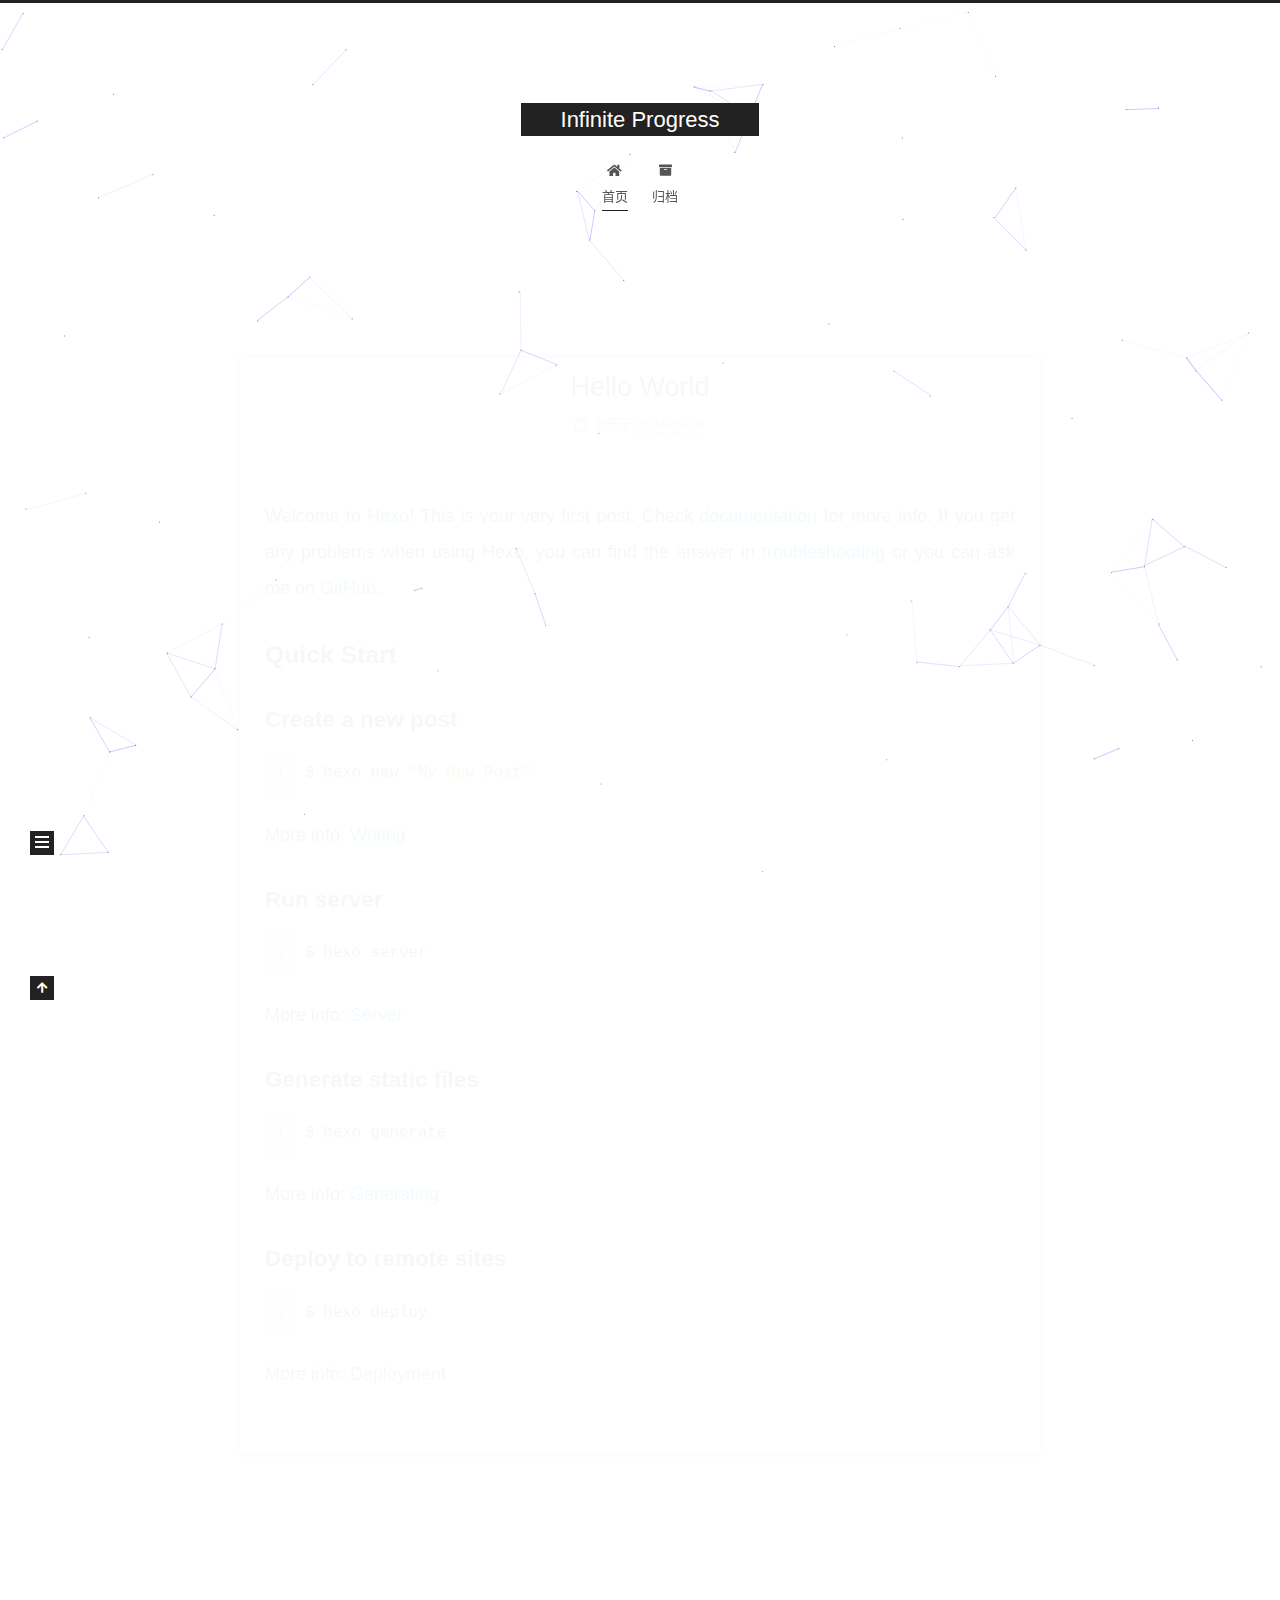
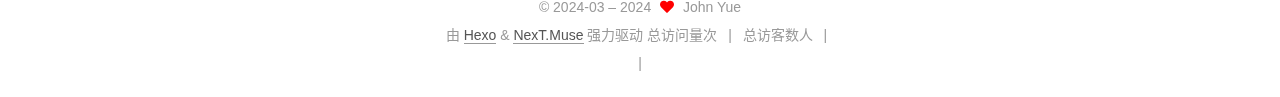
<file: index.html>
<!DOCTYPE html>
<html lang="zh-CN">
<head>
  <meta charset="UTF-8">
<meta name="viewport" content="width=device-width, initial-scale=1, maximum-scale=2">
<meta name="theme-color" content="#222">
<meta name="generator" content="Hexo 7.1.1">
  <link rel="apple-touch-icon" sizes="180x180" href="/%5Cimages%5Capple-touch-icon.png">
  <link rel="icon" type="image/png" sizes="32x32" href="/%5Cimages%5Cfavicon-32x32.png">
  <link rel="icon" type="image/png" sizes="16x16" href="/%5Cimages%5Cfavicon-16x16.png">
  <link rel="mask-icon" href="/images/logo.svg" color="#222">

<link rel="stylesheet" href="/css/main.css">


<link rel="stylesheet" href="/lib/font-awesome/css/all.min.css">
  <link rel="stylesheet" href="/lib/pace/pace-theme-minimal.min.css">
  <script src="/lib/pace/pace.min.js"></script>

<script id="hexo-configurations">
    var NexT = window.NexT || {};
    var CONFIG = {"hostname":"zjujohn.github.io","root":"/","scheme":"Muse","version":"7.8.0","exturl":false,"sidebar":{"position":"left","display":"post","padding":18,"offset":12,"onmobile":false},"copycode":{"enable":false,"show_result":false,"style":null},"back2top":{"enable":true,"sidebar":false,"scrollpercent":false},"bookmark":{"enable":false,"color":"#222","save":"auto"},"fancybox":false,"mediumzoom":false,"lazyload":false,"pangu":false,"comments":{"style":"tabs","active":null,"storage":true,"lazyload":false,"nav":null},"algolia":{"hits":{"per_page":10},"labels":{"input_placeholder":"Search for Posts","hits_empty":"We didn't find any results for the search: ${query}","hits_stats":"${hits} results found in ${time} ms"}},"localsearch":{"enable":false,"trigger":"auto","top_n_per_article":1,"unescape":false,"preload":false},"motion":{"enable":true,"async":false,"transition":{"post_block":"fadeIn","post_header":"slideDownIn","post_body":"slideDownIn","coll_header":"slideLeftIn","sidebar":"slideUpIn"}}};
  </script>

  <meta name="description" content="Stay hungry, stay foolish.">
<meta property="og:type" content="website">
<meta property="og:title" content="Infinite Progress">
<meta property="og:url" content="https://zjujohn.github.io/index.html">
<meta property="og:site_name" content="Infinite Progress">
<meta property="og:description" content="Stay hungry, stay foolish.">
<meta property="og:locale" content="zh_CN">
<meta property="article:author" content="John Yue">
<meta name="twitter:card" content="summary">

<link rel="canonical" href="https://zjujohn.github.io/">


<script id="page-configurations">
  // https://hexo.io/docs/variables.html
  CONFIG.page = {
    sidebar: "",
    isHome : true,
    isPost : false,
    lang   : 'zh-CN'
  };
</script>

  <title>Infinite Progress</title>
  






  <noscript>
  <style>
  .use-motion .brand,
  .use-motion .menu-item,
  .sidebar-inner,
  .use-motion .post-block,
  .use-motion .pagination,
  .use-motion .comments,
  .use-motion .post-header,
  .use-motion .post-body,
  .use-motion .collection-header { opacity: initial; }

  .use-motion .site-title,
  .use-motion .site-subtitle {
    opacity: initial;
    top: initial;
  }

  .use-motion .logo-line-before i { left: initial; }
  .use-motion .logo-line-after i { right: initial; }
  </style>
</noscript>

</head>

<body itemscope itemtype="http://schema.org/WebPage">
  <div class="container use-motion">
    <div class="headband"></div>

    <header class="header" itemscope itemtype="http://schema.org/WPHeader">
      <div class="header-inner"><div class="site-brand-container">
  <div class="site-nav-toggle">
    <div class="toggle" aria-label="切换导航栏">
      <span class="toggle-line toggle-line-first"></span>
      <span class="toggle-line toggle-line-middle"></span>
      <span class="toggle-line toggle-line-last"></span>
    </div>
  </div>

  <div class="site-meta">

    <a href="/" class="brand" rel="start">
      <span class="logo-line-before"><i></i></span>
      <h1 class="site-title">Infinite Progress</h1>
      <span class="logo-line-after"><i></i></span>
    </a>
  </div>

  <div class="site-nav-right">
    <div class="toggle popup-trigger">
    </div>
  </div>
</div>




<nav class="site-nav">
  <ul id="menu" class="main-menu menu">
        <li class="menu-item menu-item-home">

    <a href="/" rel="section"><i class="fa fa-home fa-fw"></i>首页</a>

  </li>
        <li class="menu-item menu-item-archives">

    <a href="/archives/" rel="section"><i class="fa fa-archive fa-fw"></i>归档</a>

  </li>
  </ul>
</nav>




</div>
    </header>

    
  <div class="back-to-top">
    <i class="fa fa-arrow-up"></i>
    <span>0%</span>
  </div>


    <main class="main">
      <div class="main-inner">
        <div class="content-wrap">
          

          <div class="content index posts-expand">
            
      
  
  
  <article itemscope itemtype="http://schema.org/Article" class="post-block" lang="zh-CN">
    <link itemprop="mainEntityOfPage" href="https://zjujohn.github.io/2024/03/26/hello-world/">

    <span hidden itemprop="author" itemscope itemtype="http://schema.org/Person">
      <meta itemprop="image" content="/images/avatar.jpg">
      <meta itemprop="name" content="John Yue">
      <meta itemprop="description" content="Stay hungry, stay foolish.">
    </span>

    <span hidden itemprop="publisher" itemscope itemtype="http://schema.org/Organization">
      <meta itemprop="name" content="Infinite Progress">
    </span>
      <header class="post-header">
        <h2 class="post-title" itemprop="name headline">
          
            <a href="/2024/03/26/hello-world/" class="post-title-link" itemprop="url">Hello World</a>
        </h2>

        <div class="post-meta">
            <span class="post-meta-item">
              <span class="post-meta-item-icon">
                <i class="far fa-calendar"></i>
              </span>
              <span class="post-meta-item-text">发表于</span>

              <time title="创建时间：2024-03-26 18:33:15" itemprop="dateCreated datePublished" datetime="2024-03-26T18:33:15+08:00">2024-03-26</time>
            </span>

          

        </div>
      </header>

    
    
    
    <div class="post-body" itemprop="articleBody">

      
          <p>Welcome to <a target="_blank" rel="noopener" href="https://hexo.io/">Hexo</a>! This is your very first post. Check <a target="_blank" rel="noopener" href="https://hexo.io/docs/">documentation</a> for more info. If you get any problems when using Hexo, you can find the answer in <a target="_blank" rel="noopener" href="https://hexo.io/docs/troubleshooting.html">troubleshooting</a> or you can ask me on <a target="_blank" rel="noopener" href="https://github.com/hexojs/hexo/issues">GitHub</a>.</p>
<h2 id="Quick-Start"><a href="#Quick-Start" class="headerlink" title="Quick Start"></a>Quick Start</h2><h3 id="Create-a-new-post"><a href="#Create-a-new-post" class="headerlink" title="Create a new post"></a>Create a new post</h3><figure class="highlight bash"><table><tr><td class="gutter"><pre><span class="line">1</span><br></pre></td><td class="code"><pre><span class="line">$ hexo new <span class="string">&quot;My New Post&quot;</span></span><br></pre></td></tr></table></figure>

<p>More info: <a target="_blank" rel="noopener" href="https://hexo.io/docs/writing.html">Writing</a></p>
<h3 id="Run-server"><a href="#Run-server" class="headerlink" title="Run server"></a>Run server</h3><figure class="highlight bash"><table><tr><td class="gutter"><pre><span class="line">1</span><br></pre></td><td class="code"><pre><span class="line">$ hexo server</span><br></pre></td></tr></table></figure>

<p>More info: <a target="_blank" rel="noopener" href="https://hexo.io/docs/server.html">Server</a></p>
<h3 id="Generate-static-files"><a href="#Generate-static-files" class="headerlink" title="Generate static files"></a>Generate static files</h3><figure class="highlight bash"><table><tr><td class="gutter"><pre><span class="line">1</span><br></pre></td><td class="code"><pre><span class="line">$ hexo generate</span><br></pre></td></tr></table></figure>

<p>More info: <a target="_blank" rel="noopener" href="https://hexo.io/docs/generating.html">Generating</a></p>
<h3 id="Deploy-to-remote-sites"><a href="#Deploy-to-remote-sites" class="headerlink" title="Deploy to remote sites"></a>Deploy to remote sites</h3><figure class="highlight bash"><table><tr><td class="gutter"><pre><span class="line">1</span><br></pre></td><td class="code"><pre><span class="line">$ hexo deploy</span><br></pre></td></tr></table></figure>

<p>More info: <a target="_blank" rel="noopener" href="https://hexo.io/docs/one-command-deployment.html">Deployment</a></p>

      
    </div>

    
    
    
      <footer class="post-footer">
        <div class="post-eof"></div>
      </footer>
  </article>
  
  
  


  



          </div>
          

<script>
  window.addEventListener('tabs:register', () => {
    let { activeClass } = CONFIG.comments;
    if (CONFIG.comments.storage) {
      activeClass = localStorage.getItem('comments_active') || activeClass;
    }
    if (activeClass) {
      let activeTab = document.querySelector(`a[href="#comment-${activeClass}"]`);
      if (activeTab) {
        activeTab.click();
      }
    }
  });
  if (CONFIG.comments.storage) {
    window.addEventListener('tabs:click', event => {
      if (!event.target.matches('.tabs-comment .tab-content .tab-pane')) return;
      let commentClass = event.target.classList[1];
      localStorage.setItem('comments_active', commentClass);
    });
  }
</script>

        </div>
          
  
  <div class="toggle sidebar-toggle">
    <span class="toggle-line toggle-line-first"></span>
    <span class="toggle-line toggle-line-middle"></span>
    <span class="toggle-line toggle-line-last"></span>
  </div>

  <aside class="sidebar">
    <div class="sidebar-inner">

      <ul class="sidebar-nav motion-element">
        <li class="sidebar-nav-toc">
          文章目录
        </li>
        <li class="sidebar-nav-overview">
          站点概览
        </li>
      </ul>

      <!--noindex-->
      <div class="post-toc-wrap sidebar-panel">
      </div>
      <!--/noindex-->

      <div class="site-overview-wrap sidebar-panel">
        <div class="site-author motion-element" itemprop="author" itemscope itemtype="http://schema.org/Person">
    <img class="site-author-image" itemprop="image" alt="John Yue"
      src="/images/avatar.jpg">
  <p class="site-author-name" itemprop="name">John Yue</p>
  <div class="site-description" itemprop="description">Stay hungry, stay foolish.</div>
</div>
<div class="site-state-wrap motion-element">
  <nav class="site-state">
      <div class="site-state-item site-state-posts">
          <a href="/archives/">
        
          <span class="site-state-item-count">1</span>
          <span class="site-state-item-name">日志</span>
        </a>
      </div>
  </nav>
</div>
  <div class="links-of-author motion-element">
      <span class="links-of-author-item">
        <a href="https://github.com/ZJUjohn" title="GitHub → https:&#x2F;&#x2F;github.com&#x2F;ZJUjohn" rel="noopener" target="_blank"><i class="github fa-fw"></i>GitHub</a>
      </span>
      <span class="links-of-author-item">
        <a href="mailto:1538024437@qq.com" title="E-Mail → mailto:1538024437@qq.com" rel="noopener" target="_blank"><i class="envelope fa-fw"></i>E-Mail</a>
      </span>
      <span class="links-of-author-item">
        <a href="https://www.zhihu.com/people/38-70-81" title="知乎 → https:&#x2F;&#x2F;www.zhihu.com&#x2F;people&#x2F;38-70-81" rel="noopener" target="_blank"><i class="gratipay fa-fw"></i>知乎</a>
      </span>
  </div>


  <div class="links-of-blogroll motion-element">
    <div class="links-of-blogroll-title"><i class="fa fa-link fa-fw"></i>
      Links
    </div>
    <ul class="links-of-blogroll-list">
        <li class="links-of-blogroll-item">
          <a href="https://www.bilibili.com/" title="https:&#x2F;&#x2F;www.bilibili.com&#x2F;" rel="noopener" target="_blank">Bilibili</a>
        </li>
        <li class="links-of-blogroll-item">
          <a href="https://www.zhihu.com/hot" title="https:&#x2F;&#x2F;www.zhihu.com&#x2F;hot" rel="noopener" target="_blank">知乎</a>
        </li>
    </ul>
  </div>

      </div>

    </div>
  </aside>
  <div id="sidebar-dimmer"></div>


      </div>
    </main>

    <footer class="footer">
      <div class="footer-inner">
        

        

<div class="copyright">
  
  &copy; 2024-03 – 
  <span itemprop="copyrightYear">2024</span>
  <span class="with-love">
    <i class="fa fa-heart"></i>
  </span>
  <span class="author" itemprop="copyrightHolder">John Yue</span>
</div>
  <div class="powered-by">由 <a href="https://hexo.io/" class="theme-link" rel="noopener" target="_blank">Hexo</a> & <a href="https://muse.theme-next.org/" class="theme-link" rel="noopener" target="_blank">NexT.Muse</a> 强力驱动
  </div>


    <script async src="//dn-lbstatics.qbox.me/busuanzi/2.3/busuanzi.pure.mini.js"></script>

    <span id="busuanzi_container_site_pv">总访问量<span id="busuanzi_value_site_pv"></span>次</span>
    <span class="post-meta-divider">|</span>
    <span id="busuanzi_container_site_uv">总访客数<span id="busuanzi_value_site_uv"></span>人</span>
    <span class="post-meta-divider">|</span>
<!-- 不蒜子计数初始值纠正 -->
<script>
$(document).ready(function() {

    var int = setInterval(fixCount, 50);  // 50ms周期检测函数
    var countOffset = 20000;  // 初始化首次数据

    function fixCount() {            
       if (document.getElementById("busuanzi_container_site_pv").style.display != "none")
        {
            $("#busuanzi_value_site_pv").html(parseInt($("#busuanzi_value_site_pv").html()) + countOffset); 
            clearInterval(int);
        }                  
        if ($("#busuanzi_container_site_pv").css("display") != "none")
        {
            $("#busuanzi_value_site_uv").html(parseInt($("#busuanzi_value_site_uv").html()) + countOffset); // 加上初始数据 
            clearInterval(int); // 停止检测
        }  
    }
       	
});
</script> 

        
<div class="busuanzi-count">
  <script async src="https://busuanzi.ibruce.info/busuanzi/2.3/busuanzi.pure.mini.js"></script>
    <span class="post-meta-item" id="busuanzi_container_site_uv" style="display: none;">
      <span class="post-meta-item-icon">
        <i class="fa fa-user"></i>
      </span>
      <span class="site-uv" title="总访客量">
        <span id="busuanzi_value_site_uv"></span>
      </span>
    </span>
    <span class="post-meta-divider">|</span>
    <span class="post-meta-item" id="busuanzi_container_site_pv" style="display: none;">
      <span class="post-meta-item-icon">
        <i class="fa fa-eye"></i>
      </span>
      <span class="site-pv" title="总访问量">
        <span id="busuanzi_value_site_pv"></span>
      </span>
    </span>
</div>








      </div>
    </footer>
  </div>

  
  
  <script color='0,0,255' opacity='0.5' zIndex='-1' count='99' src="/lib/canvas-nest/canvas-nest.min.js"></script>
  <script src="/lib/anime.min.js"></script>
  <script src="/lib/velocity/velocity.min.js"></script>
  <script src="/lib/velocity/velocity.ui.min.js"></script>

<script src="/js/utils.js"></script>

<script src="/js/motion.js"></script>


<script src="/js/schemes/muse.js"></script>


<script src="/js/next-boot.js"></script>




  















  

  

</body>
</html>
</file>
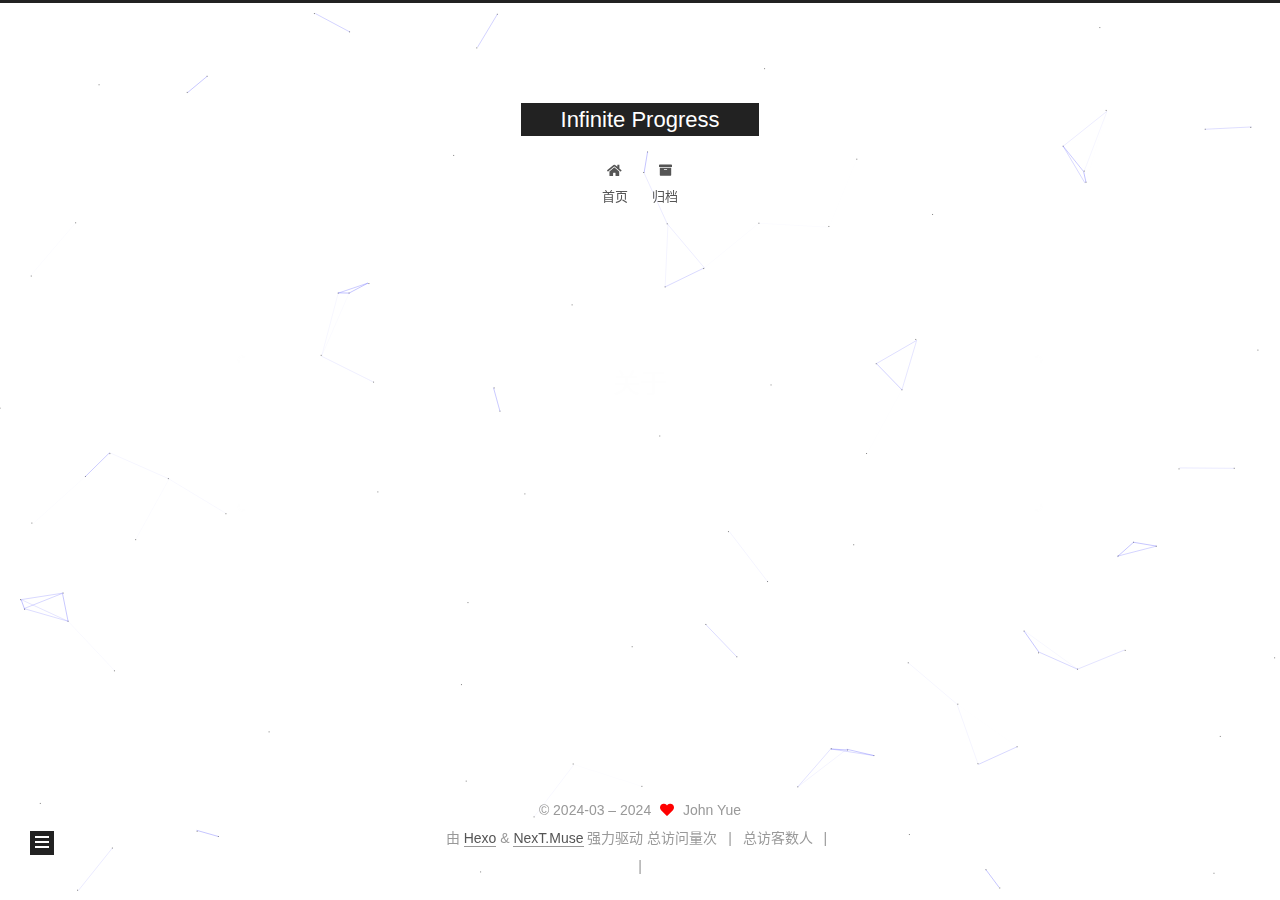
<file: about/index.html>
<!DOCTYPE html>
<html lang="zh-CN">
<head>
  <meta charset="UTF-8">
<meta name="viewport" content="width=device-width, initial-scale=1, maximum-scale=2">
<meta name="theme-color" content="#222">
<meta name="generator" content="Hexo 7.1.1">
  <link rel="apple-touch-icon" sizes="180x180" href="/%5Cimages%5Capple-touch-icon.png">
  <link rel="icon" type="image/png" sizes="32x32" href="/%5Cimages%5Cfavicon-32x32.png">
  <link rel="icon" type="image/png" sizes="16x16" href="/%5Cimages%5Cfavicon-16x16.png">
  <link rel="mask-icon" href="/images/logo.svg" color="#222">

<link rel="stylesheet" href="/css/main.css">


<link rel="stylesheet" href="/lib/font-awesome/css/all.min.css">
  <link rel="stylesheet" href="/lib/pace/pace-theme-minimal.min.css">
  <script src="/lib/pace/pace.min.js"></script>

<script id="hexo-configurations">
    var NexT = window.NexT || {};
    var CONFIG = {"hostname":"zjujohn.github.io","root":"/","scheme":"Muse","version":"7.8.0","exturl":false,"sidebar":{"position":"left","display":"post","padding":18,"offset":12,"onmobile":false},"copycode":{"enable":false,"show_result":false,"style":null},"back2top":{"enable":true,"sidebar":false,"scrollpercent":false},"bookmark":{"enable":false,"color":"#222","save":"auto"},"fancybox":false,"mediumzoom":false,"lazyload":false,"pangu":false,"comments":{"style":"tabs","active":null,"storage":true,"lazyload":false,"nav":null},"algolia":{"hits":{"per_page":10},"labels":{"input_placeholder":"Search for Posts","hits_empty":"We didn't find any results for the search: ${query}","hits_stats":"${hits} results found in ${time} ms"}},"localsearch":{"enable":false,"trigger":"auto","top_n_per_article":1,"unescape":false,"preload":false},"motion":{"enable":true,"async":false,"transition":{"post_block":"fadeIn","post_header":"slideDownIn","post_body":"slideDownIn","coll_header":"slideLeftIn","sidebar":"slideUpIn"}}};
  </script>

  <meta name="description" content="Stay hungry, stay foolish.">
<meta property="og:type" content="website">
<meta property="og:title" content="关于">
<meta property="og:url" content="https://zjujohn.github.io/about/index.html">
<meta property="og:site_name" content="Infinite Progress">
<meta property="og:description" content="Stay hungry, stay foolish.">
<meta property="og:locale" content="zh_CN">
<meta property="article:published_time" content="2024-03-26T11:51:56.000Z">
<meta property="article:modified_time" content="2024-03-26T11:56:29.081Z">
<meta property="article:author" content="John Yue">
<meta name="twitter:card" content="summary">

<link rel="canonical" href="https://zjujohn.github.io/about/">


<script id="page-configurations">
  // https://hexo.io/docs/variables.html
  CONFIG.page = {
    sidebar: "",
    isHome : false,
    isPost : false,
    lang   : 'zh-CN'
  };
</script>

  <title>关于 | Infinite Progress
</title>
  






  <noscript>
  <style>
  .use-motion .brand,
  .use-motion .menu-item,
  .sidebar-inner,
  .use-motion .post-block,
  .use-motion .pagination,
  .use-motion .comments,
  .use-motion .post-header,
  .use-motion .post-body,
  .use-motion .collection-header { opacity: initial; }

  .use-motion .site-title,
  .use-motion .site-subtitle {
    opacity: initial;
    top: initial;
  }

  .use-motion .logo-line-before i { left: initial; }
  .use-motion .logo-line-after i { right: initial; }
  </style>
</noscript>

</head>

<body itemscope itemtype="http://schema.org/WebPage">
  <div class="container use-motion">
    <div class="headband"></div>

    <header class="header" itemscope itemtype="http://schema.org/WPHeader">
      <div class="header-inner"><div class="site-brand-container">
  <div class="site-nav-toggle">
    <div class="toggle" aria-label="切换导航栏">
      <span class="toggle-line toggle-line-first"></span>
      <span class="toggle-line toggle-line-middle"></span>
      <span class="toggle-line toggle-line-last"></span>
    </div>
  </div>

  <div class="site-meta">

    <a href="/" class="brand" rel="start">
      <span class="logo-line-before"><i></i></span>
      <h1 class="site-title">Infinite Progress</h1>
      <span class="logo-line-after"><i></i></span>
    </a>
  </div>

  <div class="site-nav-right">
    <div class="toggle popup-trigger">
    </div>
  </div>
</div>




<nav class="site-nav">
  <ul id="menu" class="main-menu menu">
        <li class="menu-item menu-item-home">

    <a href="/" rel="section"><i class="fa fa-home fa-fw"></i>首页</a>

  </li>
        <li class="menu-item menu-item-archives">

    <a href="/archives/" rel="section"><i class="fa fa-archive fa-fw"></i>归档</a>

  </li>
  </ul>
</nav>




</div>
    </header>

    
  <div class="back-to-top">
    <i class="fa fa-arrow-up"></i>
    <span>0%</span>
  </div>


    <main class="main">
      <div class="main-inner">
        <div class="content-wrap">
          
  
  

          <div class="content page posts-expand">
            

    
    
    
    <div class="post-block" lang="zh-CN">
      <header class="post-header">

<h1 class="post-title" itemprop="name headline">关于
</h1>

<div class="post-meta">
  

</div>

</header>

      
      
      
      <div class="post-body">
          
      </div>
      
      
      
    </div>
    

    
    
    


          </div>
          

<script>
  window.addEventListener('tabs:register', () => {
    let { activeClass } = CONFIG.comments;
    if (CONFIG.comments.storage) {
      activeClass = localStorage.getItem('comments_active') || activeClass;
    }
    if (activeClass) {
      let activeTab = document.querySelector(`a[href="#comment-${activeClass}"]`);
      if (activeTab) {
        activeTab.click();
      }
    }
  });
  if (CONFIG.comments.storage) {
    window.addEventListener('tabs:click', event => {
      if (!event.target.matches('.tabs-comment .tab-content .tab-pane')) return;
      let commentClass = event.target.classList[1];
      localStorage.setItem('comments_active', commentClass);
    });
  }
</script>

        </div>
          
  
  <div class="toggle sidebar-toggle">
    <span class="toggle-line toggle-line-first"></span>
    <span class="toggle-line toggle-line-middle"></span>
    <span class="toggle-line toggle-line-last"></span>
  </div>

  <aside class="sidebar">
    <div class="sidebar-inner">

      <ul class="sidebar-nav motion-element">
        <li class="sidebar-nav-toc">
          文章目录
        </li>
        <li class="sidebar-nav-overview">
          站点概览
        </li>
      </ul>

      <!--noindex-->
      <div class="post-toc-wrap sidebar-panel">
      </div>
      <!--/noindex-->

      <div class="site-overview-wrap sidebar-panel">
        <div class="site-author motion-element" itemprop="author" itemscope itemtype="http://schema.org/Person">
    <img class="site-author-image" itemprop="image" alt="John Yue"
      src="/images/avatar.jpg">
  <p class="site-author-name" itemprop="name">John Yue</p>
  <div class="site-description" itemprop="description">Stay hungry, stay foolish.</div>
</div>
<div class="site-state-wrap motion-element">
  <nav class="site-state">
      <div class="site-state-item site-state-posts">
          <a href="/archives/">
        
          <span class="site-state-item-count">1</span>
          <span class="site-state-item-name">日志</span>
        </a>
      </div>
  </nav>
</div>
  <div class="links-of-author motion-element">
      <span class="links-of-author-item">
        <a href="https://github.com/ZJUjohn" title="GitHub → https:&#x2F;&#x2F;github.com&#x2F;ZJUjohn" rel="noopener" target="_blank"><i class="github fa-fw"></i>GitHub</a>
      </span>
      <span class="links-of-author-item">
        <a href="mailto:1538024437@qq.com" title="E-Mail → mailto:1538024437@qq.com" rel="noopener" target="_blank"><i class="envelope fa-fw"></i>E-Mail</a>
      </span>
      <span class="links-of-author-item">
        <a href="https://www.zhihu.com/people/38-70-81" title="知乎 → https:&#x2F;&#x2F;www.zhihu.com&#x2F;people&#x2F;38-70-81" rel="noopener" target="_blank"><i class="gratipay fa-fw"></i>知乎</a>
      </span>
  </div>


  <div class="links-of-blogroll motion-element">
    <div class="links-of-blogroll-title"><i class="fa fa-link fa-fw"></i>
      Links
    </div>
    <ul class="links-of-blogroll-list">
        <li class="links-of-blogroll-item">
          <a href="https://www.bilibili.com/" title="https:&#x2F;&#x2F;www.bilibili.com&#x2F;" rel="noopener" target="_blank">Bilibili</a>
        </li>
        <li class="links-of-blogroll-item">
          <a href="https://www.zhihu.com/hot" title="https:&#x2F;&#x2F;www.zhihu.com&#x2F;hot" rel="noopener" target="_blank">知乎</a>
        </li>
    </ul>
  </div>

      </div>

    </div>
  </aside>
  <div id="sidebar-dimmer"></div>


      </div>
    </main>

    <footer class="footer">
      <div class="footer-inner">
        

        

<div class="copyright">
  
  &copy; 2024-03 – 
  <span itemprop="copyrightYear">2024</span>
  <span class="with-love">
    <i class="fa fa-heart"></i>
  </span>
  <span class="author" itemprop="copyrightHolder">John Yue</span>
</div>
  <div class="powered-by">由 <a href="https://hexo.io/" class="theme-link" rel="noopener" target="_blank">Hexo</a> & <a href="https://muse.theme-next.org/" class="theme-link" rel="noopener" target="_blank">NexT.Muse</a> 强力驱动
  </div>


    <script async src="//dn-lbstatics.qbox.me/busuanzi/2.3/busuanzi.pure.mini.js"></script>

    <span id="busuanzi_container_site_pv">总访问量<span id="busuanzi_value_site_pv"></span>次</span>
    <span class="post-meta-divider">|</span>
    <span id="busuanzi_container_site_uv">总访客数<span id="busuanzi_value_site_uv"></span>人</span>
    <span class="post-meta-divider">|</span>
<!-- 不蒜子计数初始值纠正 -->
<script>
$(document).ready(function() {

    var int = setInterval(fixCount, 50);  // 50ms周期检测函数
    var countOffset = 20000;  // 初始化首次数据

    function fixCount() {            
       if (document.getElementById("busuanzi_container_site_pv").style.display != "none")
        {
            $("#busuanzi_value_site_pv").html(parseInt($("#busuanzi_value_site_pv").html()) + countOffset); 
            clearInterval(int);
        }                  
        if ($("#busuanzi_container_site_pv").css("display") != "none")
        {
            $("#busuanzi_value_site_uv").html(parseInt($("#busuanzi_value_site_uv").html()) + countOffset); // 加上初始数据 
            clearInterval(int); // 停止检测
        }  
    }
       	
});
</script> 

        
<div class="busuanzi-count">
  <script async src="https://busuanzi.ibruce.info/busuanzi/2.3/busuanzi.pure.mini.js"></script>
    <span class="post-meta-item" id="busuanzi_container_site_uv" style="display: none;">
      <span class="post-meta-item-icon">
        <i class="fa fa-user"></i>
      </span>
      <span class="site-uv" title="总访客量">
        <span id="busuanzi_value_site_uv"></span>
      </span>
    </span>
    <span class="post-meta-divider">|</span>
    <span class="post-meta-item" id="busuanzi_container_site_pv" style="display: none;">
      <span class="post-meta-item-icon">
        <i class="fa fa-eye"></i>
      </span>
      <span class="site-pv" title="总访问量">
        <span id="busuanzi_value_site_pv"></span>
      </span>
    </span>
</div>








      </div>
    </footer>
  </div>

  
  
  <script color='0,0,255' opacity='0.5' zIndex='-1' count='99' src="/lib/canvas-nest/canvas-nest.min.js"></script>
  <script src="/lib/anime.min.js"></script>
  <script src="/lib/velocity/velocity.min.js"></script>
  <script src="/lib/velocity/velocity.ui.min.js"></script>

<script src="/js/utils.js"></script>

<script src="/js/motion.js"></script>


<script src="/js/schemes/muse.js"></script>


<script src="/js/next-boot.js"></script>




  















  

  

</body>
</html>
</file>
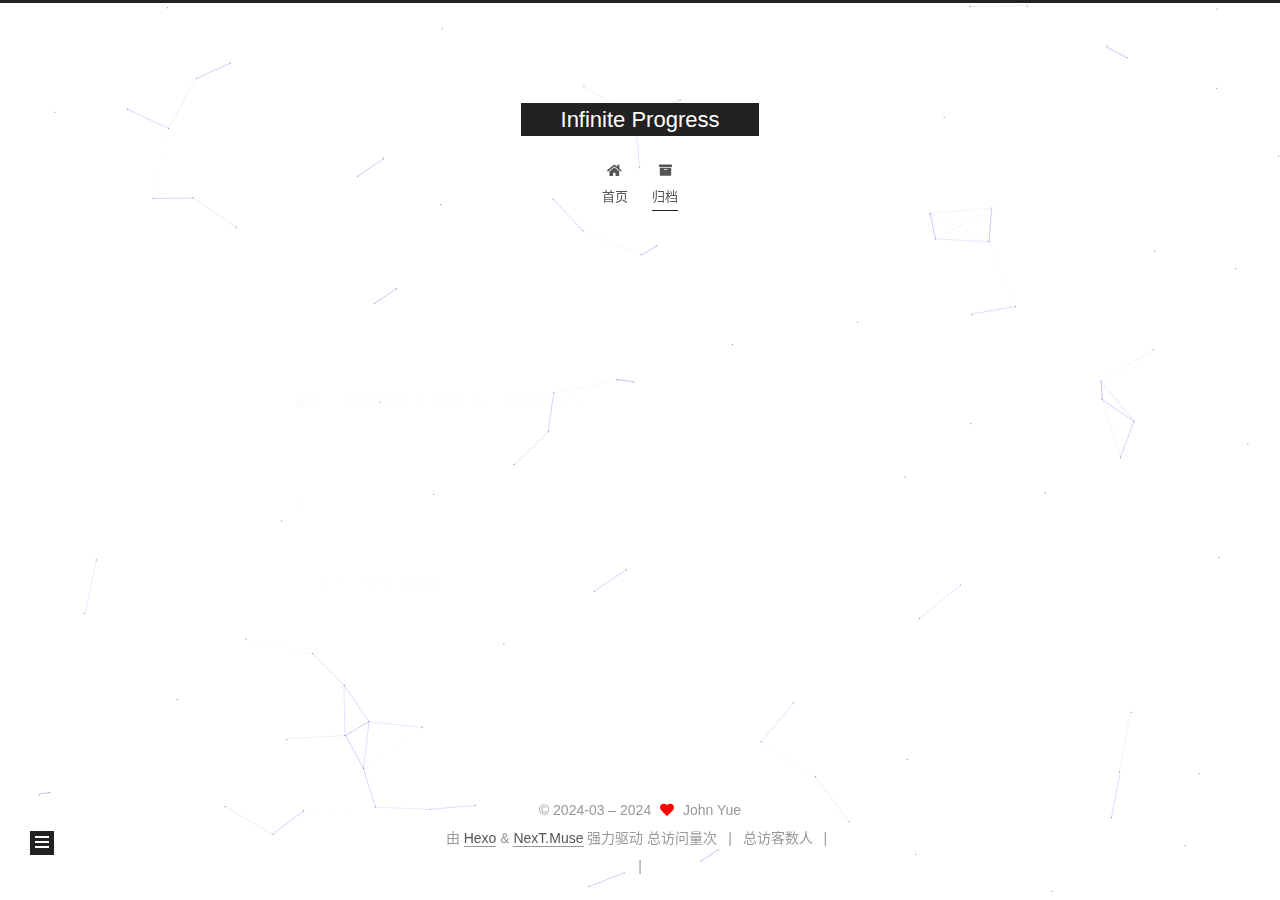
<file: archives/index.html>
<!DOCTYPE html>
<html lang="zh-CN">
<head>
  <meta charset="UTF-8">
<meta name="viewport" content="width=device-width, initial-scale=1, maximum-scale=2">
<meta name="theme-color" content="#222">
<meta name="generator" content="Hexo 7.1.1">
  <link rel="apple-touch-icon" sizes="180x180" href="/%5Cimages%5Capple-touch-icon.png">
  <link rel="icon" type="image/png" sizes="32x32" href="/%5Cimages%5Cfavicon-32x32.png">
  <link rel="icon" type="image/png" sizes="16x16" href="/%5Cimages%5Cfavicon-16x16.png">
  <link rel="mask-icon" href="/images/logo.svg" color="#222">

<link rel="stylesheet" href="/css/main.css">


<link rel="stylesheet" href="/lib/font-awesome/css/all.min.css">
  <link rel="stylesheet" href="/lib/pace/pace-theme-minimal.min.css">
  <script src="/lib/pace/pace.min.js"></script>

<script id="hexo-configurations">
    var NexT = window.NexT || {};
    var CONFIG = {"hostname":"zjujohn.github.io","root":"/","scheme":"Muse","version":"7.8.0","exturl":false,"sidebar":{"position":"left","display":"post","padding":18,"offset":12,"onmobile":false},"copycode":{"enable":false,"show_result":false,"style":null},"back2top":{"enable":true,"sidebar":false,"scrollpercent":false},"bookmark":{"enable":false,"color":"#222","save":"auto"},"fancybox":false,"mediumzoom":false,"lazyload":false,"pangu":false,"comments":{"style":"tabs","active":null,"storage":true,"lazyload":false,"nav":null},"algolia":{"hits":{"per_page":10},"labels":{"input_placeholder":"Search for Posts","hits_empty":"We didn't find any results for the search: ${query}","hits_stats":"${hits} results found in ${time} ms"}},"localsearch":{"enable":false,"trigger":"auto","top_n_per_article":1,"unescape":false,"preload":false},"motion":{"enable":true,"async":false,"transition":{"post_block":"fadeIn","post_header":"slideDownIn","post_body":"slideDownIn","coll_header":"slideLeftIn","sidebar":"slideUpIn"}}};
  </script>

  <meta name="description" content="Stay hungry, stay foolish.">
<meta property="og:type" content="website">
<meta property="og:title" content="Infinite Progress">
<meta property="og:url" content="https://zjujohn.github.io/archives/index.html">
<meta property="og:site_name" content="Infinite Progress">
<meta property="og:description" content="Stay hungry, stay foolish.">
<meta property="og:locale" content="zh_CN">
<meta property="article:author" content="John Yue">
<meta name="twitter:card" content="summary">

<link rel="canonical" href="https://zjujohn.github.io/archives/">


<script id="page-configurations">
  // https://hexo.io/docs/variables.html
  CONFIG.page = {
    sidebar: "",
    isHome : false,
    isPost : false,
    lang   : 'zh-CN'
  };
</script>

  <title>归档 | Infinite Progress</title>
  






  <noscript>
  <style>
  .use-motion .brand,
  .use-motion .menu-item,
  .sidebar-inner,
  .use-motion .post-block,
  .use-motion .pagination,
  .use-motion .comments,
  .use-motion .post-header,
  .use-motion .post-body,
  .use-motion .collection-header { opacity: initial; }

  .use-motion .site-title,
  .use-motion .site-subtitle {
    opacity: initial;
    top: initial;
  }

  .use-motion .logo-line-before i { left: initial; }
  .use-motion .logo-line-after i { right: initial; }
  </style>
</noscript>

</head>

<body itemscope itemtype="http://schema.org/WebPage">
  <div class="container use-motion">
    <div class="headband"></div>

    <header class="header" itemscope itemtype="http://schema.org/WPHeader">
      <div class="header-inner"><div class="site-brand-container">
  <div class="site-nav-toggle">
    <div class="toggle" aria-label="切换导航栏">
      <span class="toggle-line toggle-line-first"></span>
      <span class="toggle-line toggle-line-middle"></span>
      <span class="toggle-line toggle-line-last"></span>
    </div>
  </div>

  <div class="site-meta">

    <a href="/" class="brand" rel="start">
      <span class="logo-line-before"><i></i></span>
      <h1 class="site-title">Infinite Progress</h1>
      <span class="logo-line-after"><i></i></span>
    </a>
  </div>

  <div class="site-nav-right">
    <div class="toggle popup-trigger">
    </div>
  </div>
</div>




<nav class="site-nav">
  <ul id="menu" class="main-menu menu">
        <li class="menu-item menu-item-home">

    <a href="/" rel="section"><i class="fa fa-home fa-fw"></i>首页</a>

  </li>
        <li class="menu-item menu-item-archives">

    <a href="/archives/" rel="section"><i class="fa fa-archive fa-fw"></i>归档</a>

  </li>
  </ul>
</nav>




</div>
    </header>

    
  <div class="back-to-top">
    <i class="fa fa-arrow-up"></i>
    <span>0%</span>
  </div>


    <main class="main">
      <div class="main-inner">
        <div class="content-wrap">
          

          <div class="content archive">
            

  
  
  
  <div class="post-block">
    <div class="posts-collapse">
      <div class="collection-title">
        <span class="collection-header">嗯..! 目前共计 1 篇日志。 继续努力。</span>
      </div>

      
    <div class="collection-year">
      <span class="collection-header">2024</span>
    </div>

  <article itemscope itemtype="http://schema.org/Article">
    <header class="post-header">

      <div class="post-meta">
        <time itemprop="dateCreated"
              datetime="2024-03-26T18:33:15+08:00"
              content="2024-03-26">
          03-26
        </time>
      </div>

      <div class="post-title">
          <a class="post-title-link" href="/2024/03/26/hello-world/" itemprop="url">
            <span itemprop="name">Hello World</span>
          </a>
      </div>

    </header>
  </article>


    </div>
  </div>
  
  
  

  



          </div>
          

<script>
  window.addEventListener('tabs:register', () => {
    let { activeClass } = CONFIG.comments;
    if (CONFIG.comments.storage) {
      activeClass = localStorage.getItem('comments_active') || activeClass;
    }
    if (activeClass) {
      let activeTab = document.querySelector(`a[href="#comment-${activeClass}"]`);
      if (activeTab) {
        activeTab.click();
      }
    }
  });
  if (CONFIG.comments.storage) {
    window.addEventListener('tabs:click', event => {
      if (!event.target.matches('.tabs-comment .tab-content .tab-pane')) return;
      let commentClass = event.target.classList[1];
      localStorage.setItem('comments_active', commentClass);
    });
  }
</script>

        </div>
          
  
  <div class="toggle sidebar-toggle">
    <span class="toggle-line toggle-line-first"></span>
    <span class="toggle-line toggle-line-middle"></span>
    <span class="toggle-line toggle-line-last"></span>
  </div>

  <aside class="sidebar">
    <div class="sidebar-inner">

      <ul class="sidebar-nav motion-element">
        <li class="sidebar-nav-toc">
          文章目录
        </li>
        <li class="sidebar-nav-overview">
          站点概览
        </li>
      </ul>

      <!--noindex-->
      <div class="post-toc-wrap sidebar-panel">
      </div>
      <!--/noindex-->

      <div class="site-overview-wrap sidebar-panel">
        <div class="site-author motion-element" itemprop="author" itemscope itemtype="http://schema.org/Person">
    <img class="site-author-image" itemprop="image" alt="John Yue"
      src="/images/avatar.jpg">
  <p class="site-author-name" itemprop="name">John Yue</p>
  <div class="site-description" itemprop="description">Stay hungry, stay foolish.</div>
</div>
<div class="site-state-wrap motion-element">
  <nav class="site-state">
      <div class="site-state-item site-state-posts">
          <a href="/archives/">
        
          <span class="site-state-item-count">1</span>
          <span class="site-state-item-name">日志</span>
        </a>
      </div>
  </nav>
</div>
  <div class="links-of-author motion-element">
      <span class="links-of-author-item">
        <a href="https://github.com/ZJUjohn" title="GitHub → https:&#x2F;&#x2F;github.com&#x2F;ZJUjohn" rel="noopener" target="_blank"><i class="github fa-fw"></i>GitHub</a>
      </span>
      <span class="links-of-author-item">
        <a href="mailto:1538024437@qq.com" title="E-Mail → mailto:1538024437@qq.com" rel="noopener" target="_blank"><i class="envelope fa-fw"></i>E-Mail</a>
      </span>
      <span class="links-of-author-item">
        <a href="https://www.zhihu.com/people/38-70-81" title="知乎 → https:&#x2F;&#x2F;www.zhihu.com&#x2F;people&#x2F;38-70-81" rel="noopener" target="_blank"><i class="gratipay fa-fw"></i>知乎</a>
      </span>
  </div>


  <div class="links-of-blogroll motion-element">
    <div class="links-of-blogroll-title"><i class="fa fa-link fa-fw"></i>
      Links
    </div>
    <ul class="links-of-blogroll-list">
        <li class="links-of-blogroll-item">
          <a href="https://www.bilibili.com/" title="https:&#x2F;&#x2F;www.bilibili.com&#x2F;" rel="noopener" target="_blank">Bilibili</a>
        </li>
        <li class="links-of-blogroll-item">
          <a href="https://www.zhihu.com/hot" title="https:&#x2F;&#x2F;www.zhihu.com&#x2F;hot" rel="noopener" target="_blank">知乎</a>
        </li>
    </ul>
  </div>

      </div>

    </div>
  </aside>
  <div id="sidebar-dimmer"></div>


      </div>
    </main>

    <footer class="footer">
      <div class="footer-inner">
        

        

<div class="copyright">
  
  &copy; 2024-03 – 
  <span itemprop="copyrightYear">2024</span>
  <span class="with-love">
    <i class="fa fa-heart"></i>
  </span>
  <span class="author" itemprop="copyrightHolder">John Yue</span>
</div>
  <div class="powered-by">由 <a href="https://hexo.io/" class="theme-link" rel="noopener" target="_blank">Hexo</a> & <a href="https://muse.theme-next.org/" class="theme-link" rel="noopener" target="_blank">NexT.Muse</a> 强力驱动
  </div>


    <script async src="//dn-lbstatics.qbox.me/busuanzi/2.3/busuanzi.pure.mini.js"></script>

    <span id="busuanzi_container_site_pv">总访问量<span id="busuanzi_value_site_pv"></span>次</span>
    <span class="post-meta-divider">|</span>
    <span id="busuanzi_container_site_uv">总访客数<span id="busuanzi_value_site_uv"></span>人</span>
    <span class="post-meta-divider">|</span>
<!-- 不蒜子计数初始值纠正 -->
<script>
$(document).ready(function() {

    var int = setInterval(fixCount, 50);  // 50ms周期检测函数
    var countOffset = 20000;  // 初始化首次数据

    function fixCount() {            
       if (document.getElementById("busuanzi_container_site_pv").style.display != "none")
        {
            $("#busuanzi_value_site_pv").html(parseInt($("#busuanzi_value_site_pv").html()) + countOffset); 
            clearInterval(int);
        }                  
        if ($("#busuanzi_container_site_pv").css("display") != "none")
        {
            $("#busuanzi_value_site_uv").html(parseInt($("#busuanzi_value_site_uv").html()) + countOffset); // 加上初始数据 
            clearInterval(int); // 停止检测
        }  
    }
       	
});
</script> 

        
<div class="busuanzi-count">
  <script async src="https://busuanzi.ibruce.info/busuanzi/2.3/busuanzi.pure.mini.js"></script>
    <span class="post-meta-item" id="busuanzi_container_site_uv" style="display: none;">
      <span class="post-meta-item-icon">
        <i class="fa fa-user"></i>
      </span>
      <span class="site-uv" title="总访客量">
        <span id="busuanzi_value_site_uv"></span>
      </span>
    </span>
    <span class="post-meta-divider">|</span>
    <span class="post-meta-item" id="busuanzi_container_site_pv" style="display: none;">
      <span class="post-meta-item-icon">
        <i class="fa fa-eye"></i>
      </span>
      <span class="site-pv" title="总访问量">
        <span id="busuanzi_value_site_pv"></span>
      </span>
    </span>
</div>








      </div>
    </footer>
  </div>

  
  
  <script color='0,0,255' opacity='0.5' zIndex='-1' count='99' src="/lib/canvas-nest/canvas-nest.min.js"></script>
  <script src="/lib/anime.min.js"></script>
  <script src="/lib/velocity/velocity.min.js"></script>
  <script src="/lib/velocity/velocity.ui.min.js"></script>

<script src="/js/utils.js"></script>

<script src="/js/motion.js"></script>


<script src="/js/schemes/muse.js"></script>


<script src="/js/next-boot.js"></script>




  















  

  

</body>
</html>
</file>
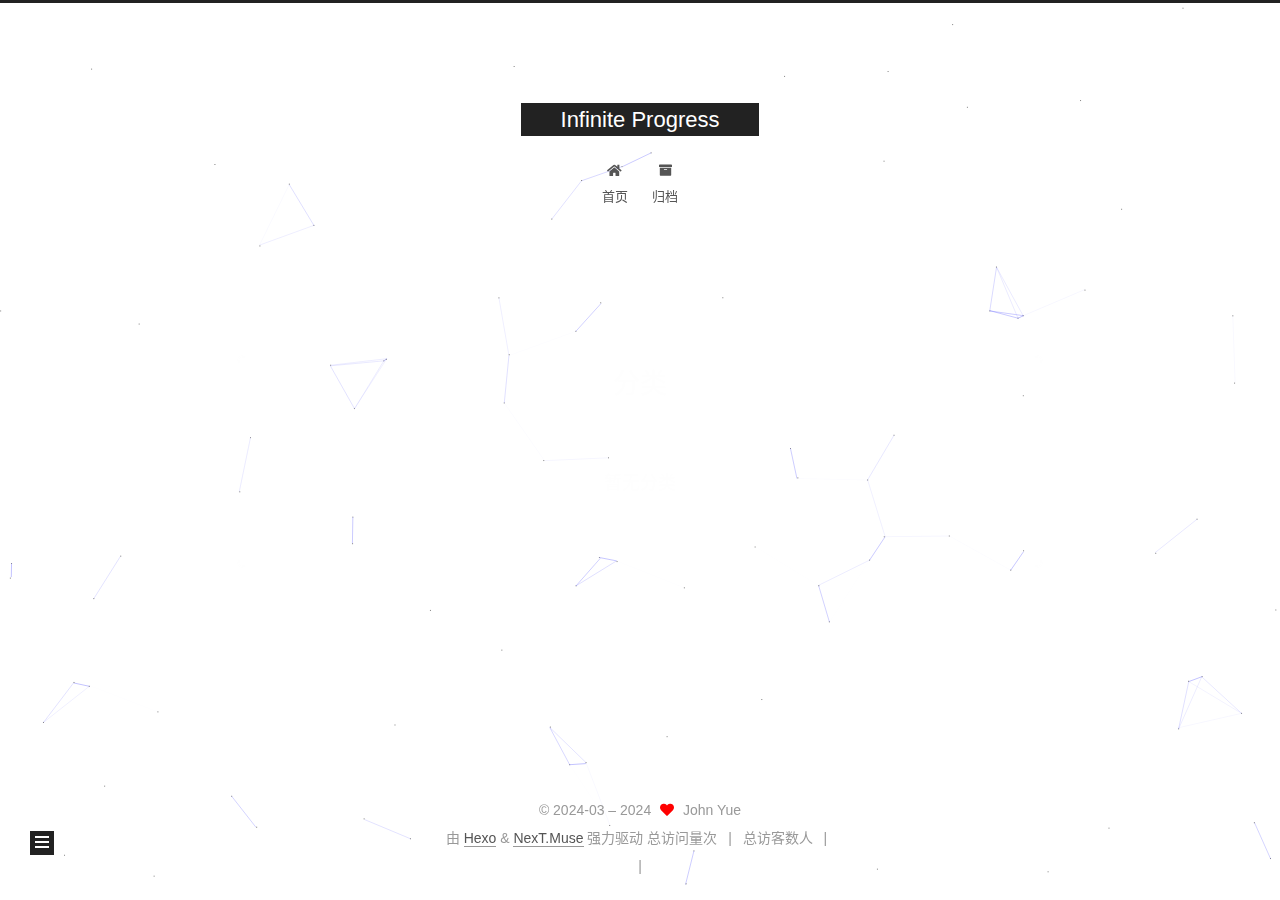
<file: categories/index.html>
<!DOCTYPE html>
<html lang="zh-CN">
<head>
  <meta charset="UTF-8">
<meta name="viewport" content="width=device-width, initial-scale=1, maximum-scale=2">
<meta name="theme-color" content="#222">
<meta name="generator" content="Hexo 7.1.1">
  <link rel="apple-touch-icon" sizes="180x180" href="/%5Cimages%5Capple-touch-icon.png">
  <link rel="icon" type="image/png" sizes="32x32" href="/%5Cimages%5Cfavicon-32x32.png">
  <link rel="icon" type="image/png" sizes="16x16" href="/%5Cimages%5Cfavicon-16x16.png">
  <link rel="mask-icon" href="/images/logo.svg" color="#222">

<link rel="stylesheet" href="/css/main.css">


<link rel="stylesheet" href="/lib/font-awesome/css/all.min.css">
  <link rel="stylesheet" href="/lib/pace/pace-theme-minimal.min.css">
  <script src="/lib/pace/pace.min.js"></script>

<script id="hexo-configurations">
    var NexT = window.NexT || {};
    var CONFIG = {"hostname":"zjujohn.github.io","root":"/","scheme":"Muse","version":"7.8.0","exturl":false,"sidebar":{"position":"left","display":"post","padding":18,"offset":12,"onmobile":false},"copycode":{"enable":false,"show_result":false,"style":null},"back2top":{"enable":true,"sidebar":false,"scrollpercent":false},"bookmark":{"enable":false,"color":"#222","save":"auto"},"fancybox":false,"mediumzoom":false,"lazyload":false,"pangu":false,"comments":{"style":"tabs","active":null,"storage":true,"lazyload":false,"nav":null},"algolia":{"hits":{"per_page":10},"labels":{"input_placeholder":"Search for Posts","hits_empty":"We didn't find any results for the search: ${query}","hits_stats":"${hits} results found in ${time} ms"}},"localsearch":{"enable":false,"trigger":"auto","top_n_per_article":1,"unescape":false,"preload":false},"motion":{"enable":true,"async":false,"transition":{"post_block":"fadeIn","post_header":"slideDownIn","post_body":"slideDownIn","coll_header":"slideLeftIn","sidebar":"slideUpIn"}}};
  </script>

  <meta name="description" content="Stay hungry, stay foolish.">
<meta property="og:type" content="website">
<meta property="og:title" content="分类">
<meta property="og:url" content="https://zjujohn.github.io/categories/index.html">
<meta property="og:site_name" content="Infinite Progress">
<meta property="og:description" content="Stay hungry, stay foolish.">
<meta property="og:locale" content="zh_CN">
<meta property="article:published_time" content="2024-03-26T11:51:50.000Z">
<meta property="article:modified_time" content="2024-03-26T11:54:54.601Z">
<meta property="article:author" content="John Yue">
<meta name="twitter:card" content="summary">

<link rel="canonical" href="https://zjujohn.github.io/categories/">


<script id="page-configurations">
  // https://hexo.io/docs/variables.html
  CONFIG.page = {
    sidebar: "",
    isHome : false,
    isPost : false,
    lang   : 'zh-CN'
  };
</script>

  <title>分类 | Infinite Progress
</title>
  






  <noscript>
  <style>
  .use-motion .brand,
  .use-motion .menu-item,
  .sidebar-inner,
  .use-motion .post-block,
  .use-motion .pagination,
  .use-motion .comments,
  .use-motion .post-header,
  .use-motion .post-body,
  .use-motion .collection-header { opacity: initial; }

  .use-motion .site-title,
  .use-motion .site-subtitle {
    opacity: initial;
    top: initial;
  }

  .use-motion .logo-line-before i { left: initial; }
  .use-motion .logo-line-after i { right: initial; }
  </style>
</noscript>

</head>

<body itemscope itemtype="http://schema.org/WebPage">
  <div class="container use-motion">
    <div class="headband"></div>

    <header class="header" itemscope itemtype="http://schema.org/WPHeader">
      <div class="header-inner"><div class="site-brand-container">
  <div class="site-nav-toggle">
    <div class="toggle" aria-label="切换导航栏">
      <span class="toggle-line toggle-line-first"></span>
      <span class="toggle-line toggle-line-middle"></span>
      <span class="toggle-line toggle-line-last"></span>
    </div>
  </div>

  <div class="site-meta">

    <a href="/" class="brand" rel="start">
      <span class="logo-line-before"><i></i></span>
      <h1 class="site-title">Infinite Progress</h1>
      <span class="logo-line-after"><i></i></span>
    </a>
  </div>

  <div class="site-nav-right">
    <div class="toggle popup-trigger">
    </div>
  </div>
</div>




<nav class="site-nav">
  <ul id="menu" class="main-menu menu">
        <li class="menu-item menu-item-home">

    <a href="/" rel="section"><i class="fa fa-home fa-fw"></i>首页</a>

  </li>
        <li class="menu-item menu-item-archives">

    <a href="/archives/" rel="section"><i class="fa fa-archive fa-fw"></i>归档</a>

  </li>
  </ul>
</nav>




</div>
    </header>

    
  <div class="back-to-top">
    <i class="fa fa-arrow-up"></i>
    <span>0%</span>
  </div>


    <main class="main">
      <div class="main-inner">
        <div class="content-wrap">
          
  
  

          <div class="content page posts-expand">
            

    
    
    
    <div class="post-block" lang="zh-CN">
      <header class="post-header">

<h1 class="post-title" itemprop="name headline">分类
</h1>

<div class="post-meta">
  

</div>

</header>

      
      
      
      <div class="post-body">
          <div class="category-all-page">
            <div class="category-all-title">
              暂无分类
            </div>
            <div class="category-all">
              
            </div>
          </div>
        
      </div>
      
      
      
    </div>
    

    
    
    


          </div>
          

<script>
  window.addEventListener('tabs:register', () => {
    let { activeClass } = CONFIG.comments;
    if (CONFIG.comments.storage) {
      activeClass = localStorage.getItem('comments_active') || activeClass;
    }
    if (activeClass) {
      let activeTab = document.querySelector(`a[href="#comment-${activeClass}"]`);
      if (activeTab) {
        activeTab.click();
      }
    }
  });
  if (CONFIG.comments.storage) {
    window.addEventListener('tabs:click', event => {
      if (!event.target.matches('.tabs-comment .tab-content .tab-pane')) return;
      let commentClass = event.target.classList[1];
      localStorage.setItem('comments_active', commentClass);
    });
  }
</script>

        </div>
          
  
  <div class="toggle sidebar-toggle">
    <span class="toggle-line toggle-line-first"></span>
    <span class="toggle-line toggle-line-middle"></span>
    <span class="toggle-line toggle-line-last"></span>
  </div>

  <aside class="sidebar">
    <div class="sidebar-inner">

      <ul class="sidebar-nav motion-element">
        <li class="sidebar-nav-toc">
          文章目录
        </li>
        <li class="sidebar-nav-overview">
          站点概览
        </li>
      </ul>

      <!--noindex-->
      <div class="post-toc-wrap sidebar-panel">
      </div>
      <!--/noindex-->

      <div class="site-overview-wrap sidebar-panel">
        <div class="site-author motion-element" itemprop="author" itemscope itemtype="http://schema.org/Person">
    <img class="site-author-image" itemprop="image" alt="John Yue"
      src="/images/avatar.jpg">
  <p class="site-author-name" itemprop="name">John Yue</p>
  <div class="site-description" itemprop="description">Stay hungry, stay foolish.</div>
</div>
<div class="site-state-wrap motion-element">
  <nav class="site-state">
      <div class="site-state-item site-state-posts">
          <a href="/archives/">
        
          <span class="site-state-item-count">1</span>
          <span class="site-state-item-name">日志</span>
        </a>
      </div>
  </nav>
</div>
  <div class="links-of-author motion-element">
      <span class="links-of-author-item">
        <a href="https://github.com/ZJUjohn" title="GitHub → https:&#x2F;&#x2F;github.com&#x2F;ZJUjohn" rel="noopener" target="_blank"><i class="github fa-fw"></i>GitHub</a>
      </span>
      <span class="links-of-author-item">
        <a href="mailto:1538024437@qq.com" title="E-Mail → mailto:1538024437@qq.com" rel="noopener" target="_blank"><i class="envelope fa-fw"></i>E-Mail</a>
      </span>
      <span class="links-of-author-item">
        <a href="https://www.zhihu.com/people/38-70-81" title="知乎 → https:&#x2F;&#x2F;www.zhihu.com&#x2F;people&#x2F;38-70-81" rel="noopener" target="_blank"><i class="gratipay fa-fw"></i>知乎</a>
      </span>
  </div>


  <div class="links-of-blogroll motion-element">
    <div class="links-of-blogroll-title"><i class="fa fa-link fa-fw"></i>
      Links
    </div>
    <ul class="links-of-blogroll-list">
        <li class="links-of-blogroll-item">
          <a href="https://www.bilibili.com/" title="https:&#x2F;&#x2F;www.bilibili.com&#x2F;" rel="noopener" target="_blank">Bilibili</a>
        </li>
        <li class="links-of-blogroll-item">
          <a href="https://www.zhihu.com/hot" title="https:&#x2F;&#x2F;www.zhihu.com&#x2F;hot" rel="noopener" target="_blank">知乎</a>
        </li>
    </ul>
  </div>

      </div>

    </div>
  </aside>
  <div id="sidebar-dimmer"></div>


      </div>
    </main>

    <footer class="footer">
      <div class="footer-inner">
        

        

<div class="copyright">
  
  &copy; 2024-03 – 
  <span itemprop="copyrightYear">2024</span>
  <span class="with-love">
    <i class="fa fa-heart"></i>
  </span>
  <span class="author" itemprop="copyrightHolder">John Yue</span>
</div>
  <div class="powered-by">由 <a href="https://hexo.io/" class="theme-link" rel="noopener" target="_blank">Hexo</a> & <a href="https://muse.theme-next.org/" class="theme-link" rel="noopener" target="_blank">NexT.Muse</a> 强力驱动
  </div>


    <script async src="//dn-lbstatics.qbox.me/busuanzi/2.3/busuanzi.pure.mini.js"></script>

    <span id="busuanzi_container_site_pv">总访问量<span id="busuanzi_value_site_pv"></span>次</span>
    <span class="post-meta-divider">|</span>
    <span id="busuanzi_container_site_uv">总访客数<span id="busuanzi_value_site_uv"></span>人</span>
    <span class="post-meta-divider">|</span>
<!-- 不蒜子计数初始值纠正 -->
<script>
$(document).ready(function() {

    var int = setInterval(fixCount, 50);  // 50ms周期检测函数
    var countOffset = 20000;  // 初始化首次数据

    function fixCount() {            
       if (document.getElementById("busuanzi_container_site_pv").style.display != "none")
        {
            $("#busuanzi_value_site_pv").html(parseInt($("#busuanzi_value_site_pv").html()) + countOffset); 
            clearInterval(int);
        }                  
        if ($("#busuanzi_container_site_pv").css("display") != "none")
        {
            $("#busuanzi_value_site_uv").html(parseInt($("#busuanzi_value_site_uv").html()) + countOffset); // 加上初始数据 
            clearInterval(int); // 停止检测
        }  
    }
       	
});
</script> 

        
<div class="busuanzi-count">
  <script async src="https://busuanzi.ibruce.info/busuanzi/2.3/busuanzi.pure.mini.js"></script>
    <span class="post-meta-item" id="busuanzi_container_site_uv" style="display: none;">
      <span class="post-meta-item-icon">
        <i class="fa fa-user"></i>
      </span>
      <span class="site-uv" title="总访客量">
        <span id="busuanzi_value_site_uv"></span>
      </span>
    </span>
    <span class="post-meta-divider">|</span>
    <span class="post-meta-item" id="busuanzi_container_site_pv" style="display: none;">
      <span class="post-meta-item-icon">
        <i class="fa fa-eye"></i>
      </span>
      <span class="site-pv" title="总访问量">
        <span id="busuanzi_value_site_pv"></span>
      </span>
    </span>
</div>








      </div>
    </footer>
  </div>

  
  
  <script color='0,0,255' opacity='0.5' zIndex='-1' count='99' src="/lib/canvas-nest/canvas-nest.min.js"></script>
  <script src="/lib/anime.min.js"></script>
  <script src="/lib/velocity/velocity.min.js"></script>
  <script src="/lib/velocity/velocity.ui.min.js"></script>

<script src="/js/utils.js"></script>

<script src="/js/motion.js"></script>


<script src="/js/schemes/muse.js"></script>


<script src="/js/next-boot.js"></script>




  















  

  

</body>
</html>
</file>
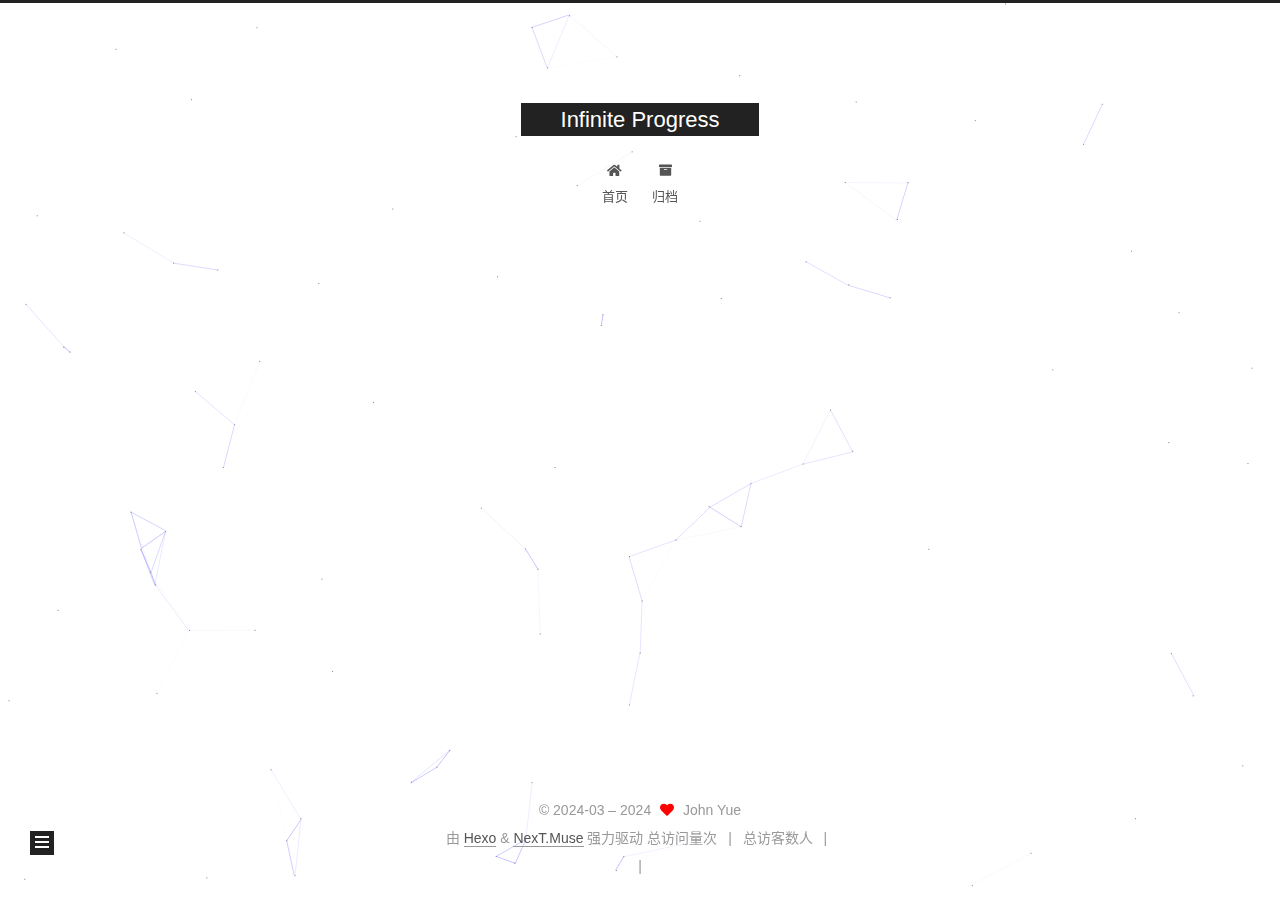
<file: resources/index.html>
<!DOCTYPE html>
<html lang="zh-CN">
<head>
  <meta charset="UTF-8">
<meta name="viewport" content="width=device-width, initial-scale=1, maximum-scale=2">
<meta name="theme-color" content="#222">
<meta name="generator" content="Hexo 7.1.1">
  <link rel="apple-touch-icon" sizes="180x180" href="/%5Cimages%5Capple-touch-icon.png">
  <link rel="icon" type="image/png" sizes="32x32" href="/%5Cimages%5Cfavicon-32x32.png">
  <link rel="icon" type="image/png" sizes="16x16" href="/%5Cimages%5Cfavicon-16x16.png">
  <link rel="mask-icon" href="/images/logo.svg" color="#222">

<link rel="stylesheet" href="/css/main.css">


<link rel="stylesheet" href="/lib/font-awesome/css/all.min.css">
  <link rel="stylesheet" href="/lib/pace/pace-theme-minimal.min.css">
  <script src="/lib/pace/pace.min.js"></script>

<script id="hexo-configurations">
    var NexT = window.NexT || {};
    var CONFIG = {"hostname":"zjujohn.github.io","root":"/","scheme":"Muse","version":"7.8.0","exturl":false,"sidebar":{"position":"left","display":"post","padding":18,"offset":12,"onmobile":false},"copycode":{"enable":false,"show_result":false,"style":null},"back2top":{"enable":true,"sidebar":false,"scrollpercent":false},"bookmark":{"enable":false,"color":"#222","save":"auto"},"fancybox":false,"mediumzoom":false,"lazyload":false,"pangu":false,"comments":{"style":"tabs","active":null,"storage":true,"lazyload":false,"nav":null},"algolia":{"hits":{"per_page":10},"labels":{"input_placeholder":"Search for Posts","hits_empty":"We didn't find any results for the search: ${query}","hits_stats":"${hits} results found in ${time} ms"}},"localsearch":{"enable":false,"trigger":"auto","top_n_per_article":1,"unescape":false,"preload":false},"motion":{"enable":true,"async":false,"transition":{"post_block":"fadeIn","post_header":"slideDownIn","post_body":"slideDownIn","coll_header":"slideLeftIn","sidebar":"slideUpIn"}}};
  </script>

  <meta name="description" content="Stay hungry, stay foolish.">
<meta property="og:type" content="website">
<meta property="og:title" content="资源">
<meta property="og:url" content="https://zjujohn.github.io/resources/index.html">
<meta property="og:site_name" content="Infinite Progress">
<meta property="og:description" content="Stay hungry, stay foolish.">
<meta property="og:locale" content="zh_CN">
<meta property="article:published_time" content="2024-03-26T11:51:59.000Z">
<meta property="article:modified_time" content="2024-03-26T11:57:25.992Z">
<meta property="article:author" content="John Yue">
<meta name="twitter:card" content="summary">

<link rel="canonical" href="https://zjujohn.github.io/resources/">


<script id="page-configurations">
  // https://hexo.io/docs/variables.html
  CONFIG.page = {
    sidebar: "",
    isHome : false,
    isPost : false,
    lang   : 'zh-CN'
  };
</script>

  <title>资源 | Infinite Progress
</title>
  






  <noscript>
  <style>
  .use-motion .brand,
  .use-motion .menu-item,
  .sidebar-inner,
  .use-motion .post-block,
  .use-motion .pagination,
  .use-motion .comments,
  .use-motion .post-header,
  .use-motion .post-body,
  .use-motion .collection-header { opacity: initial; }

  .use-motion .site-title,
  .use-motion .site-subtitle {
    opacity: initial;
    top: initial;
  }

  .use-motion .logo-line-before i { left: initial; }
  .use-motion .logo-line-after i { right: initial; }
  </style>
</noscript>

</head>

<body itemscope itemtype="http://schema.org/WebPage">
  <div class="container use-motion">
    <div class="headband"></div>

    <header class="header" itemscope itemtype="http://schema.org/WPHeader">
      <div class="header-inner"><div class="site-brand-container">
  <div class="site-nav-toggle">
    <div class="toggle" aria-label="切换导航栏">
      <span class="toggle-line toggle-line-first"></span>
      <span class="toggle-line toggle-line-middle"></span>
      <span class="toggle-line toggle-line-last"></span>
    </div>
  </div>

  <div class="site-meta">

    <a href="/" class="brand" rel="start">
      <span class="logo-line-before"><i></i></span>
      <h1 class="site-title">Infinite Progress</h1>
      <span class="logo-line-after"><i></i></span>
    </a>
  </div>

  <div class="site-nav-right">
    <div class="toggle popup-trigger">
    </div>
  </div>
</div>




<nav class="site-nav">
  <ul id="menu" class="main-menu menu">
        <li class="menu-item menu-item-home">

    <a href="/" rel="section"><i class="fa fa-home fa-fw"></i>首页</a>

  </li>
        <li class="menu-item menu-item-archives">

    <a href="/archives/" rel="section"><i class="fa fa-archive fa-fw"></i>归档</a>

  </li>
  </ul>
</nav>




</div>
    </header>

    
  <div class="back-to-top">
    <i class="fa fa-arrow-up"></i>
    <span>0%</span>
  </div>


    <main class="main">
      <div class="main-inner">
        <div class="content-wrap">
          
  
  

          <div class="content page posts-expand">
            

    
    
    
    <div class="post-block" lang="zh-CN">
      <header class="post-header">

<h1 class="post-title" itemprop="name headline">资源
</h1>

<div class="post-meta">
  

</div>

</header>

      
      
      
      <div class="post-body">
          
      </div>
      
      
      
    </div>
    

    
    
    


          </div>
          

<script>
  window.addEventListener('tabs:register', () => {
    let { activeClass } = CONFIG.comments;
    if (CONFIG.comments.storage) {
      activeClass = localStorage.getItem('comments_active') || activeClass;
    }
    if (activeClass) {
      let activeTab = document.querySelector(`a[href="#comment-${activeClass}"]`);
      if (activeTab) {
        activeTab.click();
      }
    }
  });
  if (CONFIG.comments.storage) {
    window.addEventListener('tabs:click', event => {
      if (!event.target.matches('.tabs-comment .tab-content .tab-pane')) return;
      let commentClass = event.target.classList[1];
      localStorage.setItem('comments_active', commentClass);
    });
  }
</script>

        </div>
          
  
  <div class="toggle sidebar-toggle">
    <span class="toggle-line toggle-line-first"></span>
    <span class="toggle-line toggle-line-middle"></span>
    <span class="toggle-line toggle-line-last"></span>
  </div>

  <aside class="sidebar">
    <div class="sidebar-inner">

      <ul class="sidebar-nav motion-element">
        <li class="sidebar-nav-toc">
          文章目录
        </li>
        <li class="sidebar-nav-overview">
          站点概览
        </li>
      </ul>

      <!--noindex-->
      <div class="post-toc-wrap sidebar-panel">
      </div>
      <!--/noindex-->

      <div class="site-overview-wrap sidebar-panel">
        <div class="site-author motion-element" itemprop="author" itemscope itemtype="http://schema.org/Person">
    <img class="site-author-image" itemprop="image" alt="John Yue"
      src="/images/avatar.jpg">
  <p class="site-author-name" itemprop="name">John Yue</p>
  <div class="site-description" itemprop="description">Stay hungry, stay foolish.</div>
</div>
<div class="site-state-wrap motion-element">
  <nav class="site-state">
      <div class="site-state-item site-state-posts">
          <a href="/archives/">
        
          <span class="site-state-item-count">1</span>
          <span class="site-state-item-name">日志</span>
        </a>
      </div>
  </nav>
</div>
  <div class="links-of-author motion-element">
      <span class="links-of-author-item">
        <a href="https://github.com/ZJUjohn" title="GitHub → https:&#x2F;&#x2F;github.com&#x2F;ZJUjohn" rel="noopener" target="_blank"><i class="github fa-fw"></i>GitHub</a>
      </span>
      <span class="links-of-author-item">
        <a href="mailto:1538024437@qq.com" title="E-Mail → mailto:1538024437@qq.com" rel="noopener" target="_blank"><i class="envelope fa-fw"></i>E-Mail</a>
      </span>
      <span class="links-of-author-item">
        <a href="https://www.zhihu.com/people/38-70-81" title="知乎 → https:&#x2F;&#x2F;www.zhihu.com&#x2F;people&#x2F;38-70-81" rel="noopener" target="_blank"><i class="gratipay fa-fw"></i>知乎</a>
      </span>
  </div>


  <div class="links-of-blogroll motion-element">
    <div class="links-of-blogroll-title"><i class="fa fa-link fa-fw"></i>
      Links
    </div>
    <ul class="links-of-blogroll-list">
        <li class="links-of-blogroll-item">
          <a href="https://www.bilibili.com/" title="https:&#x2F;&#x2F;www.bilibili.com&#x2F;" rel="noopener" target="_blank">Bilibili</a>
        </li>
        <li class="links-of-blogroll-item">
          <a href="https://www.zhihu.com/hot" title="https:&#x2F;&#x2F;www.zhihu.com&#x2F;hot" rel="noopener" target="_blank">知乎</a>
        </li>
    </ul>
  </div>

      </div>

    </div>
  </aside>
  <div id="sidebar-dimmer"></div>


      </div>
    </main>

    <footer class="footer">
      <div class="footer-inner">
        

        

<div class="copyright">
  
  &copy; 2024-03 – 
  <span itemprop="copyrightYear">2024</span>
  <span class="with-love">
    <i class="fa fa-heart"></i>
  </span>
  <span class="author" itemprop="copyrightHolder">John Yue</span>
</div>
  <div class="powered-by">由 <a href="https://hexo.io/" class="theme-link" rel="noopener" target="_blank">Hexo</a> & <a href="https://muse.theme-next.org/" class="theme-link" rel="noopener" target="_blank">NexT.Muse</a> 强力驱动
  </div>


    <script async src="//dn-lbstatics.qbox.me/busuanzi/2.3/busuanzi.pure.mini.js"></script>

    <span id="busuanzi_container_site_pv">总访问量<span id="busuanzi_value_site_pv"></span>次</span>
    <span class="post-meta-divider">|</span>
    <span id="busuanzi_container_site_uv">总访客数<span id="busuanzi_value_site_uv"></span>人</span>
    <span class="post-meta-divider">|</span>
<!-- 不蒜子计数初始值纠正 -->
<script>
$(document).ready(function() {

    var int = setInterval(fixCount, 50);  // 50ms周期检测函数
    var countOffset = 20000;  // 初始化首次数据

    function fixCount() {            
       if (document.getElementById("busuanzi_container_site_pv").style.display != "none")
        {
            $("#busuanzi_value_site_pv").html(parseInt($("#busuanzi_value_site_pv").html()) + countOffset); 
            clearInterval(int);
        }                  
        if ($("#busuanzi_container_site_pv").css("display") != "none")
        {
            $("#busuanzi_value_site_uv").html(parseInt($("#busuanzi_value_site_uv").html()) + countOffset); // 加上初始数据 
            clearInterval(int); // 停止检测
        }  
    }
       	
});
</script> 

        
<div class="busuanzi-count">
  <script async src="https://busuanzi.ibruce.info/busuanzi/2.3/busuanzi.pure.mini.js"></script>
    <span class="post-meta-item" id="busuanzi_container_site_uv" style="display: none;">
      <span class="post-meta-item-icon">
        <i class="fa fa-user"></i>
      </span>
      <span class="site-uv" title="总访客量">
        <span id="busuanzi_value_site_uv"></span>
      </span>
    </span>
    <span class="post-meta-divider">|</span>
    <span class="post-meta-item" id="busuanzi_container_site_pv" style="display: none;">
      <span class="post-meta-item-icon">
        <i class="fa fa-eye"></i>
      </span>
      <span class="site-pv" title="总访问量">
        <span id="busuanzi_value_site_pv"></span>
      </span>
    </span>
</div>








      </div>
    </footer>
  </div>

  
  
  <script color='0,0,255' opacity='0.5' zIndex='-1' count='99' src="/lib/canvas-nest/canvas-nest.min.js"></script>
  <script src="/lib/anime.min.js"></script>
  <script src="/lib/velocity/velocity.min.js"></script>
  <script src="/lib/velocity/velocity.ui.min.js"></script>

<script src="/js/utils.js"></script>

<script src="/js/motion.js"></script>


<script src="/js/schemes/muse.js"></script>


<script src="/js/next-boot.js"></script>




  















  

  

</body>
</html>
</file>
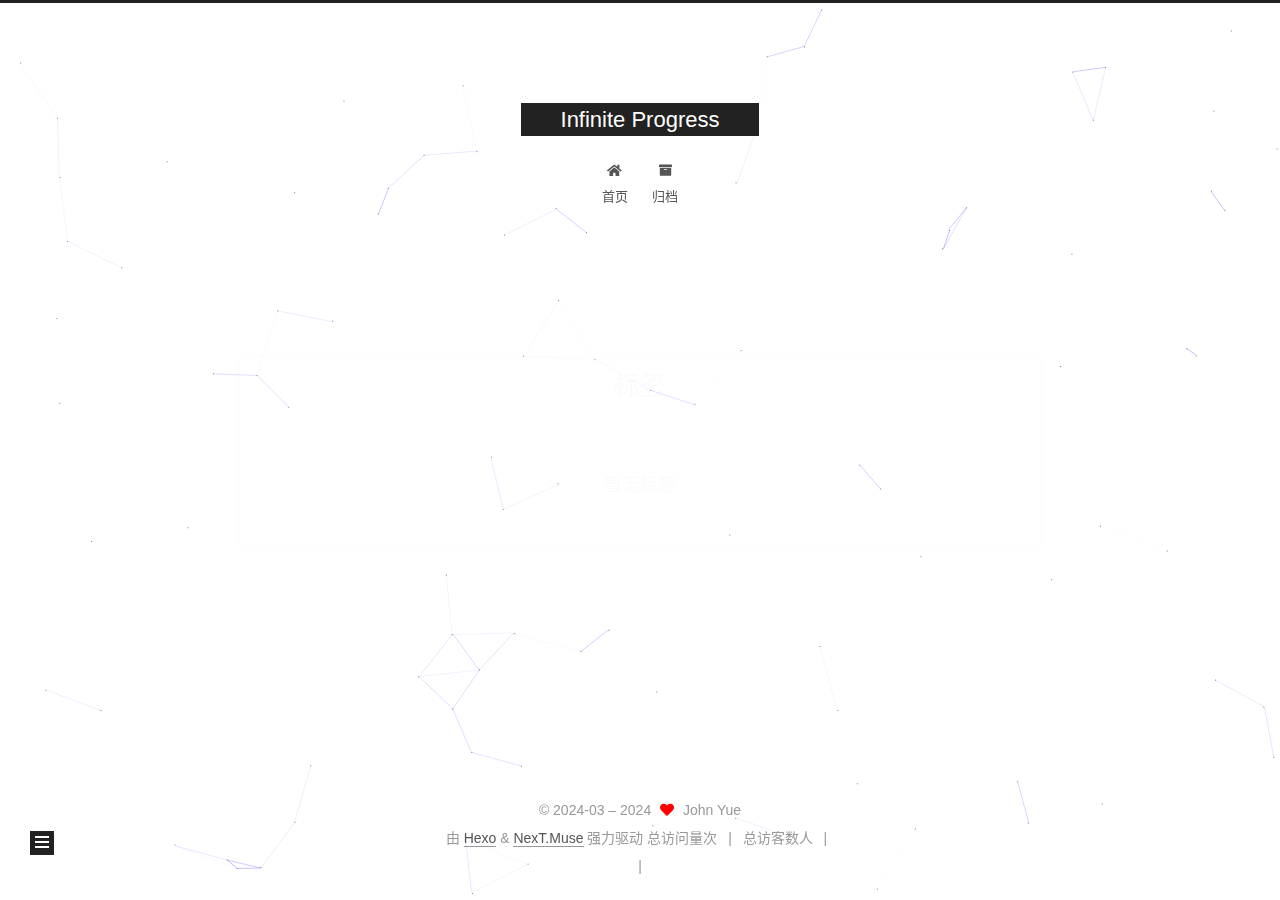
<file: tags/index.html>
<!DOCTYPE html>
<html lang="zh-CN">
<head>
  <meta charset="UTF-8">
<meta name="viewport" content="width=device-width, initial-scale=1, maximum-scale=2">
<meta name="theme-color" content="#222">
<meta name="generator" content="Hexo 7.1.1">
  <link rel="apple-touch-icon" sizes="180x180" href="/%5Cimages%5Capple-touch-icon.png">
  <link rel="icon" type="image/png" sizes="32x32" href="/%5Cimages%5Cfavicon-32x32.png">
  <link rel="icon" type="image/png" sizes="16x16" href="/%5Cimages%5Cfavicon-16x16.png">
  <link rel="mask-icon" href="/images/logo.svg" color="#222">

<link rel="stylesheet" href="/css/main.css">


<link rel="stylesheet" href="/lib/font-awesome/css/all.min.css">
  <link rel="stylesheet" href="/lib/pace/pace-theme-minimal.min.css">
  <script src="/lib/pace/pace.min.js"></script>

<script id="hexo-configurations">
    var NexT = window.NexT || {};
    var CONFIG = {"hostname":"zjujohn.github.io","root":"/","scheme":"Muse","version":"7.8.0","exturl":false,"sidebar":{"position":"left","display":"post","padding":18,"offset":12,"onmobile":false},"copycode":{"enable":false,"show_result":false,"style":null},"back2top":{"enable":true,"sidebar":false,"scrollpercent":false},"bookmark":{"enable":false,"color":"#222","save":"auto"},"fancybox":false,"mediumzoom":false,"lazyload":false,"pangu":false,"comments":{"style":"tabs","active":null,"storage":true,"lazyload":false,"nav":null},"algolia":{"hits":{"per_page":10},"labels":{"input_placeholder":"Search for Posts","hits_empty":"We didn't find any results for the search: ${query}","hits_stats":"${hits} results found in ${time} ms"}},"localsearch":{"enable":false,"trigger":"auto","top_n_per_article":1,"unescape":false,"preload":false},"motion":{"enable":true,"async":false,"transition":{"post_block":"fadeIn","post_header":"slideDownIn","post_body":"slideDownIn","coll_header":"slideLeftIn","sidebar":"slideUpIn"}}};
  </script>

  <meta name="description" content="Stay hungry, stay foolish.">
<meta property="og:type" content="website">
<meta property="og:title" content="标签">
<meta property="og:url" content="https://zjujohn.github.io/tags/index.html">
<meta property="og:site_name" content="Infinite Progress">
<meta property="og:description" content="Stay hungry, stay foolish.">
<meta property="og:locale" content="zh_CN">
<meta property="article:published_time" content="2024-03-26T11:51:53.000Z">
<meta property="article:modified_time" content="2024-03-26T11:55:44.581Z">
<meta property="article:author" content="John Yue">
<meta name="twitter:card" content="summary">

<link rel="canonical" href="https://zjujohn.github.io/tags/">


<script id="page-configurations">
  // https://hexo.io/docs/variables.html
  CONFIG.page = {
    sidebar: "",
    isHome : false,
    isPost : false,
    lang   : 'zh-CN'
  };
</script>

  <title>标签 | Infinite Progress
</title>
  






  <noscript>
  <style>
  .use-motion .brand,
  .use-motion .menu-item,
  .sidebar-inner,
  .use-motion .post-block,
  .use-motion .pagination,
  .use-motion .comments,
  .use-motion .post-header,
  .use-motion .post-body,
  .use-motion .collection-header { opacity: initial; }

  .use-motion .site-title,
  .use-motion .site-subtitle {
    opacity: initial;
    top: initial;
  }

  .use-motion .logo-line-before i { left: initial; }
  .use-motion .logo-line-after i { right: initial; }
  </style>
</noscript>

</head>

<body itemscope itemtype="http://schema.org/WebPage">
  <div class="container use-motion">
    <div class="headband"></div>

    <header class="header" itemscope itemtype="http://schema.org/WPHeader">
      <div class="header-inner"><div class="site-brand-container">
  <div class="site-nav-toggle">
    <div class="toggle" aria-label="切换导航栏">
      <span class="toggle-line toggle-line-first"></span>
      <span class="toggle-line toggle-line-middle"></span>
      <span class="toggle-line toggle-line-last"></span>
    </div>
  </div>

  <div class="site-meta">

    <a href="/" class="brand" rel="start">
      <span class="logo-line-before"><i></i></span>
      <h1 class="site-title">Infinite Progress</h1>
      <span class="logo-line-after"><i></i></span>
    </a>
  </div>

  <div class="site-nav-right">
    <div class="toggle popup-trigger">
    </div>
  </div>
</div>




<nav class="site-nav">
  <ul id="menu" class="main-menu menu">
        <li class="menu-item menu-item-home">

    <a href="/" rel="section"><i class="fa fa-home fa-fw"></i>首页</a>

  </li>
        <li class="menu-item menu-item-archives">

    <a href="/archives/" rel="section"><i class="fa fa-archive fa-fw"></i>归档</a>

  </li>
  </ul>
</nav>




</div>
    </header>

    
  <div class="back-to-top">
    <i class="fa fa-arrow-up"></i>
    <span>0%</span>
  </div>


    <main class="main">
      <div class="main-inner">
        <div class="content-wrap">
          
  
  

          <div class="content page posts-expand">
            

    
    
    
    <div class="post-block" lang="zh-CN">
      <header class="post-header">

<h1 class="post-title" itemprop="name headline">标签
</h1>

<div class="post-meta">
  

</div>

</header>

      
      
      
      <div class="post-body">
          <div class="tag-cloud">
            <div class="tag-cloud-title">
              暂无标签
            </div>
            <div class="tag-cloud-tags">
              
            </div>
          </div>
        
      </div>
      
      
      
    </div>
    

    
    
    


          </div>
          

<script>
  window.addEventListener('tabs:register', () => {
    let { activeClass } = CONFIG.comments;
    if (CONFIG.comments.storage) {
      activeClass = localStorage.getItem('comments_active') || activeClass;
    }
    if (activeClass) {
      let activeTab = document.querySelector(`a[href="#comment-${activeClass}"]`);
      if (activeTab) {
        activeTab.click();
      }
    }
  });
  if (CONFIG.comments.storage) {
    window.addEventListener('tabs:click', event => {
      if (!event.target.matches('.tabs-comment .tab-content .tab-pane')) return;
      let commentClass = event.target.classList[1];
      localStorage.setItem('comments_active', commentClass);
    });
  }
</script>

        </div>
          
  
  <div class="toggle sidebar-toggle">
    <span class="toggle-line toggle-line-first"></span>
    <span class="toggle-line toggle-line-middle"></span>
    <span class="toggle-line toggle-line-last"></span>
  </div>

  <aside class="sidebar">
    <div class="sidebar-inner">

      <ul class="sidebar-nav motion-element">
        <li class="sidebar-nav-toc">
          文章目录
        </li>
        <li class="sidebar-nav-overview">
          站点概览
        </li>
      </ul>

      <!--noindex-->
      <div class="post-toc-wrap sidebar-panel">
      </div>
      <!--/noindex-->

      <div class="site-overview-wrap sidebar-panel">
        <div class="site-author motion-element" itemprop="author" itemscope itemtype="http://schema.org/Person">
    <img class="site-author-image" itemprop="image" alt="John Yue"
      src="/images/avatar.jpg">
  <p class="site-author-name" itemprop="name">John Yue</p>
  <div class="site-description" itemprop="description">Stay hungry, stay foolish.</div>
</div>
<div class="site-state-wrap motion-element">
  <nav class="site-state">
      <div class="site-state-item site-state-posts">
          <a href="/archives/">
        
          <span class="site-state-item-count">1</span>
          <span class="site-state-item-name">日志</span>
        </a>
      </div>
  </nav>
</div>
  <div class="links-of-author motion-element">
      <span class="links-of-author-item">
        <a href="https://github.com/ZJUjohn" title="GitHub → https:&#x2F;&#x2F;github.com&#x2F;ZJUjohn" rel="noopener" target="_blank"><i class="github fa-fw"></i>GitHub</a>
      </span>
      <span class="links-of-author-item">
        <a href="mailto:1538024437@qq.com" title="E-Mail → mailto:1538024437@qq.com" rel="noopener" target="_blank"><i class="envelope fa-fw"></i>E-Mail</a>
      </span>
      <span class="links-of-author-item">
        <a href="https://www.zhihu.com/people/38-70-81" title="知乎 → https:&#x2F;&#x2F;www.zhihu.com&#x2F;people&#x2F;38-70-81" rel="noopener" target="_blank"><i class="gratipay fa-fw"></i>知乎</a>
      </span>
  </div>


  <div class="links-of-blogroll motion-element">
    <div class="links-of-blogroll-title"><i class="fa fa-link fa-fw"></i>
      Links
    </div>
    <ul class="links-of-blogroll-list">
        <li class="links-of-blogroll-item">
          <a href="https://www.bilibili.com/" title="https:&#x2F;&#x2F;www.bilibili.com&#x2F;" rel="noopener" target="_blank">Bilibili</a>
        </li>
        <li class="links-of-blogroll-item">
          <a href="https://www.zhihu.com/hot" title="https:&#x2F;&#x2F;www.zhihu.com&#x2F;hot" rel="noopener" target="_blank">知乎</a>
        </li>
    </ul>
  </div>

      </div>

    </div>
  </aside>
  <div id="sidebar-dimmer"></div>


      </div>
    </main>

    <footer class="footer">
      <div class="footer-inner">
        

        

<div class="copyright">
  
  &copy; 2024-03 – 
  <span itemprop="copyrightYear">2024</span>
  <span class="with-love">
    <i class="fa fa-heart"></i>
  </span>
  <span class="author" itemprop="copyrightHolder">John Yue</span>
</div>
  <div class="powered-by">由 <a href="https://hexo.io/" class="theme-link" rel="noopener" target="_blank">Hexo</a> & <a href="https://muse.theme-next.org/" class="theme-link" rel="noopener" target="_blank">NexT.Muse</a> 强力驱动
  </div>


    <script async src="//dn-lbstatics.qbox.me/busuanzi/2.3/busuanzi.pure.mini.js"></script>

    <span id="busuanzi_container_site_pv">总访问量<span id="busuanzi_value_site_pv"></span>次</span>
    <span class="post-meta-divider">|</span>
    <span id="busuanzi_container_site_uv">总访客数<span id="busuanzi_value_site_uv"></span>人</span>
    <span class="post-meta-divider">|</span>
<!-- 不蒜子计数初始值纠正 -->
<script>
$(document).ready(function() {

    var int = setInterval(fixCount, 50);  // 50ms周期检测函数
    var countOffset = 20000;  // 初始化首次数据

    function fixCount() {            
       if (document.getElementById("busuanzi_container_site_pv").style.display != "none")
        {
            $("#busuanzi_value_site_pv").html(parseInt($("#busuanzi_value_site_pv").html()) + countOffset); 
            clearInterval(int);
        }                  
        if ($("#busuanzi_container_site_pv").css("display") != "none")
        {
            $("#busuanzi_value_site_uv").html(parseInt($("#busuanzi_value_site_uv").html()) + countOffset); // 加上初始数据 
            clearInterval(int); // 停止检测
        }  
    }
       	
});
</script> 

        
<div class="busuanzi-count">
  <script async src="https://busuanzi.ibruce.info/busuanzi/2.3/busuanzi.pure.mini.js"></script>
    <span class="post-meta-item" id="busuanzi_container_site_uv" style="display: none;">
      <span class="post-meta-item-icon">
        <i class="fa fa-user"></i>
      </span>
      <span class="site-uv" title="总访客量">
        <span id="busuanzi_value_site_uv"></span>
      </span>
    </span>
    <span class="post-meta-divider">|</span>
    <span class="post-meta-item" id="busuanzi_container_site_pv" style="display: none;">
      <span class="post-meta-item-icon">
        <i class="fa fa-eye"></i>
      </span>
      <span class="site-pv" title="总访问量">
        <span id="busuanzi_value_site_pv"></span>
      </span>
    </span>
</div>








      </div>
    </footer>
  </div>

  
  
  <script color='0,0,255' opacity='0.5' zIndex='-1' count='99' src="/lib/canvas-nest/canvas-nest.min.js"></script>
  <script src="/lib/anime.min.js"></script>
  <script src="/lib/velocity/velocity.min.js"></script>
  <script src="/lib/velocity/velocity.ui.min.js"></script>

<script src="/js/utils.js"></script>

<script src="/js/motion.js"></script>


<script src="/js/schemes/muse.js"></script>


<script src="/js/next-boot.js"></script>




  















  

  

</body>
</html>
</file>
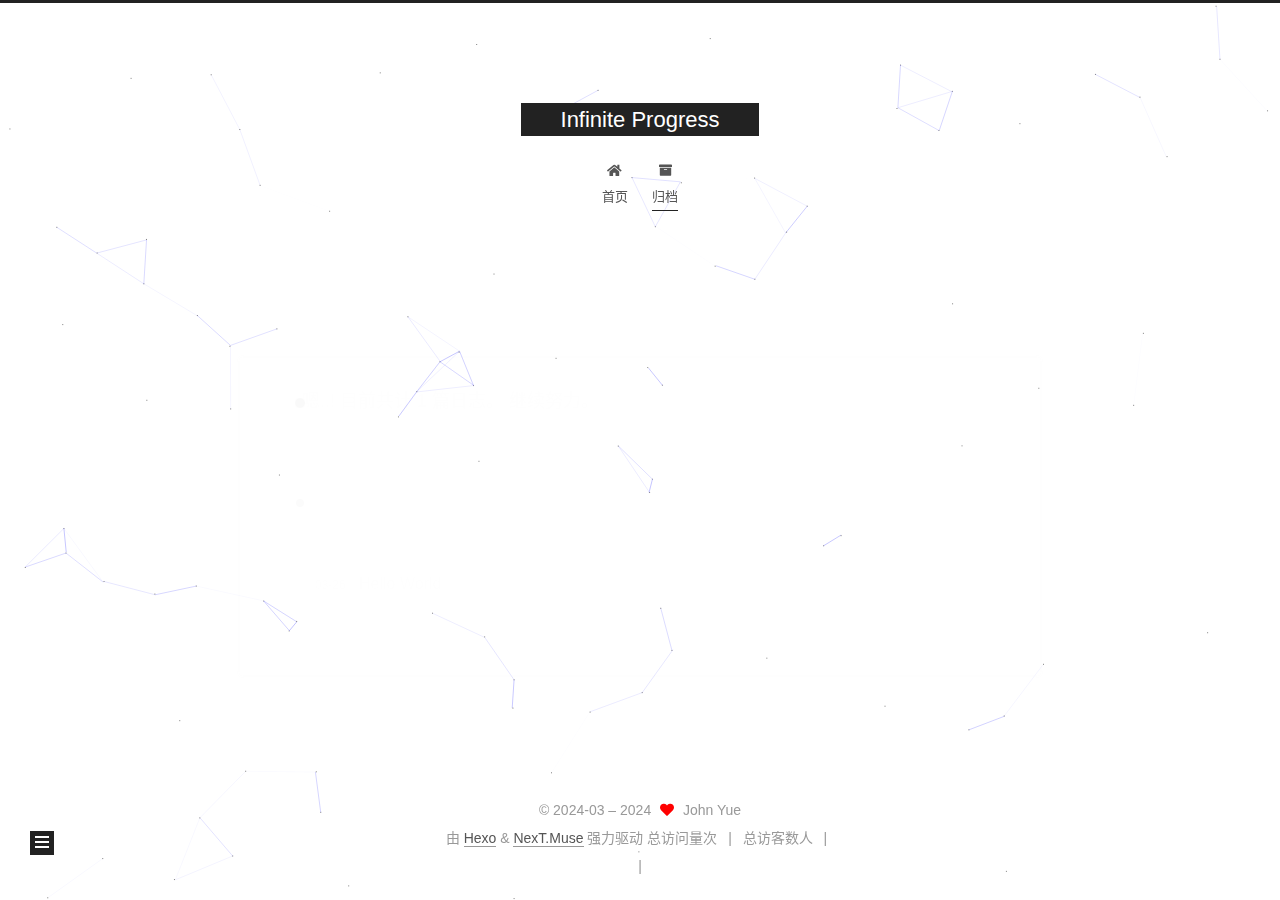
<file: archives/2024/index.html>
<!DOCTYPE html>
<html lang="zh-CN">
<head>
  <meta charset="UTF-8">
<meta name="viewport" content="width=device-width, initial-scale=1, maximum-scale=2">
<meta name="theme-color" content="#222">
<meta name="generator" content="Hexo 7.1.1">
  <link rel="apple-touch-icon" sizes="180x180" href="/%5Cimages%5Capple-touch-icon.png">
  <link rel="icon" type="image/png" sizes="32x32" href="/%5Cimages%5Cfavicon-32x32.png">
  <link rel="icon" type="image/png" sizes="16x16" href="/%5Cimages%5Cfavicon-16x16.png">
  <link rel="mask-icon" href="/images/logo.svg" color="#222">

<link rel="stylesheet" href="/css/main.css">


<link rel="stylesheet" href="/lib/font-awesome/css/all.min.css">
  <link rel="stylesheet" href="/lib/pace/pace-theme-minimal.min.css">
  <script src="/lib/pace/pace.min.js"></script>

<script id="hexo-configurations">
    var NexT = window.NexT || {};
    var CONFIG = {"hostname":"zjujohn.github.io","root":"/","scheme":"Muse","version":"7.8.0","exturl":false,"sidebar":{"position":"left","display":"post","padding":18,"offset":12,"onmobile":false},"copycode":{"enable":false,"show_result":false,"style":null},"back2top":{"enable":true,"sidebar":false,"scrollpercent":false},"bookmark":{"enable":false,"color":"#222","save":"auto"},"fancybox":false,"mediumzoom":false,"lazyload":false,"pangu":false,"comments":{"style":"tabs","active":null,"storage":true,"lazyload":false,"nav":null},"algolia":{"hits":{"per_page":10},"labels":{"input_placeholder":"Search for Posts","hits_empty":"We didn't find any results for the search: ${query}","hits_stats":"${hits} results found in ${time} ms"}},"localsearch":{"enable":false,"trigger":"auto","top_n_per_article":1,"unescape":false,"preload":false},"motion":{"enable":true,"async":false,"transition":{"post_block":"fadeIn","post_header":"slideDownIn","post_body":"slideDownIn","coll_header":"slideLeftIn","sidebar":"slideUpIn"}}};
  </script>

  <meta name="description" content="Stay hungry, stay foolish.">
<meta property="og:type" content="website">
<meta property="og:title" content="Infinite Progress">
<meta property="og:url" content="https://zjujohn.github.io/archives/2024/index.html">
<meta property="og:site_name" content="Infinite Progress">
<meta property="og:description" content="Stay hungry, stay foolish.">
<meta property="og:locale" content="zh_CN">
<meta property="article:author" content="John Yue">
<meta name="twitter:card" content="summary">

<link rel="canonical" href="https://zjujohn.github.io/archives/2024/">


<script id="page-configurations">
  // https://hexo.io/docs/variables.html
  CONFIG.page = {
    sidebar: "",
    isHome : false,
    isPost : false,
    lang   : 'zh-CN'
  };
</script>

  <title>归档 | Infinite Progress</title>
  






  <noscript>
  <style>
  .use-motion .brand,
  .use-motion .menu-item,
  .sidebar-inner,
  .use-motion .post-block,
  .use-motion .pagination,
  .use-motion .comments,
  .use-motion .post-header,
  .use-motion .post-body,
  .use-motion .collection-header { opacity: initial; }

  .use-motion .site-title,
  .use-motion .site-subtitle {
    opacity: initial;
    top: initial;
  }

  .use-motion .logo-line-before i { left: initial; }
  .use-motion .logo-line-after i { right: initial; }
  </style>
</noscript>

</head>

<body itemscope itemtype="http://schema.org/WebPage">
  <div class="container use-motion">
    <div class="headband"></div>

    <header class="header" itemscope itemtype="http://schema.org/WPHeader">
      <div class="header-inner"><div class="site-brand-container">
  <div class="site-nav-toggle">
    <div class="toggle" aria-label="切换导航栏">
      <span class="toggle-line toggle-line-first"></span>
      <span class="toggle-line toggle-line-middle"></span>
      <span class="toggle-line toggle-line-last"></span>
    </div>
  </div>

  <div class="site-meta">

    <a href="/" class="brand" rel="start">
      <span class="logo-line-before"><i></i></span>
      <h1 class="site-title">Infinite Progress</h1>
      <span class="logo-line-after"><i></i></span>
    </a>
  </div>

  <div class="site-nav-right">
    <div class="toggle popup-trigger">
    </div>
  </div>
</div>




<nav class="site-nav">
  <ul id="menu" class="main-menu menu">
        <li class="menu-item menu-item-home">

    <a href="/" rel="section"><i class="fa fa-home fa-fw"></i>首页</a>

  </li>
        <li class="menu-item menu-item-archives">

    <a href="/archives/" rel="section"><i class="fa fa-archive fa-fw"></i>归档</a>

  </li>
  </ul>
</nav>




</div>
    </header>

    
  <div class="back-to-top">
    <i class="fa fa-arrow-up"></i>
    <span>0%</span>
  </div>


    <main class="main">
      <div class="main-inner">
        <div class="content-wrap">
          

          <div class="content archive">
            

  
  
  
  <div class="post-block">
    <div class="posts-collapse">
      <div class="collection-title">
        <span class="collection-header">嗯..! 目前共计 1 篇日志。 继续努力。</span>
      </div>

      
    <div class="collection-year">
      <span class="collection-header">2024</span>
    </div>

  <article itemscope itemtype="http://schema.org/Article">
    <header class="post-header">

      <div class="post-meta">
        <time itemprop="dateCreated"
              datetime="2024-03-26T18:33:15+08:00"
              content="2024-03-26">
          03-26
        </time>
      </div>

      <div class="post-title">
          <a class="post-title-link" href="/2024/03/26/hello-world/" itemprop="url">
            <span itemprop="name">Hello World</span>
          </a>
      </div>

    </header>
  </article>


    </div>
  </div>
  
  
  

  



          </div>
          

<script>
  window.addEventListener('tabs:register', () => {
    let { activeClass } = CONFIG.comments;
    if (CONFIG.comments.storage) {
      activeClass = localStorage.getItem('comments_active') || activeClass;
    }
    if (activeClass) {
      let activeTab = document.querySelector(`a[href="#comment-${activeClass}"]`);
      if (activeTab) {
        activeTab.click();
      }
    }
  });
  if (CONFIG.comments.storage) {
    window.addEventListener('tabs:click', event => {
      if (!event.target.matches('.tabs-comment .tab-content .tab-pane')) return;
      let commentClass = event.target.classList[1];
      localStorage.setItem('comments_active', commentClass);
    });
  }
</script>

        </div>
          
  
  <div class="toggle sidebar-toggle">
    <span class="toggle-line toggle-line-first"></span>
    <span class="toggle-line toggle-line-middle"></span>
    <span class="toggle-line toggle-line-last"></span>
  </div>

  <aside class="sidebar">
    <div class="sidebar-inner">

      <ul class="sidebar-nav motion-element">
        <li class="sidebar-nav-toc">
          文章目录
        </li>
        <li class="sidebar-nav-overview">
          站点概览
        </li>
      </ul>

      <!--noindex-->
      <div class="post-toc-wrap sidebar-panel">
      </div>
      <!--/noindex-->

      <div class="site-overview-wrap sidebar-panel">
        <div class="site-author motion-element" itemprop="author" itemscope itemtype="http://schema.org/Person">
    <img class="site-author-image" itemprop="image" alt="John Yue"
      src="/images/avatar.jpg">
  <p class="site-author-name" itemprop="name">John Yue</p>
  <div class="site-description" itemprop="description">Stay hungry, stay foolish.</div>
</div>
<div class="site-state-wrap motion-element">
  <nav class="site-state">
      <div class="site-state-item site-state-posts">
          <a href="/archives/">
        
          <span class="site-state-item-count">1</span>
          <span class="site-state-item-name">日志</span>
        </a>
      </div>
  </nav>
</div>
  <div class="links-of-author motion-element">
      <span class="links-of-author-item">
        <a href="https://github.com/ZJUjohn" title="GitHub → https:&#x2F;&#x2F;github.com&#x2F;ZJUjohn" rel="noopener" target="_blank"><i class="github fa-fw"></i>GitHub</a>
      </span>
      <span class="links-of-author-item">
        <a href="mailto:1538024437@qq.com" title="E-Mail → mailto:1538024437@qq.com" rel="noopener" target="_blank"><i class="envelope fa-fw"></i>E-Mail</a>
      </span>
      <span class="links-of-author-item">
        <a href="https://www.zhihu.com/people/38-70-81" title="知乎 → https:&#x2F;&#x2F;www.zhihu.com&#x2F;people&#x2F;38-70-81" rel="noopener" target="_blank"><i class="gratipay fa-fw"></i>知乎</a>
      </span>
  </div>


  <div class="links-of-blogroll motion-element">
    <div class="links-of-blogroll-title"><i class="fa fa-link fa-fw"></i>
      Links
    </div>
    <ul class="links-of-blogroll-list">
        <li class="links-of-blogroll-item">
          <a href="https://www.bilibili.com/" title="https:&#x2F;&#x2F;www.bilibili.com&#x2F;" rel="noopener" target="_blank">Bilibili</a>
        </li>
        <li class="links-of-blogroll-item">
          <a href="https://www.zhihu.com/hot" title="https:&#x2F;&#x2F;www.zhihu.com&#x2F;hot" rel="noopener" target="_blank">知乎</a>
        </li>
    </ul>
  </div>

      </div>

    </div>
  </aside>
  <div id="sidebar-dimmer"></div>


      </div>
    </main>

    <footer class="footer">
      <div class="footer-inner">
        

        

<div class="copyright">
  
  &copy; 2024-03 – 
  <span itemprop="copyrightYear">2024</span>
  <span class="with-love">
    <i class="fa fa-heart"></i>
  </span>
  <span class="author" itemprop="copyrightHolder">John Yue</span>
</div>
  <div class="powered-by">由 <a href="https://hexo.io/" class="theme-link" rel="noopener" target="_blank">Hexo</a> & <a href="https://muse.theme-next.org/" class="theme-link" rel="noopener" target="_blank">NexT.Muse</a> 强力驱动
  </div>


    <script async src="//dn-lbstatics.qbox.me/busuanzi/2.3/busuanzi.pure.mini.js"></script>

    <span id="busuanzi_container_site_pv">总访问量<span id="busuanzi_value_site_pv"></span>次</span>
    <span class="post-meta-divider">|</span>
    <span id="busuanzi_container_site_uv">总访客数<span id="busuanzi_value_site_uv"></span>人</span>
    <span class="post-meta-divider">|</span>
<!-- 不蒜子计数初始值纠正 -->
<script>
$(document).ready(function() {

    var int = setInterval(fixCount, 50);  // 50ms周期检测函数
    var countOffset = 20000;  // 初始化首次数据

    function fixCount() {            
       if (document.getElementById("busuanzi_container_site_pv").style.display != "none")
        {
            $("#busuanzi_value_site_pv").html(parseInt($("#busuanzi_value_site_pv").html()) + countOffset); 
            clearInterval(int);
        }                  
        if ($("#busuanzi_container_site_pv").css("display") != "none")
        {
            $("#busuanzi_value_site_uv").html(parseInt($("#busuanzi_value_site_uv").html()) + countOffset); // 加上初始数据 
            clearInterval(int); // 停止检测
        }  
    }
       	
});
</script> 

        
<div class="busuanzi-count">
  <script async src="https://busuanzi.ibruce.info/busuanzi/2.3/busuanzi.pure.mini.js"></script>
    <span class="post-meta-item" id="busuanzi_container_site_uv" style="display: none;">
      <span class="post-meta-item-icon">
        <i class="fa fa-user"></i>
      </span>
      <span class="site-uv" title="总访客量">
        <span id="busuanzi_value_site_uv"></span>
      </span>
    </span>
    <span class="post-meta-divider">|</span>
    <span class="post-meta-item" id="busuanzi_container_site_pv" style="display: none;">
      <span class="post-meta-item-icon">
        <i class="fa fa-eye"></i>
      </span>
      <span class="site-pv" title="总访问量">
        <span id="busuanzi_value_site_pv"></span>
      </span>
    </span>
</div>








      </div>
    </footer>
  </div>

  
  
  <script color='0,0,255' opacity='0.5' zIndex='-1' count='99' src="/lib/canvas-nest/canvas-nest.min.js"></script>
  <script src="/lib/anime.min.js"></script>
  <script src="/lib/velocity/velocity.min.js"></script>
  <script src="/lib/velocity/velocity.ui.min.js"></script>

<script src="/js/utils.js"></script>

<script src="/js/motion.js"></script>


<script src="/js/schemes/muse.js"></script>


<script src="/js/next-boot.js"></script>




  















  

  

</body>
</html>
</file>
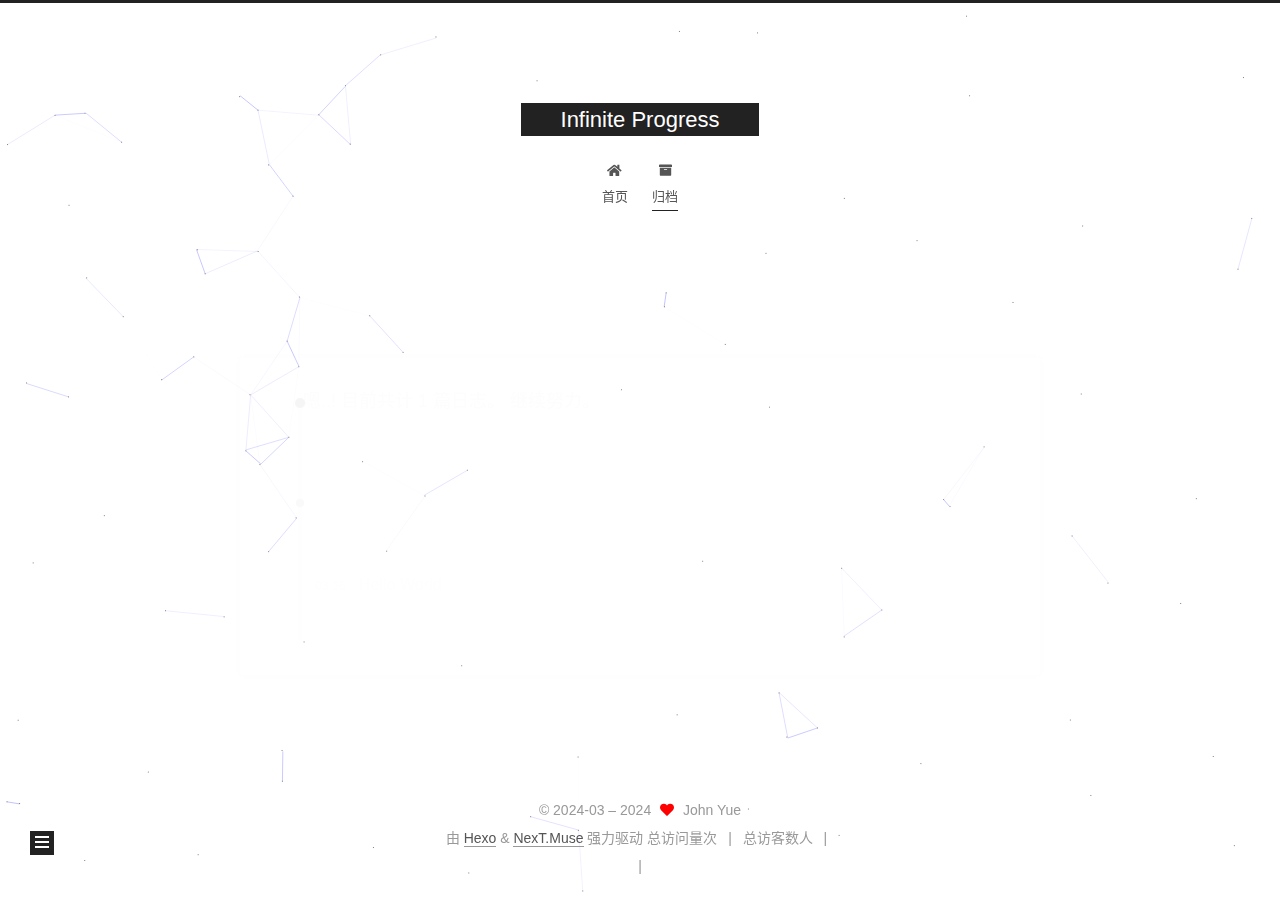
<file: archives/2024/03/index.html>
<!DOCTYPE html>
<html lang="zh-CN">
<head>
  <meta charset="UTF-8">
<meta name="viewport" content="width=device-width, initial-scale=1, maximum-scale=2">
<meta name="theme-color" content="#222">
<meta name="generator" content="Hexo 7.1.1">
  <link rel="apple-touch-icon" sizes="180x180" href="/%5Cimages%5Capple-touch-icon.png">
  <link rel="icon" type="image/png" sizes="32x32" href="/%5Cimages%5Cfavicon-32x32.png">
  <link rel="icon" type="image/png" sizes="16x16" href="/%5Cimages%5Cfavicon-16x16.png">
  <link rel="mask-icon" href="/images/logo.svg" color="#222">

<link rel="stylesheet" href="/css/main.css">


<link rel="stylesheet" href="/lib/font-awesome/css/all.min.css">
  <link rel="stylesheet" href="/lib/pace/pace-theme-minimal.min.css">
  <script src="/lib/pace/pace.min.js"></script>

<script id="hexo-configurations">
    var NexT = window.NexT || {};
    var CONFIG = {"hostname":"zjujohn.github.io","root":"/","scheme":"Muse","version":"7.8.0","exturl":false,"sidebar":{"position":"left","display":"post","padding":18,"offset":12,"onmobile":false},"copycode":{"enable":false,"show_result":false,"style":null},"back2top":{"enable":true,"sidebar":false,"scrollpercent":false},"bookmark":{"enable":false,"color":"#222","save":"auto"},"fancybox":false,"mediumzoom":false,"lazyload":false,"pangu":false,"comments":{"style":"tabs","active":null,"storage":true,"lazyload":false,"nav":null},"algolia":{"hits":{"per_page":10},"labels":{"input_placeholder":"Search for Posts","hits_empty":"We didn't find any results for the search: ${query}","hits_stats":"${hits} results found in ${time} ms"}},"localsearch":{"enable":false,"trigger":"auto","top_n_per_article":1,"unescape":false,"preload":false},"motion":{"enable":true,"async":false,"transition":{"post_block":"fadeIn","post_header":"slideDownIn","post_body":"slideDownIn","coll_header":"slideLeftIn","sidebar":"slideUpIn"}}};
  </script>

  <meta name="description" content="Stay hungry, stay foolish.">
<meta property="og:type" content="website">
<meta property="og:title" content="Infinite Progress">
<meta property="og:url" content="https://zjujohn.github.io/archives/2024/03/index.html">
<meta property="og:site_name" content="Infinite Progress">
<meta property="og:description" content="Stay hungry, stay foolish.">
<meta property="og:locale" content="zh_CN">
<meta property="article:author" content="John Yue">
<meta name="twitter:card" content="summary">

<link rel="canonical" href="https://zjujohn.github.io/archives/2024/03/">


<script id="page-configurations">
  // https://hexo.io/docs/variables.html
  CONFIG.page = {
    sidebar: "",
    isHome : false,
    isPost : false,
    lang   : 'zh-CN'
  };
</script>

  <title>归档 | Infinite Progress</title>
  






  <noscript>
  <style>
  .use-motion .brand,
  .use-motion .menu-item,
  .sidebar-inner,
  .use-motion .post-block,
  .use-motion .pagination,
  .use-motion .comments,
  .use-motion .post-header,
  .use-motion .post-body,
  .use-motion .collection-header { opacity: initial; }

  .use-motion .site-title,
  .use-motion .site-subtitle {
    opacity: initial;
    top: initial;
  }

  .use-motion .logo-line-before i { left: initial; }
  .use-motion .logo-line-after i { right: initial; }
  </style>
</noscript>

</head>

<body itemscope itemtype="http://schema.org/WebPage">
  <div class="container use-motion">
    <div class="headband"></div>

    <header class="header" itemscope itemtype="http://schema.org/WPHeader">
      <div class="header-inner"><div class="site-brand-container">
  <div class="site-nav-toggle">
    <div class="toggle" aria-label="切换导航栏">
      <span class="toggle-line toggle-line-first"></span>
      <span class="toggle-line toggle-line-middle"></span>
      <span class="toggle-line toggle-line-last"></span>
    </div>
  </div>

  <div class="site-meta">

    <a href="/" class="brand" rel="start">
      <span class="logo-line-before"><i></i></span>
      <h1 class="site-title">Infinite Progress</h1>
      <span class="logo-line-after"><i></i></span>
    </a>
  </div>

  <div class="site-nav-right">
    <div class="toggle popup-trigger">
    </div>
  </div>
</div>




<nav class="site-nav">
  <ul id="menu" class="main-menu menu">
        <li class="menu-item menu-item-home">

    <a href="/" rel="section"><i class="fa fa-home fa-fw"></i>首页</a>

  </li>
        <li class="menu-item menu-item-archives">

    <a href="/archives/" rel="section"><i class="fa fa-archive fa-fw"></i>归档</a>

  </li>
  </ul>
</nav>




</div>
    </header>

    
  <div class="back-to-top">
    <i class="fa fa-arrow-up"></i>
    <span>0%</span>
  </div>


    <main class="main">
      <div class="main-inner">
        <div class="content-wrap">
          

          <div class="content archive">
            

  
  
  
  <div class="post-block">
    <div class="posts-collapse">
      <div class="collection-title">
        <span class="collection-header">嗯..! 目前共计 1 篇日志。 继续努力。</span>
      </div>

      
    <div class="collection-year">
      <span class="collection-header">2024</span>
    </div>

  <article itemscope itemtype="http://schema.org/Article">
    <header class="post-header">

      <div class="post-meta">
        <time itemprop="dateCreated"
              datetime="2024-03-26T18:33:15+08:00"
              content="2024-03-26">
          03-26
        </time>
      </div>

      <div class="post-title">
          <a class="post-title-link" href="/2024/03/26/hello-world/" itemprop="url">
            <span itemprop="name">Hello World</span>
          </a>
      </div>

    </header>
  </article>


    </div>
  </div>
  
  
  

  



          </div>
          

<script>
  window.addEventListener('tabs:register', () => {
    let { activeClass } = CONFIG.comments;
    if (CONFIG.comments.storage) {
      activeClass = localStorage.getItem('comments_active') || activeClass;
    }
    if (activeClass) {
      let activeTab = document.querySelector(`a[href="#comment-${activeClass}"]`);
      if (activeTab) {
        activeTab.click();
      }
    }
  });
  if (CONFIG.comments.storage) {
    window.addEventListener('tabs:click', event => {
      if (!event.target.matches('.tabs-comment .tab-content .tab-pane')) return;
      let commentClass = event.target.classList[1];
      localStorage.setItem('comments_active', commentClass);
    });
  }
</script>

        </div>
          
  
  <div class="toggle sidebar-toggle">
    <span class="toggle-line toggle-line-first"></span>
    <span class="toggle-line toggle-line-middle"></span>
    <span class="toggle-line toggle-line-last"></span>
  </div>

  <aside class="sidebar">
    <div class="sidebar-inner">

      <ul class="sidebar-nav motion-element">
        <li class="sidebar-nav-toc">
          文章目录
        </li>
        <li class="sidebar-nav-overview">
          站点概览
        </li>
      </ul>

      <!--noindex-->
      <div class="post-toc-wrap sidebar-panel">
      </div>
      <!--/noindex-->

      <div class="site-overview-wrap sidebar-panel">
        <div class="site-author motion-element" itemprop="author" itemscope itemtype="http://schema.org/Person">
    <img class="site-author-image" itemprop="image" alt="John Yue"
      src="/images/avatar.jpg">
  <p class="site-author-name" itemprop="name">John Yue</p>
  <div class="site-description" itemprop="description">Stay hungry, stay foolish.</div>
</div>
<div class="site-state-wrap motion-element">
  <nav class="site-state">
      <div class="site-state-item site-state-posts">
          <a href="/archives/">
        
          <span class="site-state-item-count">1</span>
          <span class="site-state-item-name">日志</span>
        </a>
      </div>
  </nav>
</div>
  <div class="links-of-author motion-element">
      <span class="links-of-author-item">
        <a href="https://github.com/ZJUjohn" title="GitHub → https:&#x2F;&#x2F;github.com&#x2F;ZJUjohn" rel="noopener" target="_blank"><i class="github fa-fw"></i>GitHub</a>
      </span>
      <span class="links-of-author-item">
        <a href="mailto:1538024437@qq.com" title="E-Mail → mailto:1538024437@qq.com" rel="noopener" target="_blank"><i class="envelope fa-fw"></i>E-Mail</a>
      </span>
      <span class="links-of-author-item">
        <a href="https://www.zhihu.com/people/38-70-81" title="知乎 → https:&#x2F;&#x2F;www.zhihu.com&#x2F;people&#x2F;38-70-81" rel="noopener" target="_blank"><i class="gratipay fa-fw"></i>知乎</a>
      </span>
  </div>


  <div class="links-of-blogroll motion-element">
    <div class="links-of-blogroll-title"><i class="fa fa-link fa-fw"></i>
      Links
    </div>
    <ul class="links-of-blogroll-list">
        <li class="links-of-blogroll-item">
          <a href="https://www.bilibili.com/" title="https:&#x2F;&#x2F;www.bilibili.com&#x2F;" rel="noopener" target="_blank">Bilibili</a>
        </li>
        <li class="links-of-blogroll-item">
          <a href="https://www.zhihu.com/hot" title="https:&#x2F;&#x2F;www.zhihu.com&#x2F;hot" rel="noopener" target="_blank">知乎</a>
        </li>
    </ul>
  </div>

      </div>

    </div>
  </aside>
  <div id="sidebar-dimmer"></div>


      </div>
    </main>

    <footer class="footer">
      <div class="footer-inner">
        

        

<div class="copyright">
  
  &copy; 2024-03 – 
  <span itemprop="copyrightYear">2024</span>
  <span class="with-love">
    <i class="fa fa-heart"></i>
  </span>
  <span class="author" itemprop="copyrightHolder">John Yue</span>
</div>
  <div class="powered-by">由 <a href="https://hexo.io/" class="theme-link" rel="noopener" target="_blank">Hexo</a> & <a href="https://muse.theme-next.org/" class="theme-link" rel="noopener" target="_blank">NexT.Muse</a> 强力驱动
  </div>


    <script async src="//dn-lbstatics.qbox.me/busuanzi/2.3/busuanzi.pure.mini.js"></script>

    <span id="busuanzi_container_site_pv">总访问量<span id="busuanzi_value_site_pv"></span>次</span>
    <span class="post-meta-divider">|</span>
    <span id="busuanzi_container_site_uv">总访客数<span id="busuanzi_value_site_uv"></span>人</span>
    <span class="post-meta-divider">|</span>
<!-- 不蒜子计数初始值纠正 -->
<script>
$(document).ready(function() {

    var int = setInterval(fixCount, 50);  // 50ms周期检测函数
    var countOffset = 20000;  // 初始化首次数据

    function fixCount() {            
       if (document.getElementById("busuanzi_container_site_pv").style.display != "none")
        {
            $("#busuanzi_value_site_pv").html(parseInt($("#busuanzi_value_site_pv").html()) + countOffset); 
            clearInterval(int);
        }                  
        if ($("#busuanzi_container_site_pv").css("display") != "none")
        {
            $("#busuanzi_value_site_uv").html(parseInt($("#busuanzi_value_site_uv").html()) + countOffset); // 加上初始数据 
            clearInterval(int); // 停止检测
        }  
    }
       	
});
</script> 

        
<div class="busuanzi-count">
  <script async src="https://busuanzi.ibruce.info/busuanzi/2.3/busuanzi.pure.mini.js"></script>
    <span class="post-meta-item" id="busuanzi_container_site_uv" style="display: none;">
      <span class="post-meta-item-icon">
        <i class="fa fa-user"></i>
      </span>
      <span class="site-uv" title="总访客量">
        <span id="busuanzi_value_site_uv"></span>
      </span>
    </span>
    <span class="post-meta-divider">|</span>
    <span class="post-meta-item" id="busuanzi_container_site_pv" style="display: none;">
      <span class="post-meta-item-icon">
        <i class="fa fa-eye"></i>
      </span>
      <span class="site-pv" title="总访问量">
        <span id="busuanzi_value_site_pv"></span>
      </span>
    </span>
</div>








      </div>
    </footer>
  </div>

  
  
  <script color='0,0,255' opacity='0.5' zIndex='-1' count='99' src="/lib/canvas-nest/canvas-nest.min.js"></script>
  <script src="/lib/anime.min.js"></script>
  <script src="/lib/velocity/velocity.min.js"></script>
  <script src="/lib/velocity/velocity.ui.min.js"></script>

<script src="/js/utils.js"></script>

<script src="/js/motion.js"></script>


<script src="/js/schemes/muse.js"></script>


<script src="/js/next-boot.js"></script>




  















  

  

</body>
</html>
</file>
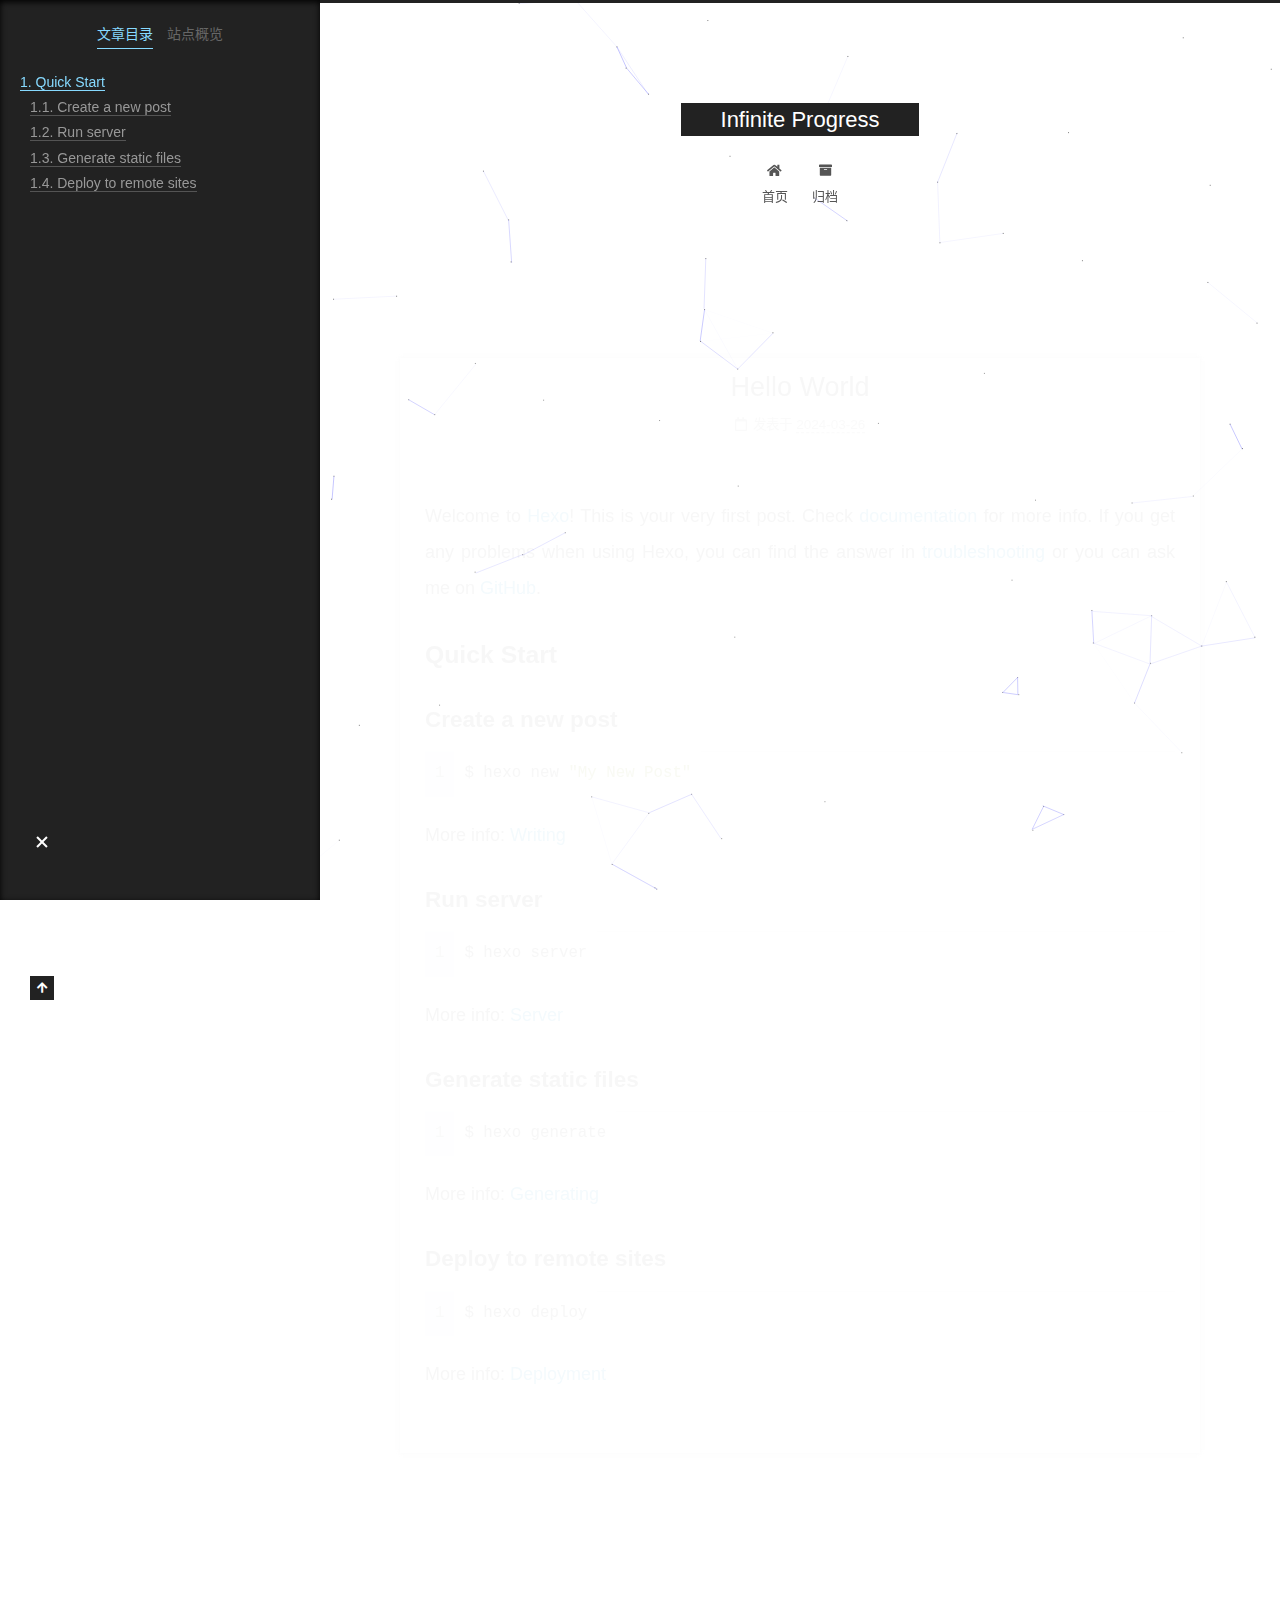
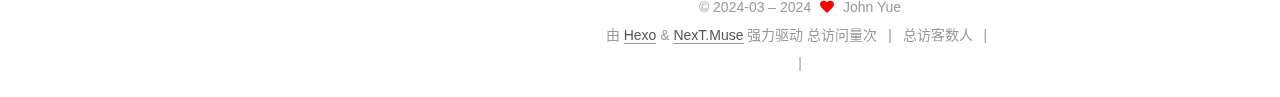
<file: 2024/03/26/hello-world/index.html>
<!DOCTYPE html>
<html lang="zh-CN">
<head>
  <meta charset="UTF-8">
<meta name="viewport" content="width=device-width, initial-scale=1, maximum-scale=2">
<meta name="theme-color" content="#222">
<meta name="generator" content="Hexo 7.1.1">
  <link rel="apple-touch-icon" sizes="180x180" href="/%5Cimages%5Capple-touch-icon.png">
  <link rel="icon" type="image/png" sizes="32x32" href="/%5Cimages%5Cfavicon-32x32.png">
  <link rel="icon" type="image/png" sizes="16x16" href="/%5Cimages%5Cfavicon-16x16.png">
  <link rel="mask-icon" href="/images/logo.svg" color="#222">

<link rel="stylesheet" href="/css/main.css">


<link rel="stylesheet" href="/lib/font-awesome/css/all.min.css">
  <link rel="stylesheet" href="/lib/pace/pace-theme-minimal.min.css">
  <script src="/lib/pace/pace.min.js"></script>

<script id="hexo-configurations">
    var NexT = window.NexT || {};
    var CONFIG = {"hostname":"zjujohn.github.io","root":"/","scheme":"Muse","version":"7.8.0","exturl":false,"sidebar":{"position":"left","display":"post","padding":18,"offset":12,"onmobile":false},"copycode":{"enable":false,"show_result":false,"style":null},"back2top":{"enable":true,"sidebar":false,"scrollpercent":false},"bookmark":{"enable":false,"color":"#222","save":"auto"},"fancybox":false,"mediumzoom":false,"lazyload":false,"pangu":false,"comments":{"style":"tabs","active":null,"storage":true,"lazyload":false,"nav":null},"algolia":{"hits":{"per_page":10},"labels":{"input_placeholder":"Search for Posts","hits_empty":"We didn't find any results for the search: ${query}","hits_stats":"${hits} results found in ${time} ms"}},"localsearch":{"enable":false,"trigger":"auto","top_n_per_article":1,"unescape":false,"preload":false},"motion":{"enable":true,"async":false,"transition":{"post_block":"fadeIn","post_header":"slideDownIn","post_body":"slideDownIn","coll_header":"slideLeftIn","sidebar":"slideUpIn"}}};
  </script>

  <meta name="description" content="Welcome to Hexo! This is your very first post. Check documentation for more info. If you get any problems when using Hexo, you can find the answer in troubleshooting or you can ask me on GitHub. Quick">
<meta property="og:type" content="article">
<meta property="og:title" content="Hello World">
<meta property="og:url" content="https://zjujohn.github.io/2024/03/26/hello-world/index.html">
<meta property="og:site_name" content="Infinite Progress">
<meta property="og:description" content="Welcome to Hexo! This is your very first post. Check documentation for more info. If you get any problems when using Hexo, you can find the answer in troubleshooting or you can ask me on GitHub. Quick">
<meta property="og:locale" content="zh_CN">
<meta property="article:published_time" content="2024-03-26T10:33:15.111Z">
<meta property="article:modified_time" content="2024-03-26T10:33:15.111Z">
<meta property="article:author" content="John Yue">
<meta name="twitter:card" content="summary">

<link rel="canonical" href="https://zjujohn.github.io/2024/03/26/hello-world/">


<script id="page-configurations">
  // https://hexo.io/docs/variables.html
  CONFIG.page = {
    sidebar: "",
    isHome : false,
    isPost : true,
    lang   : 'zh-CN'
  };
</script>

  <title>Hello World | Infinite Progress</title>
  






  <noscript>
  <style>
  .use-motion .brand,
  .use-motion .menu-item,
  .sidebar-inner,
  .use-motion .post-block,
  .use-motion .pagination,
  .use-motion .comments,
  .use-motion .post-header,
  .use-motion .post-body,
  .use-motion .collection-header { opacity: initial; }

  .use-motion .site-title,
  .use-motion .site-subtitle {
    opacity: initial;
    top: initial;
  }

  .use-motion .logo-line-before i { left: initial; }
  .use-motion .logo-line-after i { right: initial; }
  </style>
</noscript>

</head>

<body itemscope itemtype="http://schema.org/WebPage">
  <div class="container use-motion">
    <div class="headband"></div>

    <header class="header" itemscope itemtype="http://schema.org/WPHeader">
      <div class="header-inner"><div class="site-brand-container">
  <div class="site-nav-toggle">
    <div class="toggle" aria-label="切换导航栏">
      <span class="toggle-line toggle-line-first"></span>
      <span class="toggle-line toggle-line-middle"></span>
      <span class="toggle-line toggle-line-last"></span>
    </div>
  </div>

  <div class="site-meta">

    <a href="/" class="brand" rel="start">
      <span class="logo-line-before"><i></i></span>
      <h1 class="site-title">Infinite Progress</h1>
      <span class="logo-line-after"><i></i></span>
    </a>
  </div>

  <div class="site-nav-right">
    <div class="toggle popup-trigger">
    </div>
  </div>
</div>




<nav class="site-nav">
  <ul id="menu" class="main-menu menu">
        <li class="menu-item menu-item-home">

    <a href="/" rel="section"><i class="fa fa-home fa-fw"></i>首页</a>

  </li>
        <li class="menu-item menu-item-archives">

    <a href="/archives/" rel="section"><i class="fa fa-archive fa-fw"></i>归档</a>

  </li>
  </ul>
</nav>




</div>
    </header>

    
  <div class="back-to-top">
    <i class="fa fa-arrow-up"></i>
    <span>0%</span>
  </div>


    <main class="main">
      <div class="main-inner">
        <div class="content-wrap">
          

          <div class="content post posts-expand">
            

    
  
  
  <article itemscope itemtype="http://schema.org/Article" class="post-block" lang="zh-CN">
    <link itemprop="mainEntityOfPage" href="https://zjujohn.github.io/2024/03/26/hello-world/">

    <span hidden itemprop="author" itemscope itemtype="http://schema.org/Person">
      <meta itemprop="image" content="/images/avatar.jpg">
      <meta itemprop="name" content="John Yue">
      <meta itemprop="description" content="Stay hungry, stay foolish.">
    </span>

    <span hidden itemprop="publisher" itemscope itemtype="http://schema.org/Organization">
      <meta itemprop="name" content="Infinite Progress">
    </span>
      <header class="post-header">
        <h1 class="post-title" itemprop="name headline">
          Hello World
        </h1>

        <div class="post-meta">
            <span class="post-meta-item">
              <span class="post-meta-item-icon">
                <i class="far fa-calendar"></i>
              </span>
              <span class="post-meta-item-text">发表于</span>

              <time title="创建时间：2024-03-26 18:33:15" itemprop="dateCreated datePublished" datetime="2024-03-26T18:33:15+08:00">2024-03-26</time>
            </span>

          
            <span class="post-meta-item" title="阅读次数" id="busuanzi_container_page_pv" style="display: none;">
              <span class="post-meta-item-icon">
                <i class="fa fa-eye"></i>
              </span>
              <span class="post-meta-item-text">阅读次数：</span>
              <span id="busuanzi_value_page_pv"></span>
            </span>

        </div>
      </header>

    
    
    
    <div class="post-body" itemprop="articleBody">

      
        <p>Welcome to <a target="_blank" rel="noopener" href="https://hexo.io/">Hexo</a>! This is your very first post. Check <a target="_blank" rel="noopener" href="https://hexo.io/docs/">documentation</a> for more info. If you get any problems when using Hexo, you can find the answer in <a target="_blank" rel="noopener" href="https://hexo.io/docs/troubleshooting.html">troubleshooting</a> or you can ask me on <a target="_blank" rel="noopener" href="https://github.com/hexojs/hexo/issues">GitHub</a>.</p>
<h2 id="Quick-Start"><a href="#Quick-Start" class="headerlink" title="Quick Start"></a>Quick Start</h2><h3 id="Create-a-new-post"><a href="#Create-a-new-post" class="headerlink" title="Create a new post"></a>Create a new post</h3><figure class="highlight bash"><table><tr><td class="gutter"><pre><span class="line">1</span><br></pre></td><td class="code"><pre><span class="line">$ hexo new <span class="string">&quot;My New Post&quot;</span></span><br></pre></td></tr></table></figure>

<p>More info: <a target="_blank" rel="noopener" href="https://hexo.io/docs/writing.html">Writing</a></p>
<h3 id="Run-server"><a href="#Run-server" class="headerlink" title="Run server"></a>Run server</h3><figure class="highlight bash"><table><tr><td class="gutter"><pre><span class="line">1</span><br></pre></td><td class="code"><pre><span class="line">$ hexo server</span><br></pre></td></tr></table></figure>

<p>More info: <a target="_blank" rel="noopener" href="https://hexo.io/docs/server.html">Server</a></p>
<h3 id="Generate-static-files"><a href="#Generate-static-files" class="headerlink" title="Generate static files"></a>Generate static files</h3><figure class="highlight bash"><table><tr><td class="gutter"><pre><span class="line">1</span><br></pre></td><td class="code"><pre><span class="line">$ hexo generate</span><br></pre></td></tr></table></figure>

<p>More info: <a target="_blank" rel="noopener" href="https://hexo.io/docs/generating.html">Generating</a></p>
<h3 id="Deploy-to-remote-sites"><a href="#Deploy-to-remote-sites" class="headerlink" title="Deploy to remote sites"></a>Deploy to remote sites</h3><figure class="highlight bash"><table><tr><td class="gutter"><pre><span class="line">1</span><br></pre></td><td class="code"><pre><span class="line">$ hexo deploy</span><br></pre></td></tr></table></figure>

<p>More info: <a target="_blank" rel="noopener" href="https://hexo.io/docs/one-command-deployment.html">Deployment</a></p>

    </div>

    
    
    

      <footer class="post-footer">

        


        
      </footer>
    
  </article>
  
  
  



          </div>
          

<script>
  window.addEventListener('tabs:register', () => {
    let { activeClass } = CONFIG.comments;
    if (CONFIG.comments.storage) {
      activeClass = localStorage.getItem('comments_active') || activeClass;
    }
    if (activeClass) {
      let activeTab = document.querySelector(`a[href="#comment-${activeClass}"]`);
      if (activeTab) {
        activeTab.click();
      }
    }
  });
  if (CONFIG.comments.storage) {
    window.addEventListener('tabs:click', event => {
      if (!event.target.matches('.tabs-comment .tab-content .tab-pane')) return;
      let commentClass = event.target.classList[1];
      localStorage.setItem('comments_active', commentClass);
    });
  }
</script>

        </div>
          
  
  <div class="toggle sidebar-toggle">
    <span class="toggle-line toggle-line-first"></span>
    <span class="toggle-line toggle-line-middle"></span>
    <span class="toggle-line toggle-line-last"></span>
  </div>

  <aside class="sidebar">
    <div class="sidebar-inner">

      <ul class="sidebar-nav motion-element">
        <li class="sidebar-nav-toc">
          文章目录
        </li>
        <li class="sidebar-nav-overview">
          站点概览
        </li>
      </ul>

      <!--noindex-->
      <div class="post-toc-wrap sidebar-panel">
          <div class="post-toc motion-element"><ol class="nav"><li class="nav-item nav-level-2"><a class="nav-link" href="#Quick-Start"><span class="nav-number">1.</span> <span class="nav-text">Quick Start</span></a><ol class="nav-child"><li class="nav-item nav-level-3"><a class="nav-link" href="#Create-a-new-post"><span class="nav-number">1.1.</span> <span class="nav-text">Create a new post</span></a></li><li class="nav-item nav-level-3"><a class="nav-link" href="#Run-server"><span class="nav-number">1.2.</span> <span class="nav-text">Run server</span></a></li><li class="nav-item nav-level-3"><a class="nav-link" href="#Generate-static-files"><span class="nav-number">1.3.</span> <span class="nav-text">Generate static files</span></a></li><li class="nav-item nav-level-3"><a class="nav-link" href="#Deploy-to-remote-sites"><span class="nav-number">1.4.</span> <span class="nav-text">Deploy to remote sites</span></a></li></ol></li></ol></div>
      </div>
      <!--/noindex-->

      <div class="site-overview-wrap sidebar-panel">
        <div class="site-author motion-element" itemprop="author" itemscope itemtype="http://schema.org/Person">
    <img class="site-author-image" itemprop="image" alt="John Yue"
      src="/images/avatar.jpg">
  <p class="site-author-name" itemprop="name">John Yue</p>
  <div class="site-description" itemprop="description">Stay hungry, stay foolish.</div>
</div>
<div class="site-state-wrap motion-element">
  <nav class="site-state">
      <div class="site-state-item site-state-posts">
          <a href="/archives/">
        
          <span class="site-state-item-count">1</span>
          <span class="site-state-item-name">日志</span>
        </a>
      </div>
  </nav>
</div>
  <div class="links-of-author motion-element">
      <span class="links-of-author-item">
        <a href="https://github.com/ZJUjohn" title="GitHub → https:&#x2F;&#x2F;github.com&#x2F;ZJUjohn" rel="noopener" target="_blank"><i class="github fa-fw"></i>GitHub</a>
      </span>
      <span class="links-of-author-item">
        <a href="mailto:1538024437@qq.com" title="E-Mail → mailto:1538024437@qq.com" rel="noopener" target="_blank"><i class="envelope fa-fw"></i>E-Mail</a>
      </span>
      <span class="links-of-author-item">
        <a href="https://www.zhihu.com/people/38-70-81" title="知乎 → https:&#x2F;&#x2F;www.zhihu.com&#x2F;people&#x2F;38-70-81" rel="noopener" target="_blank"><i class="gratipay fa-fw"></i>知乎</a>
      </span>
  </div>


  <div class="links-of-blogroll motion-element">
    <div class="links-of-blogroll-title"><i class="fa fa-link fa-fw"></i>
      Links
    </div>
    <ul class="links-of-blogroll-list">
        <li class="links-of-blogroll-item">
          <a href="https://www.bilibili.com/" title="https:&#x2F;&#x2F;www.bilibili.com&#x2F;" rel="noopener" target="_blank">Bilibili</a>
        </li>
        <li class="links-of-blogroll-item">
          <a href="https://www.zhihu.com/hot" title="https:&#x2F;&#x2F;www.zhihu.com&#x2F;hot" rel="noopener" target="_blank">知乎</a>
        </li>
    </ul>
  </div>

      </div>

    </div>
  </aside>
  <div id="sidebar-dimmer"></div>


      </div>
    </main>

    <footer class="footer">
      <div class="footer-inner">
        

        

<div class="copyright">
  
  &copy; 2024-03 – 
  <span itemprop="copyrightYear">2024</span>
  <span class="with-love">
    <i class="fa fa-heart"></i>
  </span>
  <span class="author" itemprop="copyrightHolder">John Yue</span>
</div>
  <div class="powered-by">由 <a href="https://hexo.io/" class="theme-link" rel="noopener" target="_blank">Hexo</a> & <a href="https://muse.theme-next.org/" class="theme-link" rel="noopener" target="_blank">NexT.Muse</a> 强力驱动
  </div>


    <script async src="//dn-lbstatics.qbox.me/busuanzi/2.3/busuanzi.pure.mini.js"></script>

    <span id="busuanzi_container_site_pv">总访问量<span id="busuanzi_value_site_pv"></span>次</span>
    <span class="post-meta-divider">|</span>
    <span id="busuanzi_container_site_uv">总访客数<span id="busuanzi_value_site_uv"></span>人</span>
    <span class="post-meta-divider">|</span>
<!-- 不蒜子计数初始值纠正 -->
<script>
$(document).ready(function() {

    var int = setInterval(fixCount, 50);  // 50ms周期检测函数
    var countOffset = 20000;  // 初始化首次数据

    function fixCount() {            
       if (document.getElementById("busuanzi_container_site_pv").style.display != "none")
        {
            $("#busuanzi_value_site_pv").html(parseInt($("#busuanzi_value_site_pv").html()) + countOffset); 
            clearInterval(int);
        }                  
        if ($("#busuanzi_container_site_pv").css("display") != "none")
        {
            $("#busuanzi_value_site_uv").html(parseInt($("#busuanzi_value_site_uv").html()) + countOffset); // 加上初始数据 
            clearInterval(int); // 停止检测
        }  
    }
       	
});
</script> 

        
<div class="busuanzi-count">
  <script async src="https://busuanzi.ibruce.info/busuanzi/2.3/busuanzi.pure.mini.js"></script>
    <span class="post-meta-item" id="busuanzi_container_site_uv" style="display: none;">
      <span class="post-meta-item-icon">
        <i class="fa fa-user"></i>
      </span>
      <span class="site-uv" title="总访客量">
        <span id="busuanzi_value_site_uv"></span>
      </span>
    </span>
    <span class="post-meta-divider">|</span>
    <span class="post-meta-item" id="busuanzi_container_site_pv" style="display: none;">
      <span class="post-meta-item-icon">
        <i class="fa fa-eye"></i>
      </span>
      <span class="site-pv" title="总访问量">
        <span id="busuanzi_value_site_pv"></span>
      </span>
    </span>
</div>








      </div>
    </footer>
  </div>

  
  
  <script color='0,0,255' opacity='0.5' zIndex='-1' count='99' src="/lib/canvas-nest/canvas-nest.min.js"></script>
  <script src="/lib/anime.min.js"></script>
  <script src="/lib/velocity/velocity.min.js"></script>
  <script src="/lib/velocity/velocity.ui.min.js"></script>

<script src="/js/utils.js"></script>

<script src="/js/motion.js"></script>


<script src="/js/schemes/muse.js"></script>


<script src="/js/next-boot.js"></script>




  















  

  

</body>
</html>
</file>
<file: css/main.css>
:root {
  --body-bg-color: #fff;
  --content-bg-color: #fff;
  --card-bg-color: #f5f5f5;
  --text-color: #555;
  --blockquote-color: #666;
  --link-color: #555;
  --link-hover-color: #222;
  --brand-color: #fff;
  --brand-hover-color: #fff;
  --table-row-odd-bg-color: #f9f9f9;
  --table-row-hover-bg-color: #f5f5f5;
  --menu-item-bg-color: #f5f5f5;
  --btn-default-bg: #222;
  --btn-default-color: #fff;
  --btn-default-border-color: #222;
  --btn-default-hover-bg: #fff;
  --btn-default-hover-color: #222;
  --btn-default-hover-border-color: #222;
}
html {
  line-height: 1.15; /* 1 */
  -webkit-text-size-adjust: 100%; /* 2 */
}
body {
  margin: 0;
}
main {
  display: block;
}
h1 {
  font-size: 2em;
  margin: 0.67em 0;
}
hr {
  box-sizing: content-box; /* 1 */
  height: 0; /* 1 */
  overflow: visible; /* 2 */
}
pre {
  font-family: monospace, monospace; /* 1 */
  font-size: 1em; /* 2 */
}
a {
  background: transparent;
}
abbr[title] {
  border-bottom: none; /* 1 */
  text-decoration: underline; /* 2 */
  text-decoration: underline dotted; /* 2 */
}
b,
strong {
  font-weight: bolder;
}
code,
kbd,
samp {
  font-family: monospace, monospace; /* 1 */
  font-size: 1em; /* 2 */
}
small {
  font-size: 80%;
}
sub,
sup {
  font-size: 75%;
  line-height: 0;
  position: relative;
  vertical-align: baseline;
}
sub {
  bottom: -0.25em;
}
sup {
  top: -0.5em;
}
img {
  border-style: none;
}
button,
input,
optgroup,
select,
textarea {
  font-family: inherit; /* 1 */
  font-size: 100%; /* 1 */
  line-height: 1.15; /* 1 */
  margin: 0; /* 2 */
}
button,
input {
/* 1 */
  overflow: visible;
}
button,
select {
/* 1 */
  text-transform: none;
}
button,
[type='button'],
[type='reset'],
[type='submit'] {
  -webkit-appearance: button;
}
button::-moz-focus-inner,
[type='button']::-moz-focus-inner,
[type='reset']::-moz-focus-inner,
[type='submit']::-moz-focus-inner {
  border-style: none;
  padding: 0;
}
button:-moz-focusring,
[type='button']:-moz-focusring,
[type='reset']:-moz-focusring,
[type='submit']:-moz-focusring {
  outline: 1px dotted ButtonText;
}
fieldset {
  padding: 0.35em 0.75em 0.625em;
}
legend {
  box-sizing: border-box; /* 1 */
  color: inherit; /* 2 */
  display: table; /* 1 */
  max-width: 100%; /* 1 */
  padding: 0; /* 3 */
  white-space: normal; /* 1 */
}
progress {
  vertical-align: baseline;
}
textarea {
  overflow: auto;
}
[type='checkbox'],
[type='radio'] {
  box-sizing: border-box; /* 1 */
  padding: 0; /* 2 */
}
[type='number']::-webkit-inner-spin-button,
[type='number']::-webkit-outer-spin-button {
  height: auto;
}
[type='search'] {
  outline-offset: -2px; /* 2 */
  -webkit-appearance: textfield; /* 1 */
}
[type='search']::-webkit-search-decoration {
  -webkit-appearance: none;
}
::-webkit-file-upload-button {
  font: inherit; /* 2 */
  -webkit-appearance: button; /* 1 */
}
details {
  display: block;
}
summary {
  display: list-item;
}
template {
  display: none;
}
[hidden] {
  display: none;
}
::selection {
  background: #262a30;
  color: #eee;
}
html,
body {
  height: 100%;
}
body {
  background: var(--body-bg-color);
  color: var(--text-color);
  font-family: 'Lato', "PingFang SC", "Microsoft YaHei", sans-serif;
  font-size: 1em;
  line-height: 2;
}
@media (max-width: 991px) {
  body {
    padding-left: 0 !important;
    padding-right: 0 !important;
  }
}
h1,
h2,
h3,
h4,
h5,
h6 {
  font-family: 'Lato', "PingFang SC", "Microsoft YaHei", sans-serif;
  font-weight: bold;
  line-height: 1.5;
  margin: 20px 0 15px;
}
h1 {
  font-size: 1.5em;
}
h2 {
  font-size: 1.375em;
}
h3 {
  font-size: 1.25em;
}
h4 {
  font-size: 1.125em;
}
h5 {
  font-size: 1em;
}
h6 {
  font-size: 0.875em;
}
p {
  margin: 0 0 20px 0;
}
a,
span.exturl {
  border-bottom: 1px solid #999;
  color: var(--link-color);
  outline: 0;
  text-decoration: none;
  overflow-wrap: break-word;
  word-wrap: break-word;
  cursor: pointer;
}
a:hover,
span.exturl:hover {
  border-bottom-color: var(--link-hover-color);
  color: var(--link-hover-color);
}
iframe,
img,
video {
  display: block;
  margin-left: auto;
  margin-right: auto;
  max-width: 100%;
}
hr {
  background-image: repeating-linear-gradient(-45deg, #ddd, #ddd 4px, transparent 4px, transparent 8px);
  border: 0;
  height: 3px;
  margin: 40px 0;
}
blockquote {
  border-left: 4px solid #ddd;
  color: var(--blockquote-color);
  margin: 0;
  padding: 0 15px;
}
blockquote cite::before {
  content: '-';
  padding: 0 5px;
}
dt {
  font-weight: bold;
}
dd {
  margin: 0;
  padding: 0;
}
kbd {
  background-color: #f5f5f5;
  background-image: linear-gradient(#eee, #fff, #eee);
  border: 1px solid #ccc;
  border-radius: 0.2em;
  box-shadow: 0.1em 0.1em 0.2em rgba(0,0,0,0.1);
  color: #555;
  font-family: inherit;
  padding: 0.1em 0.3em;
  white-space: nowrap;
}
.table-container {
  overflow: auto;
}
table {
  border-collapse: collapse;
  border-spacing: 0;
  font-size: 0.875em;
  margin: 0 0 20px 0;
  width: 100%;
}
tbody tr:nth-of-type(odd) {
  background: var(--table-row-odd-bg-color);
}
tbody tr:hover {
  background: var(--table-row-hover-bg-color);
}
caption,
th,
td {
  font-weight: normal;
  padding: 8px;
  vertical-align: middle;
}
th,
td {
  border: 1px solid #ddd;
  border-bottom: 3px solid #ddd;
}
th {
  font-weight: 700;
  padding-bottom: 10px;
}
td {
  border-bottom-width: 1px;
}
.btn {
  background: var(--btn-default-bg);
  border: 2px solid var(--btn-default-border-color);
  border-radius: 0;
  color: var(--btn-default-color);
  display: inline-block;
  font-size: 0.875em;
  line-height: 2;
  padding: 0 20px;
  text-decoration: none;
  transition-property: background-color;
  transition-delay: 0s;
  transition-duration: 0.2s;
  transition-timing-function: ease-in-out;
}
.btn:hover {
  background: var(--btn-default-hover-bg);
  border-color: var(--btn-default-hover-border-color);
  color: var(--btn-default-hover-color);
}
.btn + .btn {
  margin: 0 0 8px 8px;
}
.btn .fa-fw {
  text-align: left;
  width: 1.285714285714286em;
}
.toggle {
  line-height: 0;
}
.toggle .toggle-line {
  background: #fff;
  display: inline-block;
  height: 2px;
  left: 0;
  position: relative;
  top: 0;
  transition: all 0.4s;
  vertical-align: top;
  width: 100%;
}
.toggle .toggle-line:not(:first-child) {
  margin-top: 3px;
}
.toggle.toggle-arrow .toggle-line-first {
  left: 50%;
  top: 2px;
  transform: rotate(45deg);
  width: 50%;
}
.toggle.toggle-arrow .toggle-line-middle {
  left: 2px;
  width: 90%;
}
.toggle.toggle-arrow .toggle-line-last {
  left: 50%;
  top: -2px;
  transform: rotate(-45deg);
  width: 50%;
}
.toggle.toggle-close .toggle-line-first {
  transform: rotate(-45deg);
  top: 5px;
}
.toggle.toggle-close .toggle-line-middle {
  opacity: 0;
}
.toggle.toggle-close .toggle-line-last {
  transform: rotate(45deg);
  top: -5px;
}
.highlight,
pre {
  background: #f7f7f7;
  color: #4d4d4c;
  line-height: 1.6;
  margin: 0 auto 20px;
}
pre,
code {
  font-family: consolas, Menlo, monospace, "PingFang SC", "Microsoft YaHei";
}
code {
  background: #eee;
  border-radius: 3px;
  color: #555;
  padding: 2px 4px;
  overflow-wrap: break-word;
  word-wrap: break-word;
}
.highlight *::selection {
  background: #d6d6d6;
}
.highlight pre {
  border: 0;
  margin: 0;
  padding: 10px 0;
}
.highlight table {
  border: 0;
  margin: 0;
  width: auto;
}
.highlight td {
  border: 0;
  padding: 0;
}
.highlight figcaption {
  background: #eff2f3;
  color: #4d4d4c;
  display: flex;
  font-size: 0.875em;
  justify-content: space-between;
  line-height: 1.2;
  padding: 0.5em;
}
.highlight figcaption a {
  color: #4d4d4c;
}
.highlight figcaption a:hover {
  border-bottom-color: #4d4d4c;
}
.highlight .gutter {
  -moz-user-select: none;
  -ms-user-select: none;
  -webkit-user-select: none;
  user-select: none;
}
.highlight .gutter pre {
  background: #eff2f3;
  color: #869194;
  padding-left: 10px;
  padding-right: 10px;
  text-align: right;
}
.highlight .code pre {
  background: #f7f7f7;
  padding-left: 10px;
  width: 100%;
}
.gist table {
  width: auto;
}
.gist table td {
  border: 0;
}
pre {
  overflow: auto;
  padding: 10px;
}
pre code {
  background: none;
  color: #4d4d4c;
  font-size: 0.875em;
  padding: 0;
  text-shadow: none;
}
pre .deletion {
  background: #fdd;
}
pre .addition {
  background: #dfd;
}
pre .meta {
  color: #eab700;
  -moz-user-select: none;
  -ms-user-select: none;
  -webkit-user-select: none;
  user-select: none;
}
pre .comment {
  color: #8e908c;
}
pre .variable,
pre .attribute,
pre .tag,
pre .name,
pre .regexp,
pre .ruby .constant,
pre .xml .tag .title,
pre .xml .pi,
pre .xml .doctype,
pre .html .doctype,
pre .css .id,
pre .css .class,
pre .css .pseudo {
  color: #c82829;
}
pre .number,
pre .preprocessor,
pre .built_in,
pre .builtin-name,
pre .literal,
pre .params,
pre .constant,
pre .command {
  color: #f5871f;
}
pre .ruby .class .title,
pre .css .rules .attribute,
pre .string,
pre .symbol,
pre .value,
pre .inheritance,
pre .header,
pre .ruby .symbol,
pre .xml .cdata,
pre .special,
pre .formula {
  color: #718c00;
}
pre .title,
pre .css .hexcolor {
  color: #3e999f;
}
pre .function,
pre .python .decorator,
pre .python .title,
pre .ruby .function .title,
pre .ruby .title .keyword,
pre .perl .sub,
pre .javascript .title,
pre .coffeescript .title {
  color: #4271ae;
}
pre .keyword,
pre .javascript .function {
  color: #8959a8;
}
.blockquote-center {
  border-left: none;
  margin: 40px 0;
  padding: 0;
  position: relative;
  text-align: center;
}
.blockquote-center .fa {
  display: block;
  opacity: 0.6;
  position: absolute;
  width: 100%;
}
.blockquote-center .fa-quote-left {
  border-top: 1px solid #ccc;
  text-align: left;
  top: -20px;
}
.blockquote-center .fa-quote-right {
  border-bottom: 1px solid #ccc;
  text-align: right;
  bottom: -20px;
}
.blockquote-center p,
.blockquote-center div {
  text-align: center;
}
.post-body .group-picture img {
  margin: 0 auto;
  padding: 0 3px;
}
.group-picture-row {
  margin-bottom: 6px;
  overflow: hidden;
}
.group-picture-column {
  float: left;
  margin-bottom: 10px;
}
.post-body .label {
  color: #555;
  display: inline;
  padding: 0 2px;
}
.post-body .label.default {
  background: #f0f0f0;
}
.post-body .label.primary {
  background: #efe6f7;
}
.post-body .label.info {
  background: #e5f2f8;
}
.post-body .label.success {
  background: #e7f4e9;
}
.post-body .label.warning {
  background: #fcf6e1;
}
.post-body .label.danger {
  background: #fae8eb;
}
.post-body .tabs {
  margin-bottom: 20px;
}
.post-body .tabs,
.tabs-comment {
  display: block;
  padding-top: 10px;
  position: relative;
}
.post-body .tabs ul.nav-tabs,
.tabs-comment ul.nav-tabs {
  display: flex;
  flex-wrap: wrap;
  margin: 0;
  margin-bottom: -1px;
  padding: 0;
}
@media (max-width: 413px) {
  .post-body .tabs ul.nav-tabs,
  .tabs-comment ul.nav-tabs {
    display: block;
    margin-bottom: 5px;
  }
}
.post-body .tabs ul.nav-tabs li.tab,
.tabs-comment ul.nav-tabs li.tab {
  border-bottom: 1px solid #ddd;
  border-left: 1px solid transparent;
  border-right: 1px solid transparent;
  border-top: 3px solid transparent;
  flex-grow: 1;
  list-style-type: none;
  border-radius: 0 0 0 0;
}
@media (max-width: 413px) {
  .post-body .tabs ul.nav-tabs li.tab,
  .tabs-comment ul.nav-tabs li.tab {
    border-bottom: 1px solid transparent;
    border-left: 3px solid transparent;
    border-right: 1px solid transparent;
    border-top: 1px solid transparent;
  }
}
@media (max-width: 413px) {
  .post-body .tabs ul.nav-tabs li.tab,
  .tabs-comment ul.nav-tabs li.tab {
    border-radius: 0;
  }
}
.post-body .tabs ul.nav-tabs li.tab a,
.tabs-comment ul.nav-tabs li.tab a {
  border-bottom: initial;
  display: block;
  line-height: 1.8;
  outline: 0;
  padding: 0.25em 0.75em;
  text-align: center;
  transition-delay: 0s;
  transition-duration: 0.2s;
  transition-timing-function: ease-out;
}
.post-body .tabs ul.nav-tabs li.tab a i,
.tabs-comment ul.nav-tabs li.tab a i {
  width: 1.285714285714286em;
}
.post-body .tabs ul.nav-tabs li.tab.active,
.tabs-comment ul.nav-tabs li.tab.active {
  border-bottom: 1px solid transparent;
  border-left: 1px solid #ddd;
  border-right: 1px solid #ddd;
  border-top: 3px solid #fc6423;
}
@media (max-width: 413px) {
  .post-body .tabs ul.nav-tabs li.tab.active,
  .tabs-comment ul.nav-tabs li.tab.active {
    border-bottom: 1px solid #ddd;
    border-left: 3px solid #fc6423;
    border-right: 1px solid #ddd;
    border-top: 1px solid #ddd;
  }
}
.post-body .tabs ul.nav-tabs li.tab.active a,
.tabs-comment ul.nav-tabs li.tab.active a {
  color: var(--link-color);
  cursor: default;
}
.post-body .tabs .tab-content .tab-pane,
.tabs-comment .tab-content .tab-pane {
  border: 1px solid #ddd;
  border-top: 0;
  padding: 20px 20px 0 20px;
  border-radius: 0;
}
.post-body .tabs .tab-content .tab-pane:not(.active),
.tabs-comment .tab-content .tab-pane:not(.active) {
  display: none;
}
.post-body .tabs .tab-content .tab-pane.active,
.tabs-comment .tab-content .tab-pane.active {
  display: block;
}
.post-body .tabs .tab-content .tab-pane.active:nth-of-type(1),
.tabs-comment .tab-content .tab-pane.active:nth-of-type(1) {
  border-radius: 0 0 0 0;
}
@media (max-width: 413px) {
  .post-body .tabs .tab-content .tab-pane.active:nth-of-type(1),
  .tabs-comment .tab-content .tab-pane.active:nth-of-type(1) {
    border-radius: 0;
  }
}
.post-body .note {
  border-radius: 3px;
  margin-bottom: 20px;
  padding: 1em;
  position: relative;
  border: 1px solid #eee;
  border-left-width: 5px;
}
.post-body .note h2,
.post-body .note h3,
.post-body .note h4,
.post-body .note h5,
.post-body .note h6 {
  margin-top: 0;
  border-bottom: initial;
  margin-bottom: 0;
  padding-top: 0;
}
.post-body .note p:first-child,
.post-body .note ul:first-child,
.post-body .note ol:first-child,
.post-body .note table:first-child,
.post-body .note pre:first-child,
.post-body .note blockquote:first-child,
.post-body .note img:first-child {
  margin-top: 0;
}
.post-body .note p:last-child,
.post-body .note ul:last-child,
.post-body .note ol:last-child,
.post-body .note table:last-child,
.post-body .note pre:last-child,
.post-body .note blockquote:last-child,
.post-body .note img:last-child {
  margin-bottom: 0;
}
.post-body .note.default {
  border-left-color: #777;
}
.post-body .note.default h2,
.post-body .note.default h3,
.post-body .note.default h4,
.post-body .note.default h5,
.post-body .note.default h6 {
  color: #777;
}
.post-body .note.primary {
  border-left-color: #6f42c1;
}
.post-body .note.primary h2,
.post-body .note.primary h3,
.post-body .note.primary h4,
.post-body .note.primary h5,
.post-body .note.primary h6 {
  color: #6f42c1;
}
.post-body .note.info {
  border-left-color: #428bca;
}
.post-body .note.info h2,
.post-body .note.info h3,
.post-body .note.info h4,
.post-body .note.info h5,
.post-body .note.info h6 {
  color: #428bca;
}
.post-body .note.success {
  border-left-color: #5cb85c;
}
.post-body .note.success h2,
.post-body .note.success h3,
.post-body .note.success h4,
.post-body .note.success h5,
.post-body .note.success h6 {
  color: #5cb85c;
}
.post-body .note.warning {
  border-left-color: #f0ad4e;
}
.post-body .note.warning h2,
.post-body .note.warning h3,
.post-body .note.warning h4,
.post-body .note.warning h5,
.post-body .note.warning h6 {
  color: #f0ad4e;
}
.post-body .note.danger {
  border-left-color: #d9534f;
}
.post-body .note.danger h2,
.post-body .note.danger h3,
.post-body .note.danger h4,
.post-body .note.danger h5,
.post-body .note.danger h6 {
  color: #d9534f;
}
.pagination .prev,
.pagination .next,
.pagination .page-number,
.pagination .space {
  display: inline-block;
  margin: 0 10px;
  padding: 0 11px;
  position: relative;
  top: -1px;
}
@media (max-width: 767px) {
  .pagination .prev,
  .pagination .next,
  .pagination .page-number,
  .pagination .space {
    margin: 0 5px;
  }
}
.pagination {
  border-top: 1px solid #eee;
  margin: 120px 0 0;
  text-align: center;
}
.pagination .prev,
.pagination .next,
.pagination .page-number {
  border-bottom: 0;
  border-top: 1px solid #eee;
  transition-property: border-color;
  transition-delay: 0s;
  transition-duration: 0.2s;
  transition-timing-function: ease-in-out;
}
.pagination .prev:hover,
.pagination .next:hover,
.pagination .page-number:hover {
  border-top-color: #222;
}
.pagination .space {
  margin: 0;
  padding: 0;
}
.pagination .prev {
  margin-left: 0;
}
.pagination .next {
  margin-right: 0;
}
.pagination .page-number.current {
  background: #ccc;
  border-top-color: #ccc;
  color: #fff;
}
@media (max-width: 767px) {
  .pagination {
    border-top: none;
  }
  .pagination .prev,
  .pagination .next,
  .pagination .page-number {
    border-bottom: 1px solid #eee;
    border-top: 0;
    margin-bottom: 10px;
    padding: 0 10px;
  }
  .pagination .prev:hover,
  .pagination .next:hover,
  .pagination .page-number:hover {
    border-bottom-color: #222;
  }
}
.comments {
  margin-top: 60px;
  overflow: hidden;
}
.comment-button-group {
  display: flex;
  flex-wrap: wrap-reverse;
  justify-content: center;
  margin: 1em 0;
}
.comment-button-group .comment-button {
  margin: 0.1em 0.2em;
}
.comment-button-group .comment-button.active {
  background: var(--btn-default-hover-bg);
  border-color: var(--btn-default-hover-border-color);
  color: var(--btn-default-hover-color);
}
.comment-position {
  display: none;
}
.comment-position.active {
  display: block;
}
.tabs-comment {
  background: var(--content-bg-color);
  margin-top: 4em;
  padding-top: 0;
}
.tabs-comment .comments {
  border: 0;
  box-shadow: none;
  margin-top: 0;
  padding-top: 0;
}
.container {
  min-height: 100%;
  position: relative;
}
.main-inner {
  margin: 0 auto;
  width: 700px;
}
@media (min-width: 1200px) {
  .main-inner {
    width: 800px;
  }
}
@media (min-width: 1600px) {
  .main-inner {
    width: 900px;
  }
}
@media (max-width: 767px) {
  .content-wrap {
    padding: 0 20px;
  }
}
.header {
  background: transparent;
}
.header-inner {
  margin: 0 auto;
  width: 700px;
}
@media (min-width: 1200px) {
  .header-inner {
    width: 800px;
  }
}
@media (min-width: 1600px) {
  .header-inner {
    width: 900px;
  }
}
.site-brand-container {
  display: flex;
  flex-shrink: 0;
  padding: 0 10px;
}
.headband {
  background: #222;
  height: 3px;
}
.site-meta {
  flex-grow: 1;
  text-align: center;
}
@media (max-width: 767px) {
  .site-meta {
    text-align: center;
  }
}
.brand {
  border-bottom: none;
  color: var(--brand-color);
  display: inline-block;
  line-height: 1.375em;
  padding: 0 40px;
  position: relative;
}
.brand:hover {
  color: var(--brand-hover-color);
}
.site-title {
  font-family: 'Lato', "PingFang SC", "Microsoft YaHei", sans-serif;
  font-size: 1.375em;
  font-weight: normal;
  margin: 0;
}
.site-subtitle {
  color: #999;
  font-size: 0.8125em;
  margin: 10px 0;
}
.use-motion .brand {
  opacity: 0;
}
.use-motion .site-title,
.use-motion .site-subtitle,
.use-motion .custom-logo-image {
  opacity: 0;
  position: relative;
  top: -10px;
}
.site-nav-toggle,
.site-nav-right {
  display: none;
}
@media (max-width: 767px) {
  .site-nav-toggle,
  .site-nav-right {
    display: flex;
    flex-direction: column;
    justify-content: center;
  }
}
.site-nav-toggle .toggle,
.site-nav-right .toggle {
  color: var(--text-color);
  padding: 10px;
  width: 22px;
}
.site-nav-toggle .toggle .toggle-line,
.site-nav-right .toggle .toggle-line {
  background: var(--text-color);
  border-radius: 1px;
}
.site-nav {
  display: block;
}
@media (max-width: 767px) {
  .site-nav {
    clear: both;
    display: none;
  }
}
.site-nav.site-nav-on {
  display: block;
}
.menu {
  margin-top: 20px;
  padding-left: 0;
  text-align: center;
}
.menu-item {
  display: inline-block;
  list-style: none;
  margin: 0 10px;
}
@media (max-width: 767px) {
  .menu-item {
    display: block;
    margin-top: 10px;
  }
  .menu-item.menu-item-search {
    display: none;
  }
}
.menu-item a,
.menu-item span.exturl {
  border-bottom: 0;
  display: block;
  font-size: 0.8125em;
  transition-property: border-color;
  transition-delay: 0s;
  transition-duration: 0.2s;
  transition-timing-function: ease-in-out;
}
@media (hover: none) {
  .menu-item a:hover,
  .menu-item span.exturl:hover {
    border-bottom-color: transparent !important;
  }
}
.menu-item .fa,
.menu-item .fab,
.menu-item .far,
.menu-item .fas {
  margin-right: 8px;
}
.menu-item .badge {
  display: inline-block;
  font-weight: bold;
  line-height: 1;
  margin-left: 0.35em;
  margin-top: 0.35em;
  text-align: center;
  white-space: nowrap;
}
@media (max-width: 767px) {
  .menu-item .badge {
    float: right;
    margin-left: 0;
  }
}
.menu-item-active a,
.menu .menu-item a:hover,
.menu .menu-item span.exturl:hover {
  background: var(--menu-item-bg-color);
}
.use-motion .menu-item {
  opacity: 0;
}
.sidebar {
  background: #222;
  bottom: 0;
  box-shadow: inset 0 2px 6px #000;
  position: fixed;
  top: 0;
}
@media (max-width: 991px) {
  .sidebar {
    display: none;
  }
}
.sidebar-inner {
  color: #999;
  padding: 18px 10px;
  text-align: center;
}
.cc-license {
  margin-top: 10px;
  text-align: center;
}
.cc-license .cc-opacity {
  border-bottom: none;
  opacity: 0.7;
}
.cc-license .cc-opacity:hover {
  opacity: 0.9;
}
.cc-license img {
  display: inline-block;
}
.site-author-image {
  border: 2px solid #333;
  display: block;
  margin: 0 auto;
  max-width: 96px;
  padding: 2px;
  border-radius: 50%;
}
.site-author-name {
  color: #f5f5f5;
  font-weight: normal;
  margin: 5px 0 0;
  text-align: center;
}
.site-description {
  color: #999;
  font-size: 1em;
  margin-top: 5px;
  text-align: center;
}
.links-of-author {
  margin-top: 15px;
}
.links-of-author a,
.links-of-author span.exturl {
  border-bottom-color: #555;
  display: inline-block;
  font-size: 0.8125em;
  margin-bottom: 10px;
  margin-right: 10px;
  vertical-align: middle;
}
.links-of-author a::before,
.links-of-author span.exturl::before {
  background: #455957;
  border-radius: 50%;
  content: ' ';
  display: inline-block;
  height: 4px;
  margin-right: 3px;
  vertical-align: middle;
  width: 4px;
}
.sidebar-button {
  margin-top: 15px;
}
.sidebar-button a {
  border: 1px solid #fc6423;
  border-radius: 4px;
  color: #fc6423;
  display: inline-block;
  padding: 0 15px;
}
.sidebar-button a .fa,
.sidebar-button a .fab,
.sidebar-button a .far,
.sidebar-button a .fas {
  margin-right: 5px;
}
.sidebar-button a:hover {
  background: #fc6423;
  border: 1px solid #fc6423;
  color: #fff;
}
.sidebar-button a:hover .fa,
.sidebar-button a:hover .fab,
.sidebar-button a:hover .far,
.sidebar-button a:hover .fas {
  color: #fff;
}
.links-of-blogroll {
  font-size: 0.8125em;
  margin-top: 10px;
}
.links-of-blogroll-title {
  font-size: 0.875em;
  font-weight: 600;
  margin-top: 0;
}
.links-of-blogroll-list {
  list-style: none;
  margin: 0;
  padding: 0;
}
#sidebar-dimmer {
  display: none;
}
@media (max-width: 767px) {
  #sidebar-dimmer {
    background: #000;
    display: block;
    height: 100%;
    left: 100%;
    opacity: 0;
    position: fixed;
    top: 0;
    width: 100%;
    z-index: 1100;
  }
  .sidebar-active + #sidebar-dimmer {
    opacity: 0.7;
    transform: translateX(-100%);
    transition: opacity 0.5s;
  }
}
.sidebar-nav {
  margin: 0;
  padding-bottom: 20px;
  padding-left: 0;
}
.sidebar-nav li {
  border-bottom: 1px solid transparent;
  color: #666;
  cursor: pointer;
  display: inline-block;
  font-size: 0.875em;
}
.sidebar-nav li.sidebar-nav-overview {
  margin-left: 10px;
}
.sidebar-nav li:hover {
  color: #f5f5f5;
}
.sidebar-nav .sidebar-nav-active {
  border-bottom-color: #87daff;
  color: #87daff;
}
.sidebar-nav .sidebar-nav-active:hover {
  color: #87daff;
}
.sidebar-panel {
  display: none;
  overflow-x: hidden;
  overflow-y: auto;
}
.sidebar-panel-active {
  display: block;
}
.sidebar-toggle {
  background: #222;
  bottom: 45px;
  cursor: pointer;
  height: 14px;
  left: 30px;
  padding: 5px;
  position: fixed;
  width: 14px;
  z-index: 1300;
}
@media (max-width: 991px) {
  .sidebar-toggle {
    left: 20px;
    opacity: 0.8;
    display: none;
  }
}
.sidebar-toggle:hover .toggle-line {
  background: #87daff;
}
.post-toc {
  font-size: 0.875em;
}
.post-toc ol {
  list-style: none;
  margin: 0;
  padding: 0 2px 5px 10px;
  text-align: left;
}
.post-toc ol > ol {
  padding-left: 0;
}
.post-toc ol a {
  transition-property: all;
  transition-delay: 0s;
  transition-duration: 0.2s;
  transition-timing-function: ease-in-out;
}
.post-toc .nav-item {
  line-height: 1.8;
  overflow: hidden;
  text-overflow: ellipsis;
  white-space: nowrap;
}
.post-toc .nav .nav-child {
  display: none;
}
.post-toc .nav .active > .nav-child {
  display: block;
}
.post-toc .nav .active-current > .nav-child {
  display: block;
}
.post-toc .nav .active-current > .nav-child > .nav-item {
  display: block;
}
.post-toc .nav .active > a {
  border-bottom-color: #87daff;
  color: #87daff;
}
.post-toc .nav .active-current > a {
  color: #87daff;
}
.post-toc .nav .active-current > a:hover {
  color: #87daff;
}
.site-state {
  display: flex;
  justify-content: center;
  line-height: 1.4;
  margin-top: 10px;
  overflow: hidden;
  text-align: center;
  white-space: nowrap;
}
.site-state-item {
  padding: 0 15px;
}
.site-state-item:not(:first-child) {
  border-left: 1px solid #333;
}
.site-state-item a {
  border-bottom: none;
}
.site-state-item-count {
  display: block;
  font-size: 1.25em;
  font-weight: 600;
  text-align: center;
}
.site-state-item-name {
  color: inherit;
  font-size: 0.875em;
}
.footer {
  color: #999;
  font-size: 0.875em;
  padding: 20px 0;
}
.footer.footer-fixed {
  bottom: 0;
  left: 0;
  position: absolute;
  right: 0;
}
.footer-inner {
  box-sizing: border-box;
  margin: 0 auto;
  text-align: center;
  width: 700px;
}
@media (min-width: 1200px) {
  .footer-inner {
    width: 800px;
  }
}
@media (min-width: 1600px) {
  .footer-inner {
    width: 900px;
  }
}
.languages {
  display: inline-block;
  font-size: 1.125em;
  position: relative;
}
.languages .lang-select-label span {
  margin: 0 0.5em;
}
.languages .lang-select {
  height: 100%;
  left: 0;
  opacity: 0;
  position: absolute;
  top: 0;
  width: 100%;
}
.with-love {
  color: #ff0000;
  display: inline-block;
  margin: 0 5px;
}
.powered-by,
.theme-info {
  display: inline-block;
}
@-moz-keyframes iconAnimate {
  0%, 100% {
    transform: scale(1);
  }
  10%, 30% {
    transform: scale(0.9);
  }
  20%, 40%, 60%, 80% {
    transform: scale(1.1);
  }
  50%, 70% {
    transform: scale(1.1);
  }
}
@-webkit-keyframes iconAnimate {
  0%, 100% {
    transform: scale(1);
  }
  10%, 30% {
    transform: scale(0.9);
  }
  20%, 40%, 60%, 80% {
    transform: scale(1.1);
  }
  50%, 70% {
    transform: scale(1.1);
  }
}
@-o-keyframes iconAnimate {
  0%, 100% {
    transform: scale(1);
  }
  10%, 30% {
    transform: scale(0.9);
  }
  20%, 40%, 60%, 80% {
    transform: scale(1.1);
  }
  50%, 70% {
    transform: scale(1.1);
  }
}
@keyframes iconAnimate {
  0%, 100% {
    transform: scale(1);
  }
  10%, 30% {
    transform: scale(0.9);
  }
  20%, 40%, 60%, 80% {
    transform: scale(1.1);
  }
  50%, 70% {
    transform: scale(1.1);
  }
}
.back-to-top {
  font-size: 12px;
  text-align: center;
  transition-delay: 0s;
  transition-duration: 0.2s;
  transition-timing-function: ease-in-out;
}
.back-to-top {
  background: #222;
  bottom: -100px;
  box-sizing: border-box;
  color: #fff;
  cursor: pointer;
  left: 30px;
  opacity: 1;
  padding: 0 6px;
  position: fixed;
  transition-property: bottom;
  z-index: 1300;
  width: 24px;
}
.back-to-top span {
  display: none;
}
.back-to-top:hover {
  color: #87daff;
}
.back-to-top.back-to-top-on {
  bottom: 19px;
}
@media (max-width: 991px) {
  .back-to-top {
    left: 20px;
    opacity: 0.8;
  }
}
.post-body {
  font-family: 'Lato', "PingFang SC", "Microsoft YaHei", sans-serif;
  overflow-wrap: break-word;
  word-wrap: break-word;
}
@media (min-width: 1200px) {
  .post-body {
    font-size: 1.125em;
  }
}
.post-body .exturl .fa {
  font-size: 0.875em;
  margin-left: 4px;
}
.post-body .image-caption,
.post-body .figure .caption {
  color: #999;
  font-size: 0.875em;
  font-weight: bold;
  line-height: 1;
  margin: -20px auto 15px;
  text-align: center;
}
.post-sticky-flag {
  display: inline-block;
  transform: rotate(30deg);
}
.post-button {
  margin-top: 40px;
  text-align: center;
}
.use-motion .post-block {
  opacity: 0;
  margin-top: 60px;
  margin-bottom: 60px;
  padding: 25px;
  background: rgba(255,255,255,0.9) none repeat scroll !important;
  -webkit-box-shadow: 0 0 5px rgba(202,203,203,0.5);
  -moz-box-shadow: 0 0 5px rgba(202,203,204,0.5);
}
.use-motion .pagination,
.use-motion .comments {
  opacity: 0;
}
.use-motion .post-header {
  opacity: 0;
}
.use-motion .post-body {
  opacity: 0;
}
.use-motion .collection-header {
  opacity: 0;
}
.posts-collapse {
  margin-left: 35px;
  position: relative;
}
@media (max-width: 767px) {
  .posts-collapse {
    margin-left: 0px;
    margin-right: 0px;
  }
}
.posts-collapse .collection-title {
  font-size: 1.125em;
  position: relative;
}
.posts-collapse .collection-title::before {
  background: #999;
  border: 1px solid #fff;
  border-radius: 50%;
  content: ' ';
  height: 10px;
  left: 0;
  margin-left: -6px;
  margin-top: -4px;
  position: absolute;
  top: 50%;
  width: 10px;
}
.posts-collapse .collection-year {
  font-size: 1.5em;
  font-weight: bold;
  margin: 60px 0;
  position: relative;
}
.posts-collapse .collection-year::before {
  background: #bbb;
  border-radius: 50%;
  content: ' ';
  height: 8px;
  left: 0;
  margin-left: -4px;
  margin-top: -4px;
  position: absolute;
  top: 50%;
  width: 8px;
}
.posts-collapse .collection-header {
  display: block;
  margin: 0 0 0 20px;
}
.posts-collapse .collection-header small {
  color: #bbb;
  margin-left: 5px;
}
.posts-collapse .post-header {
  border-bottom: 1px dashed #ccc;
  margin: 30px 0;
  padding-left: 15px;
  position: relative;
  transition-property: border;
  transition-delay: 0s;
  transition-duration: 0.2s;
  transition-timing-function: ease-in-out;
}
.posts-collapse .post-header::before {
  background: #bbb;
  border: 1px solid #fff;
  border-radius: 50%;
  content: ' ';
  height: 6px;
  left: 0;
  margin-left: -4px;
  position: absolute;
  top: 0.75em;
  transition-property: background;
  width: 6px;
  transition-delay: 0s;
  transition-duration: 0.2s;
  transition-timing-function: ease-in-out;
}
.posts-collapse .post-header:hover {
  border-bottom-color: #666;
}
.posts-collapse .post-header:hover::before {
  background: #222;
}
.posts-collapse .post-meta {
  display: inline;
  font-size: 0.75em;
  margin-right: 10px;
}
.posts-collapse .post-title {
  display: inline;
}
.posts-collapse .post-title a,
.posts-collapse .post-title span.exturl {
  border-bottom: none;
  color: var(--link-color);
}
.posts-collapse .post-title .fa-external-link-alt {
  font-size: 0.875em;
  margin-left: 5px;
}
.posts-collapse::before {
  background: #f5f5f5;
  content: ' ';
  height: 100%;
  left: 0;
  margin-left: -2px;
  position: absolute;
  top: 1.25em;
  width: 4px;
}
.post-eof {
  background: #ccc;
  height: 1px;
  margin: 80px auto 60px;
  text-align: center;
  width: 8%;
}
.post-block:last-of-type .post-eof {
  display: none;
}
.content {
  padding-top: 40px;
}
@media (min-width: 992px) {
  .post-body {
    text-align: justify;
  }
}
@media (max-width: 991px) {
  .post-body {
    text-align: justify;
  }
}
.post-body h1,
.post-body h2,
.post-body h3,
.post-body h4,
.post-body h5,
.post-body h6 {
  padding-top: 10px;
}
.post-body h1 .header-anchor,
.post-body h2 .header-anchor,
.post-body h3 .header-anchor,
.post-body h4 .header-anchor,
.post-body h5 .header-anchor,
.post-body h6 .header-anchor {
  border-bottom-style: none;
  color: #ccc;
  float: right;
  margin-left: 10px;
  visibility: hidden;
}
.post-body h1 .header-anchor:hover,
.post-body h2 .header-anchor:hover,
.post-body h3 .header-anchor:hover,
.post-body h4 .header-anchor:hover,
.post-body h5 .header-anchor:hover,
.post-body h6 .header-anchor:hover {
  color: inherit;
}
.post-body h1:hover .header-anchor,
.post-body h2:hover .header-anchor,
.post-body h3:hover .header-anchor,
.post-body h4:hover .header-anchor,
.post-body h5:hover .header-anchor,
.post-body h6:hover .header-anchor {
  visibility: visible;
}
.post-body iframe,
.post-body img,
.post-body video {
  margin-bottom: 20px;
}
.post-body .video-container {
  height: 0;
  margin-bottom: 20px;
  overflow: hidden;
  padding-top: 75%;
  position: relative;
  width: 100%;
}
.post-body .video-container iframe,
.post-body .video-container object,
.post-body .video-container embed {
  height: 100%;
  left: 0;
  margin: 0;
  position: absolute;
  top: 0;
  width: 100%;
}
.post-gallery {
  align-items: center;
  display: grid;
  grid-gap: 10px;
  grid-template-columns: 1fr 1fr 1fr;
  margin-bottom: 20px;
}
@media (max-width: 767px) {
  .post-gallery {
    grid-template-columns: 1fr 1fr;
  }
}
.post-gallery a {
  border: 0;
}
.post-gallery img {
  margin: 0;
}
.posts-expand .post-header {
  font-size: 1.125em;
}
.posts-expand .post-title {
  font-size: 1.5em;
  font-weight: normal;
  margin: initial;
  text-align: center;
  overflow-wrap: break-word;
  word-wrap: break-word;
}
.posts-expand .post-title-link {
  border-bottom: none;
  color: var(--link-color);
  display: inline-block;
  position: relative;
  vertical-align: top;
}
.posts-expand .post-title-link::before {
  background: var(--link-color);
  bottom: 0;
  content: '';
  height: 2px;
  left: 0;
  position: absolute;
  transform: scaleX(0);
  visibility: hidden;
  width: 100%;
  transition-delay: 0s;
  transition-duration: 0.2s;
  transition-timing-function: ease-in-out;
}
.posts-expand .post-title-link:hover::before {
  transform: scaleX(1);
  visibility: visible;
}
.posts-expand .post-title-link .fa-external-link-alt {
  font-size: 0.875em;
  margin-left: 5px;
}
.posts-expand .post-meta {
  color: #999;
  font-family: 'Lato', "PingFang SC", "Microsoft YaHei", sans-serif;
  font-size: 0.75em;
  margin: 3px 0 60px 0;
  text-align: center;
}
.posts-expand .post-meta .post-description {
  font-size: 0.875em;
  margin-top: 2px;
}
.posts-expand .post-meta time {
  border-bottom: 1px dashed #999;
  cursor: pointer;
}
.post-meta .post-meta-item + .post-meta-item::before {
  content: '|';
  margin: 0 0.5em;
}
.post-meta-divider {
  margin: 0 0.5em;
}
.post-meta-item-icon {
  margin-right: 3px;
}
@media (max-width: 991px) {
  .post-meta-item-icon {
    display: inline-block;
  }
}
@media (max-width: 991px) {
  .post-meta-item-text {
    display: none;
  }
}
.post-nav {
  border-top: 1px solid #eee;
  display: flex;
  justify-content: space-between;
  margin-top: 15px;
  padding: 10px 5px 0;
}
.post-nav-item {
  flex: 1;
}
.post-nav-item a {
  border-bottom: none;
  display: block;
  font-size: 0.875em;
  line-height: 1.6;
  position: relative;
}
.post-nav-item a:active {
  top: 2px;
}
.post-nav-item .fa {
  font-size: 0.75em;
}
.post-nav-item:first-child {
  margin-right: 15px;
}
.post-nav-item:first-child .fa {
  margin-right: 5px;
}
.post-nav-item:last-child {
  margin-left: 15px;
  text-align: right;
}
.post-nav-item:last-child .fa {
  margin-left: 5px;
}
.rtl.post-body p,
.rtl.post-body a,
.rtl.post-body h1,
.rtl.post-body h2,
.rtl.post-body h3,
.rtl.post-body h4,
.rtl.post-body h5,
.rtl.post-body h6,
.rtl.post-body li,
.rtl.post-body ul,
.rtl.post-body ol {
  direction: rtl;
  font-family: UKIJ Ekran;
}
.rtl.post-title {
  font-family: UKIJ Ekran;
}
.post-tags {
  margin-top: 40px;
  text-align: center;
}
.post-tags a {
  display: inline-block;
  font-size: 0.8125em;
}
.post-tags a:not(:last-child) {
  margin-right: 10px;
}
.post-widgets {
  border-top: 1px solid #eee;
  margin-top: 15px;
  text-align: center;
}
.wp_rating {
  height: 20px;
  line-height: 20px;
  margin-top: 10px;
  padding-top: 6px;
  text-align: center;
}
.social-like {
  display: flex;
  font-size: 0.875em;
  justify-content: center;
  text-align: center;
}
.reward-container {
  margin: 20px auto;
  padding: 10px 0;
  text-align: center;
  width: 90%;
}
.reward-container button {
  background: transparent;
  border: 1px solid #fc6423;
  border-radius: 0;
  color: #fc6423;
  cursor: pointer;
  line-height: 2;
  outline: 0;
  padding: 0 15px;
  vertical-align: text-top;
}
.reward-container button:hover {
  background: #fc6423;
  border: 1px solid transparent;
  color: #fa9366;
}
#qr {
  padding-top: 20px;
}
#qr a {
  border: 0;
}
#qr img {
  display: inline-block;
  margin: 0.8em 2em 0 2em;
  max-width: 100%;
  width: 180px;
}
#qr p {
  text-align: center;
}
.post-body p a {
  color: #0593d3;
  border-bottom: none;
}
.post-body p a:hover {
  color: #0477ab;
  text-decoration: underline;
}
.category-all-page .category-all-title {
  text-align: center;
}
.category-all-page .category-all {
  margin-top: 20px;
}
.category-all-page .category-list {
  list-style: none;
  margin: 0;
  padding: 0;
}
.category-all-page .category-list-item {
  margin: 5px 10px;
}
.category-all-page .category-list-count {
  color: #bbb;
}
.category-all-page .category-list-count::before {
  content: ' (';
  display: inline;
}
.category-all-page .category-list-count::after {
  content: ') ';
  display: inline;
}
.category-all-page .category-list-child {
  padding-left: 10px;
}
.event-list {
  padding: 0;
}
.event-list hr {
  background: #222;
  margin: 20px 0 45px 0;
}
.event-list hr::after {
  background: #222;
  color: #fff;
  content: 'NOW';
  display: inline-block;
  font-weight: bold;
  padding: 0 5px;
  text-align: right;
}
.event-list .event {
  background: #222;
  margin: 20px 0;
  min-height: 40px;
  padding: 15px 0 15px 10px;
}
.event-list .event .event-summary {
  color: #fff;
  margin: 0;
  padding-bottom: 3px;
}
.event-list .event .event-summary::before {
  animation: dot-flash 1s alternate infinite ease-in-out;
  color: #fff;
  content: '\f111';
  display: inline-block;
  font-size: 10px;
  margin-right: 25px;
  vertical-align: middle;
  font-family: 'Font Awesome 5 Free';
  font-weight: 900;
}
.event-list .event .event-relative-time {
  color: #bbb;
  display: inline-block;
  font-size: 12px;
  font-weight: normal;
  padding-left: 12px;
}
.event-list .event .event-details {
  color: #fff;
  display: block;
  line-height: 18px;
  margin-left: 56px;
  padding-bottom: 6px;
  padding-top: 3px;
  text-indent: -24px;
}
.event-list .event .event-details::before {
  color: #fff;
  display: inline-block;
  margin-right: 9px;
  text-align: center;
  text-indent: 0;
  width: 14px;
  font-family: 'Font Awesome 5 Free';
  font-weight: 900;
}
.event-list .event .event-details.event-location::before {
  content: '\f041';
}
.event-list .event .event-details.event-duration::before {
  content: '\f017';
}
.event-list .event-past {
  background: #f5f5f5;
}
.event-list .event-past .event-summary,
.event-list .event-past .event-details {
  color: #bbb;
  opacity: 0.9;
}
.event-list .event-past .event-summary::before,
.event-list .event-past .event-details::before {
  animation: none;
  color: #bbb;
}
@-moz-keyframes dot-flash {
  from {
    opacity: 1;
    transform: scale(1);
  }
  to {
    opacity: 0;
    transform: scale(0.8);
  }
}
@-webkit-keyframes dot-flash {
  from {
    opacity: 1;
    transform: scale(1);
  }
  to {
    opacity: 0;
    transform: scale(0.8);
  }
}
@-o-keyframes dot-flash {
  from {
    opacity: 1;
    transform: scale(1);
  }
  to {
    opacity: 0;
    transform: scale(0.8);
  }
}
@keyframes dot-flash {
  from {
    opacity: 1;
    transform: scale(1);
  }
  to {
    opacity: 0;
    transform: scale(0.8);
  }
}
ul.breadcrumb {
  font-size: 0.75em;
  list-style: none;
  margin: 1em 0;
  padding: 0 2em;
  text-align: center;
}
ul.breadcrumb li {
  display: inline;
}
ul.breadcrumb li + li::before {
  content: '/\00a0';
  font-weight: normal;
  padding: 0.5em;
}
ul.breadcrumb li + li:last-child {
  font-weight: bold;
}
.tag-cloud {
  text-align: center;
}
.tag-cloud a {
  display: inline-block;
  margin: 10px;
}
.tag-cloud a:hover {
  color: var(--link-hover-color) !important;
}
@media (max-width: 767px) {
  .header-inner,
  .main-inner,
  .footer-inner {
    width: auto;
  }
}
.header-inner {
  padding-top: 100px;
}
@media (max-width: 767px) {
  .header-inner {
    padding-top: 50px;
  }
}
.main-inner {
  padding-bottom: 60px;
}
.content {
  padding-top: 70px;
}
@media (max-width: 767px) {
  .content {
    padding-top: 35px;
  }
}
embed {
  display: block;
  margin: 0 auto 25px auto;
}
.custom-logo .site-meta-headline {
  text-align: center;
}
.custom-logo .site-title {
  color: #222;
  margin: 10px auto 0;
}
.custom-logo .site-title a {
  border: 0;
}
.custom-logo-image {
  background: #fff;
  margin: 0 auto;
  max-width: 150px;
  padding: 5px;
}
.brand {
  background: var(--btn-default-bg);
}
@media (max-width: 767px) {
  .site-nav {
    border-bottom: 1px solid #ddd;
    border-top: 1px solid #ddd;
    left: 0;
    margin: 0;
    padding: 0;
    width: 100%;
  }
}
@media (max-width: 767px) {
  .menu {
    text-align: left;
  }
}
.menu-item-active a,
.menu .menu-item a:hover,
.menu .menu-item span.exturl:hover {
  background: transparent;
  border-bottom: 1px solid var(--link-hover-color) !important;
}
@media (max-width: 767px) {
  .menu-item-active a,
  .menu .menu-item a:hover,
  .menu .menu-item span.exturl:hover {
    border-bottom: 1px dotted #ddd !important;
  }
}
@media (max-width: 767px) {
  .menu .menu-item {
    margin: 0 10px;
  }
}
.menu .menu-item a,
.menu .menu-item span.exturl {
  border-bottom: 1px solid transparent;
}
@media (max-width: 767px) {
  .menu .menu-item a,
  .menu .menu-item span.exturl {
    padding: 5px 10px;
  }
}
@media (min-width: 768px) {
  .menu .menu-item .fa,
  .menu .menu-item .fab,
  .menu .menu-item .far,
  .menu .menu-item .fas {
    display: block;
    line-height: 2;
    margin-right: 0;
    width: 100%;
  }
}
.menu .menu-item .badge {
  background: #eee;
  padding: 1px 4px;
}
.sub-menu {
  margin: 10px 0;
}
.sub-menu .menu-item {
  display: inline-block;
}
.sidebar {
  left: -320px;
}
.sidebar.sidebar-active {
  left: 0;
}
.sidebar {
  width: 320px;
  z-index: 1200;
  transition-delay: 0s;
  transition-duration: 0.2s;
  transition-timing-function: ease-out;
}
.sidebar a,
.sidebar span.exturl {
  border-bottom-color: #555;
  color: #999;
}
.sidebar a:hover,
.sidebar span.exturl:hover {
  border-bottom-color: #eee;
  color: #eee;
}
.links-of-blogroll-item {
  padding: 2px 10px;
}
.links-of-blogroll-item a,
.links-of-blogroll-item span.exturl {
  box-sizing: border-box;
  display: inline-block;
  max-width: 280px;
  overflow: hidden;
  text-overflow: ellipsis;
  white-space: nowrap;
}
body {
  background: url("C:Users15380Desktopbackground.jpg");
  background-size: cover;
  background-repeat: no-repeat;
  background-attachment: fixed;
  background-position: 50% 50%;
}
</file>
